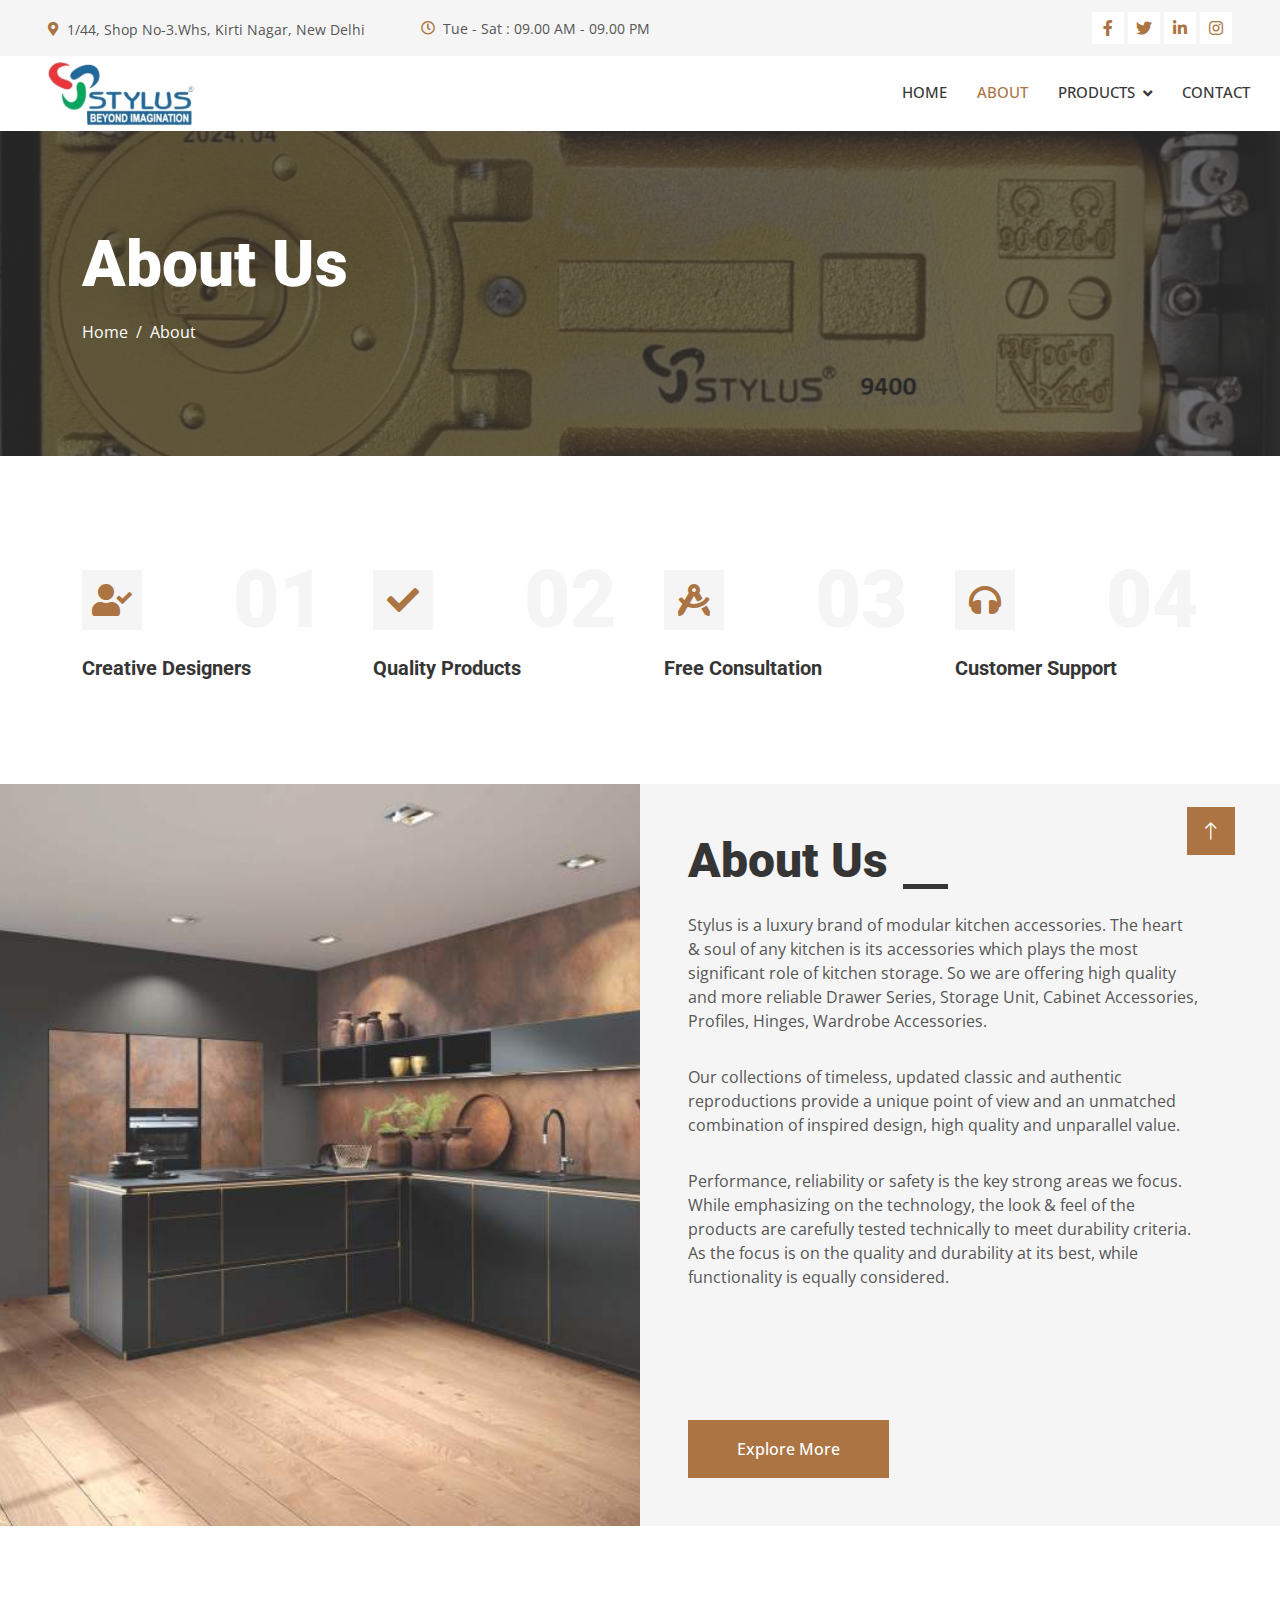
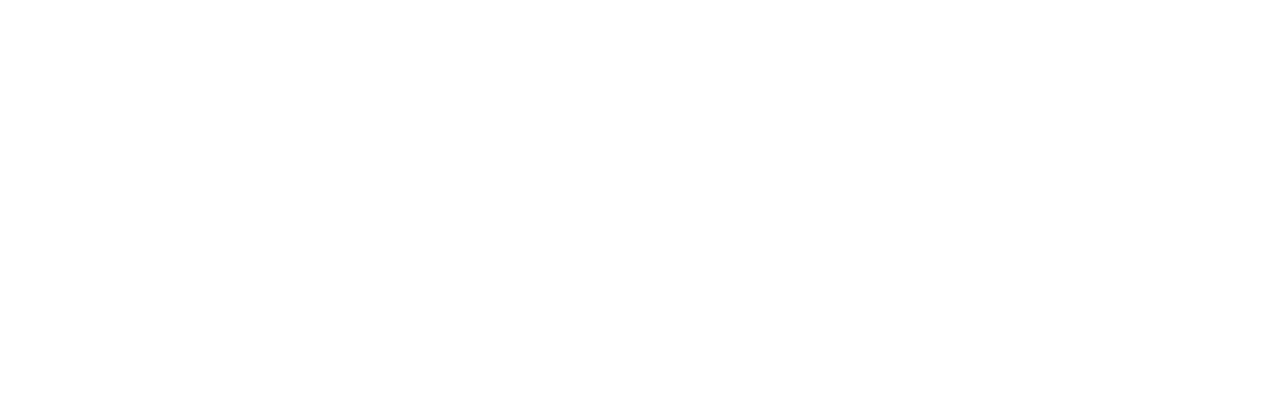
<file: about.html>
<!DOCTYPE html>
<html lang="en">

<head>
    <meta charset="utf-8">
    <title>Stylus Hardware</title>
    <meta content="width=device-width, initial-scale=1.0" name="viewport">
    <meta content="" name="keywords">
    <meta content="" name="description">

    <!-- Favicon -->
    <link href="img/favicon.ico" rel="icon">

    <!-- Google Web Fonts -->
    <link rel="preconnect" href="https://fonts.googleapis.com">
    <link rel="preconnect" href="https://fonts.gstatic.com" crossorigin>
    <link href="https://fonts.googleapis.com/css2?family=Open+Sans:wght@400;500&family=Roboto:wght@500;700;900&display=swap" rel="stylesheet"> 

    <!-- Icon Font Stylesheet -->
    <link href="https://cdnjs.cloudflare.com/ajax/libs/font-awesome/5.10.0/css/all.min.css" rel="stylesheet">
    <link href="https://cdn.jsdelivr.net/npm/bootstrap-icons@1.4.1/font/bootstrap-icons.css" rel="stylesheet">

    <!-- Libraries Stylesheet -->
    <link href="lib/animate/animate.min.css" rel="stylesheet">
    <link href="lib/owlcarousel/assets/owl.carousel.min.css" rel="stylesheet">
    <link href="lib/lightbox/css/lightbox.min.css" rel="stylesheet">

    <!-- Customized Bootstrap Stylesheet -->
    <link href="css/bootstrap.min.css" rel="stylesheet">

    <!-- Template Stylesheet -->
    <link href="css/style.css" rel="stylesheet">
</head>

<body>
    <!-- Spinner Start -->
    <div id="spinner" class="show bg-white position-fixed translate-middle w-100 vh-100 top-50 start-50 d-flex align-items-center justify-content-center">
        <div class="spinner-grow text-primary" style="width: 3rem; height: 3rem;" role="status">
            <span class="sr-only">Loading...</span>
        </div>
    </div>
    <!-- Spinner End -->


    <!-- Topbar Start -->
    <div id="topbar"></div>
    <script src="js/topBar.js"></script>
    <!-- Topbar End -->


   <!-- Navbar Start -->
   <div id="navbar"></div>
   <script src="js/navbar.js"></script>
   <script>setNavBar('nav_about')</script>    
   <!-- Navbar End -->


    <!-- Page Header Start -->
    <div class="container-fluid page-header py-5 mb-5">
        <div class="container py-5">
            <h1 class="display-3 text-white mb-3 animated slideInDown">About Us</h1>
            <nav aria-label="breadcrumb animated slideInDown">
                <ol class="breadcrumb">
                    <li class="breadcrumb-item"><a class="text-white" href="#">Home</a></li>
                    <li class="breadcrumb-item text-white active" aria-current="page">About</li>
                </ol>
            </nav>
        </div>
    </div>
    <!-- Page Header End -->


    <!-- Feature Start -->
    <div class="container-xxl py-5">
        <div class="container">
            <div class="row g-5">
                <div class="col-md-6 col-lg-3 wow fadeIn" data-wow-delay="0.1s">
                    <div class="d-flex align-items-center justify-content-between mb-2">
                        <div class="d-flex align-items-center justify-content-center bg-light" style="width: 60px; height: 60px;">
                            <i class="fa fa-user-check fa-2x text-primary"></i>
                        </div>
                        <h1 class="display-1 text-light mb-0">01</h1>
                    </div>
                    <h5>Creative Designers</h5>
                </div>
                <div class="col-md-6 col-lg-3 wow fadeIn" data-wow-delay="0.3s">
                    <div class="d-flex align-items-center justify-content-between mb-2">
                        <div class="d-flex align-items-center justify-content-center bg-light" style="width: 60px; height: 60px;">
                            <i class="fa fa-check fa-2x text-primary"></i>
                        </div>
                        <h1 class="display-1 text-light mb-0">02</h1>
                    </div>
                    <h5>Quality Products</h5>
                </div>
                <div class="col-md-6 col-lg-3 wow fadeIn" data-wow-delay="0.5s">
                    <div class="d-flex align-items-center justify-content-between mb-2">
                        <div class="d-flex align-items-center justify-content-center bg-light" style="width: 60px; height: 60px;">
                            <i class="fa fa-drafting-compass fa-2x text-primary"></i>
                        </div>
                        <h1 class="display-1 text-light mb-0">03</h1>
                    </div>
                    <h5>Free Consultation</h5>
                </div>
                <div class="col-md-6 col-lg-3 wow fadeIn" data-wow-delay="0.7s">
                    <div class="d-flex align-items-center justify-content-between mb-2">
                        <div class="d-flex align-items-center justify-content-center bg-light" style="width: 60px; height: 60px;">
                            <i class="fa fa-headphones fa-2x text-primary"></i>
                        </div>
                        <h1 class="display-1 text-light mb-0">04</h1>
                    </div>
                    <h5>Customer Support</h5>
                </div>
            </div>
        </div>
    </div>
    <!-- Feature Start -->



    <!-- About Start -->
    <div class="container-fluid bg-light overflow-hidden my-5 px-lg-0">
        <div class="container about px-lg-0">
            <div class="row g-0 mx-lg-0">
                <div class="col-lg-6 ps-lg-0" style="min-height: 400px;">
                    <div class="position-relative h-100">
                        <img class="position-absolute img-fluid w-100 h-100" src="img/AboutUS.jpg" style="object-fit: cover;" alt="">
                    </div>
                </div>
                <div class="col-lg-6 about-text py-0 wow fadeIn" data-wow-delay="0.5s">
                    <div class="p-lg-5 pe-lg-0">
                        <div class="section-title text-start">
                            <h1 class="display-5 mb-4">About Us</h1>
                        </div>
                        <p class="mb-4 pb-2">Stylus is a luxury brand of modular kitchen accessories. The heart & soul of any kitchen is its accessories which plays the most significant role of kitchen storage. So we are offering high quality and more reliable Drawer Series, Storage Unit, Cabinet Accessories, Profiles, Hinges, Wardrobe Accessories.</p>
                        <p class="mb-4 pb-2">Our collections of timeless, updated classic and authentic reproductions provide a unique point of view and an unmatched combination of inspired design, high quality and unparallel value.</p>
                        <p class="mb-4 pb-2">Performance, reliability or safety is the key strong areas we focus. While emphasizing on the technology, the look & feel of the products are carefully tested technically to meet durability criteria. As the focus is on the quality and durability at its best, while functionality is equally considered.</p>
                        <div class="row g-4 mb-4 pb-2">
                            <div class="col-sm-6 wow fadeIn" data-wow-delay="0.1s">
                                <div class="d-flex align-items-center">
                                    <div class="d-flex flex-shrink-0 align-items-center justify-content-center bg-white" style="width: 60px; height: 60px;">
                                        <i class="fa fa-users fa-2x text-primary"></i>
                                    </div>
                                    <div class="ms-3">
                                        <h2 class="text-primary mb-1" data-toggle="counter-up">1234</h2>
                                        <p class="fw-medium mb-0">Happy Clients</p>
                                    </div>
                                </div>
                            </div>
                            <div class="col-sm-6 wow fadeIn" data-wow-delay="0.3s">
                                <div class="d-flex align-items-center">
                                    <div class="d-flex flex-shrink-0 align-items-center justify-content-center bg-white" style="width: 60px; height: 60px;">
                                        <i class="fa fa-check fa-2x text-primary"></i>
                                    </div>
                                    <div class="ms-3">
                                        <h2 class="text-primary mb-1" data-toggle="counter-up">1234</h2>
                                        <p class="fw-medium mb-0">Projects Done</p>
                                    </div>
                                </div>
                            </div>
                        </div>
                        <a href="" class="btn btn-primary py-3 px-5">Explore More</a>
                    </div>
                </div>
            </div>
        </div>
    </div>
    <!-- About End -->


    <!-- Team Start -->
    <!--<div class="container-xxl py-5">
        <div class="container">
            <div class="section-title text-center">
                <h1 class="display-5 mb-5">Team Members</h1>
            </div>
            <div class="row g-4">
                <div class="col-lg-3 col-md-6 wow fadeInUp" data-wow-delay="0.1s">
                    <div class="team-item">
                        <div class="overflow-hidden position-relative">
                            <img class="img-fluid" src="img/team-1.jpg" alt="">
                            <div class="team-social">
                                <a class="btn btn-square" href=""><i class="fab fa-facebook-f"></i></a>
                                <a class="btn btn-square" href=""><i class="fab fa-twitter"></i></a>
                                <a class="btn btn-square" href=""><i class="fab fa-instagram"></i></a>
                            </div>
                        </div>
                        <div class="text-center border border-5 border-light border-top-0 p-4">
                            <h5 class="mb-0">Full Name</h5>
                            <small>Designation</small>
                        </div>
                    </div>
                </div>
                <div class="col-lg-3 col-md-6 wow fadeInUp" data-wow-delay="0.3s">
                    <div class="team-item">
                        <div class="overflow-hidden position-relative">
                            <img class="img-fluid" src="img/team-2.jpg" alt="">
                            <div class="team-social">
                                <a class="btn btn-square" href=""><i class="fab fa-facebook-f"></i></a>
                                <a class="btn btn-square" href=""><i class="fab fa-twitter"></i></a>
                                <a class="btn btn-square" href=""><i class="fab fa-instagram"></i></a>
                            </div>
                        </div>
                        <div class="text-center border border-5 border-light border-top-0 p-4">
                            <h5 class="mb-0">Full Name</h5>
                            <small>Designation</small>
                        </div>
                    </div>
                </div>
                <div class="col-lg-3 col-md-6 wow fadeInUp" data-wow-delay="0.5s">
                    <div class="team-item">
                        <div class="overflow-hidden position-relative">
                            <img class="img-fluid" src="img/team-3.jpg" alt="">
                            <div class="team-social">
                                <a class="btn btn-square" href=""><i class="fab fa-facebook-f"></i></a>
                                <a class="btn btn-square" href=""><i class="fab fa-twitter"></i></a>
                                <a class="btn btn-square" href=""><i class="fab fa-instagram"></i></a>
                            </div>
                        </div>
                        <div class="text-center border border-5 border-light border-top-0 p-4">
                            <h5 class="mb-0">Full Name</h5>
                            <small>Designation</small>
                        </div>
                    </div>
                </div>
                <div class="col-lg-3 col-md-6 wow fadeInUp" data-wow-delay="0.7s">
                    <div class="team-item">
                        <div class="overflow-hidden position-relative">
                            <img class="img-fluid" src="img/team-4.jpg" alt="">
                            <div class="team-social">
                                <a class="btn btn-square" href=""><i class="fab fa-facebook-f"></i></a>
                                <a class="btn btn-square" href=""><i class="fab fa-twitter"></i></a>
                                <a class="btn btn-square" href=""><i class="fab fa-instagram"></i></a>
                            </div>
                        </div>
                        <div class="text-center border border-5 border-light border-top-0 p-4">
                            <h5 class="mb-0">Full Name</h5>
                            <small>Designation</small>
                        </div>
                    </div>
                </div>
            </div>
        </div>
    </div>-->
    <!-- Team End -->
        

    <!-- Footer Start -->
    <div id="footer"></div>
    <script src="js/Footer.js"></script>  
    <!-- Footer End -->


    <!-- Back to Top -->
    <a href="#" class="btn btn-lg btn-primary btn-lg-square rounded-0 back-to-top"><i class="bi bi-arrow-up"></i></a>


    <!-- JavaScript Libraries -->
    <script src="https://code.jquery.com/jquery-3.4.1.min.js"></script>
    <script src="https://cdn.jsdelivr.net/npm/bootstrap@5.0.0/dist/js/bootstrap.bundle.min.js"></script>
    <script src="lib/wow/wow.min.js"></script>
    <script src="lib/easing/easing.min.js"></script>
    <script src="lib/waypoints/waypoints.min.js"></script>
    <script src="lib/counterup/counterup.min.js"></script>
    <script src="lib/owlcarousel/owl.carousel.min.js"></script>
    <script src="lib/isotope/isotope.pkgd.min.js"></script>
    <script src="lib/lightbox/js/lightbox.min.js"></script>

    <!-- Template Javascript -->
    <script src="js/main.js"></script>
</body>

</html>
</file>
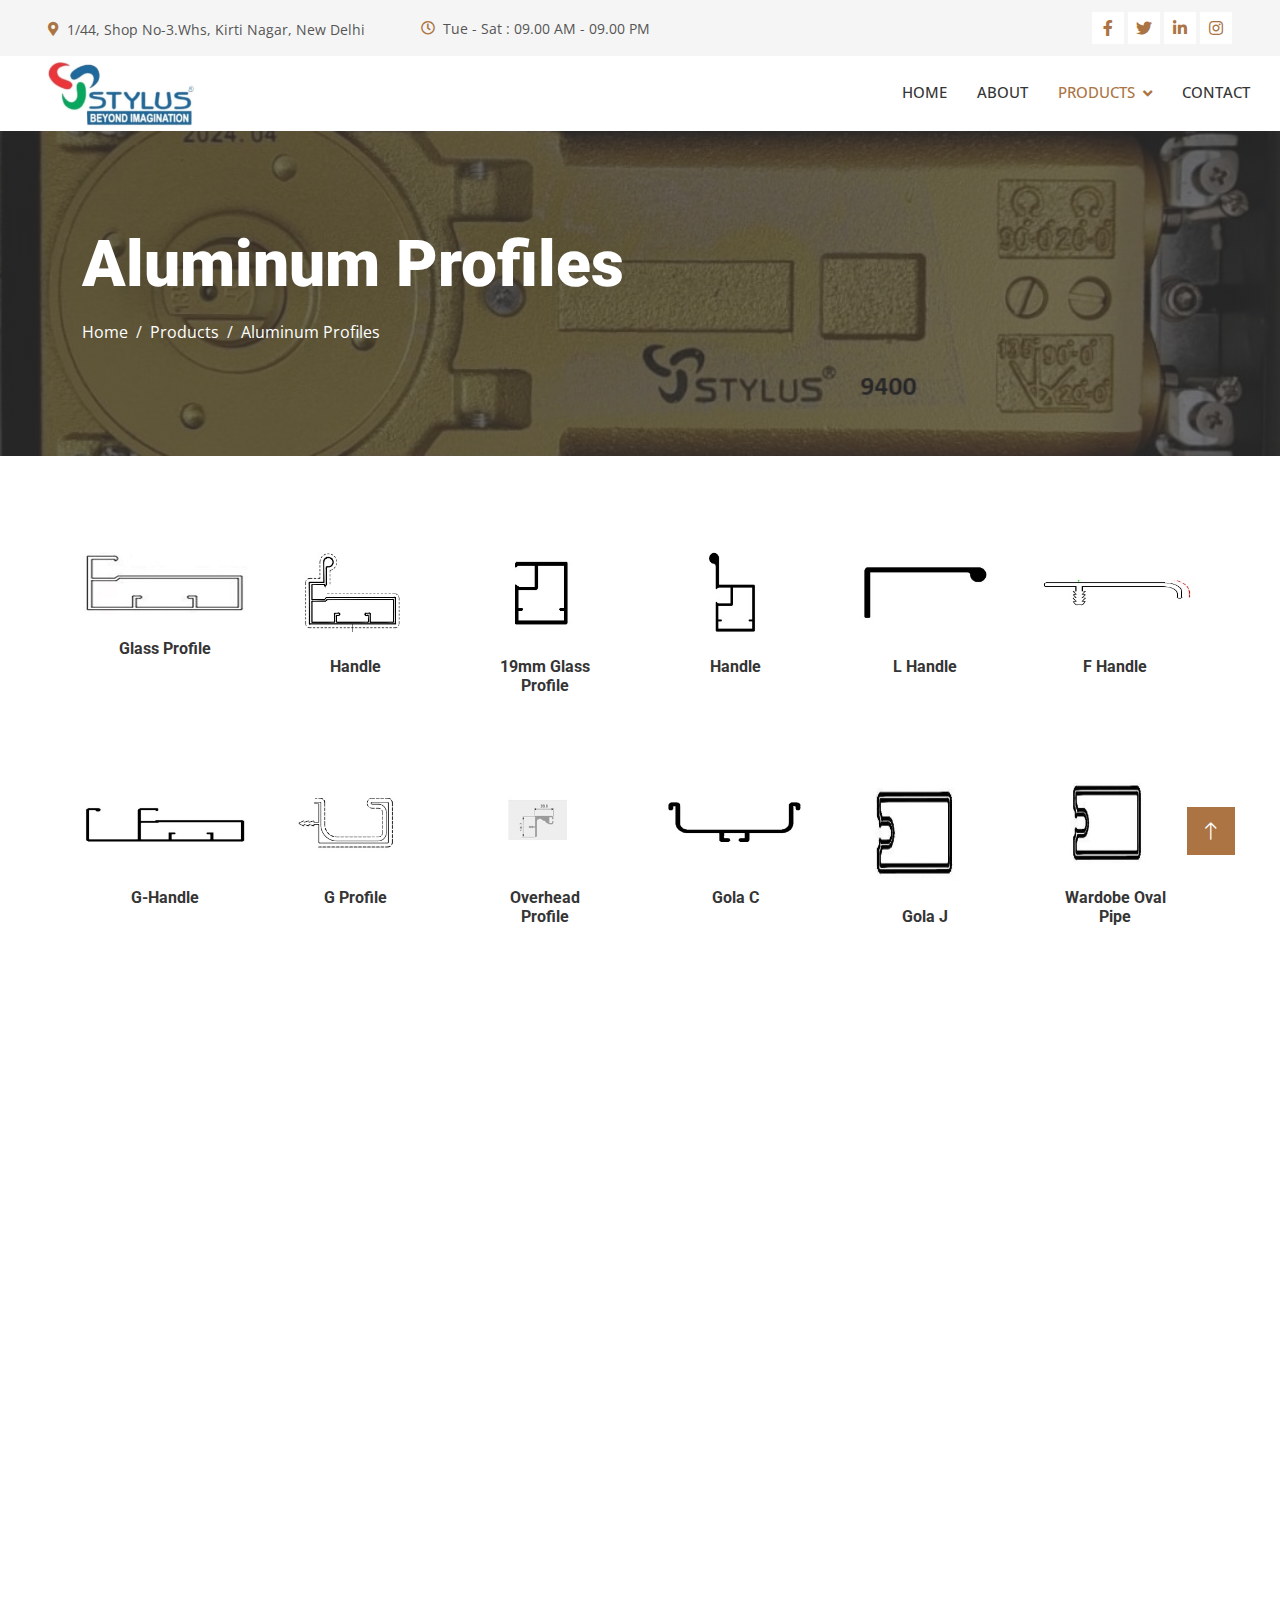
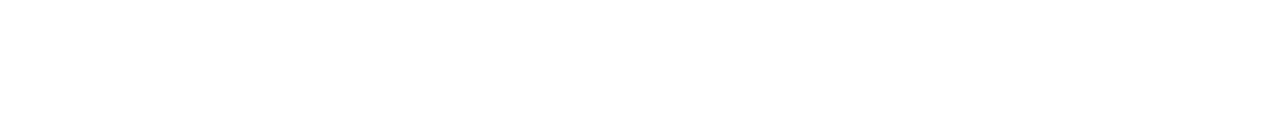
<file: AluminumProfiles.html>
<!DOCTYPE html>
<html lang="en">

<head>
    <meta charset="utf-8">
    <title>Stylus Hardware - Aluminum Profiles</title>
    <meta content="width=device-width, initial-scale=1.0" name="viewport">
    <meta content="" name="keywords">
    <meta content="" name="description">

    <!-- Favicon -->
    <link href="img/favicon.ico" rel="icon">

    <!-- Google Web Fonts -->
    <link rel="preconnect" href="https://fonts.googleapis.com">
    <link rel="preconnect" href="https://fonts.gstatic.com" crossorigin>
    <link href="https://fonts.googleapis.com/css2?family=Open+Sans:wght@400;500&family=Roboto:wght@500;700;900&display=swap" rel="stylesheet"> 

    <!-- Icon Font Stylesheet -->
    <link href="https://cdnjs.cloudflare.com/ajax/libs/font-awesome/5.10.0/css/all.min.css" rel="stylesheet">
    <link href="https://cdn.jsdelivr.net/npm/bootstrap-icons@1.4.1/font/bootstrap-icons.css" rel="stylesheet">

    <!-- Libraries Stylesheet -->
    <link href="lib/animate/animate.min.css" rel="stylesheet">
    <link href="lib/owlcarousel/assets/owl.carousel.min.css" rel="stylesheet">
    <link href="lib/lightbox/css/lightbox.min.css" rel="stylesheet">

    <!-- Customized Bootstrap Stylesheet -->
    <link href="css/bootstrap.min.css" rel="stylesheet">

    <!-- Template Stylesheet -->
    <link href="css/style.css" rel="stylesheet">
</head>

<body>
    <!-- Spinner Start -->
    <div id="spinner" class="show bg-white position-fixed translate-middle w-100 vh-100 top-50 start-50 d-flex align-items-center justify-content-center">
        <div class="spinner-grow text-primary" style="width: 3rem; height: 3rem;" role="status">
            <span class="sr-only">Loading...</span>
        </div>
    </div>
    <!-- Spinner End -->


    <!-- Topbar Start -->
    <div id="topbar"></div>
    <script src="js/topBar.js"></script>
    <!-- Topbar End -->


   <!-- Navbar Start -->
   <div id="navbar"></div>
   <script src="js/navbar.js"></script>
   <script>setNavBar('nav_products')</script>    
   <!-- Navbar End -->


    <!-- Page Header Start -->
    <div class="container-fluid page-header py-5 mb-5">
        <div class="container py-5">
            <h1 class="display-3 text-white mb-3 animated slideInDown">Aluminum Profiles</h1>
            <nav aria-label="breadcrumb animated slideInDown">
                <ol class="breadcrumb">
                    <li class="breadcrumb-item"><a class="text-white" href="#">Home</a></li>
                    <li class="breadcrumb-item"><a class="text-white" href="#">Products</a></li>
                    <li class="breadcrumb-item text-white active" aria-current="page">Aluminum Profiles</li>
                </ol>
            </nav>
        </div>
    </div>
    <!-- Page Header End -->


    <!-- Service Start -->
    <div class="container-xxl py-5">
        <div class="container">              
            <div class="row g-4">
                <div class="col-md-6 col-lg-2 wow fadeInUp" data-wow-delay="0.1s">
                    <div class="service-item">
                        <div class="overflow-hidden text-center ">
                            <img class="img-fluid" src="img/Aluminum/Glass Profile.jpg" alt="">
                        </div>
                        <div class="p-4 text-center">
                            <h6 class="mb-3">Glass Profile</h6><br/>
                        </div>
                    </div>
                </div>
                <div class="col-md-6 col-lg-2 wow fadeInUp" data-wow-delay="0.1s">
                    <div class="service-item">
                        <div class="overflow-hidden text-center ">
                            <img class="img-fluid" src="img/Aluminum/Handle.jpg" alt="">
                        </div>
                        <div class="p-4 text-center">
                            <h6 class="mb-3">Handle</h6><br/>
                        </div>
                    </div>
                </div>
                <div class="col-md-6 col-lg-2 wow fadeInUp" data-wow-delay="0.1s">
                    <div class="service-item">
                        <div class="overflow-hidden text-center ">
                            <img class="img-fluid" src="img/Aluminum/19mm glass.jpg" alt="">
                        </div>
                        <div class="p-4 text-center">
                            <h6 class="mb-3">19mm Glass Profile</h6><br/>
                        </div>
                    </div>
                </div>
                <div class="col-md-6 col-lg-2 wow fadeInUp" data-wow-delay="0.1s">
                    <div class="service-item">
                        <div class="overflow-hidden text-center ">
                            <img class="img-fluid" src="img/Aluminum/Handle_01.jpg" alt="">
                        </div>
                        <div class="p-4 text-center">
                            <h6 class="mb-3">Handle</h6><br/>
                        </div>
                    </div>
                </div>
                <div class="col-md-6 col-lg-2 wow fadeInUp" data-wow-delay="0.1s">
                    <div class="service-item">
                        <div class="overflow-hidden text-center ">
                            <img class="img-fluid" src="img/Aluminum/L Handle.jpg" alt="">
                        </div>
                        <div class="p-4 text-center">
                            <h6 class="mb-3">L Handle</h6><br/>
                        </div>
                    </div>
                </div>                
                <div class="col-md-6 col-lg-2 wow fadeInUp" data-wow-delay="0.1s">
                    <div class="service-item">
                        <div class="overflow-hidden text-center ">
                            <img class="img-fluid" src="img/Aluminum/F Handle.jpg" alt="">
                        </div>
                        <div class="p-4 text-center">
                            <h6 class="mb-3">F Handle</h6><br/>
                        </div>
                    </div>
                </div>
                <div class="col-md-6 col-lg-2 wow fadeInUp" data-wow-delay="0.1s">
                    <div class="service-item">
                        <div class="overflow-hidden text-center ">
                            <img class="img-fluid" src="img/Aluminum/G Handle.jpg" alt="">
                        </div>
                        <div class="p-4 text-center">
                            <h6 class="mb-3">G-Handle</h6><br/>
                        </div>
                    </div>
                </div>
                <div class="col-md-6 col-lg-2 wow fadeInUp" data-wow-delay="0.1s">
                    <div class="service-item">
                        <div class="overflow-hidden text-center ">
                            <img class="img-fluid" src="img/Aluminum/G Profile.jpg" alt="">
                        </div>
                        <div class="p-4 text-center">
                            <h6 class="mb-3">G Profile</h6><br/>
                        </div>
                    </div>
                </div>
                <div class="col-md-6 col-lg-2 wow fadeInUp" data-wow-delay="0.1s">
                    <div class="service-item">
                        <div class="overflow-hidden text-center ">
                            <img class="img-fluid" src="img/Aluminum/OverheadProfile.jpg" alt="">
                        </div>
                        <div class="p-4 text-center">
                            <h6 class="mb-3">Overhead Profile</h6><br/>
                        </div>
                    </div>
                </div>
                <div class="col-md-6 col-lg-2 wow fadeInUp" data-wow-delay="0.1s">
                    <div class="service-item">
                        <div class="overflow-hidden text-center ">
                            <img class="img-fluid" src="img/Aluminum/GolaC.jpg" alt="">
                        </div>
                        <div class="p-4 text-center">
                            <h6 class="mb-3">Gola C</h6><br/>
                        </div>
                    </div>
                </div>
                <div class="col-md-6 col-lg-2 wow fadeInUp" data-wow-delay="0.1s">
                    <div class="service-item">
                        <div class="overflow-hidden text-center ">
                            <img class="img-fluid" src="img/Aluminum/GolaJ.jpg" alt="">
                        </div>
                        <div class="p-4 text-center">
                            <h6 class="mb-3">Gola J</h6><br/>
                        </div>
                    </div>
                </div>
                <div class="col-md-6 col-lg-2 wow fadeInUp" data-wow-delay="0.1s">
                    <div class="service-item">
                        <div class="overflow-hidden text-center ">
                            <img class="img-fluid" src="img/Aluminum/Wardobe Oval Pipe.jpg" alt="">
                        </div>
                        <div class="p-4 text-center">
                            <h6 class="mb-3">Wardobe Oval Pipe</h6><br/>
                        </div>
                    </div>
                </div>
                <div class="col-md-6 col-lg-2 wow fadeInUp" data-wow-delay="0.1s">
                    <div class="service-item">
                        <div class="overflow-hidden text-center ">
                            <img class="img-fluid" src="img/Aluminum/Bela Profile.jpg" alt="">
                        </div>
                        <div class="p-4 text-center">
                            <h6 class="mb-3">Bela Profile</h6><br/>
                        </div>
                    </div>
                </div>
                
                <div class="col-md-6 col-lg-2 wow fadeInUp" data-wow-delay="0.1s">
                    <div class="service-item">
                        <div class="overflow-hidden text-center ">
                            <img class="img-fluid" src="img/Aluminum/Top_Bottom rail.jpg" alt="">
                        </div>
                        <div class="p-4 text-center">
                            <h6 class="mb-3">Top/Bottom rail</h6><br/>
                        </div>
                    </div>
                </div>
                
                <div class="col-md-6 col-lg-2 wow fadeInUp" data-wow-delay="0.1s">
                    <div class="service-item">
                        <div class="overflow-hidden text-center ">
                            <img class="img-fluid" src="img/Aluminum/Handle_02.jpg" alt="">
                        </div>
                        <div class="p-4 text-center">
                            <h6 class="mb-3">Handle</h6><br/>
                        </div>
                    </div>
                </div>                
                <div class="col-md-6 col-lg-2 wow fadeInUp" data-wow-delay="0.1s">
                    <div class="service-item">
                        <div class="overflow-hidden text-center ">
                            <img class="img-fluid" src="img/Aluminum/Bracket.jpg" alt="">
                        </div>
                        <div class="p-4 text-center">
                            <h6 class="mb-3">Bracket</h6><br/>
                        </div>
                    </div>
                </div>
                <div class="col-md-6 col-lg-2 wow fadeInUp" data-wow-delay="0.1s">
                    <div class="service-item">
                        <div class="overflow-hidden text-center ">
                            <img class="img-fluid" src="img/Aluminum/Connector.jpg" alt="">
                        </div>
                        <div class="p-4 text-center">
                            <h6 class="mb-3">Connector</h6><br/>
                        </div>
                    </div>
                </div>
            
                <div class="col-md-6 col-lg-2 wow fadeInUp" data-wow-delay="0.1s">
                    <div class="service-item">
                        <div class="overflow-hidden text-center ">
                            <img class="img-fluid" src="img/Aluminum/Hinge.jpg" alt="">
                        </div>
                        <div class="p-4 text-center">
                            <h6 class="mb-3">Hinge</h6><br/>
                        </div>
                    </div>
                </div>
            </div>
        </div>
    </div>
    <!-- Service End -->


    <!-- Quote Start -->
    <!--<div class="container-fluid bg-light overflow-hidden my-5 px-lg-0">
        <div class="container quote px-lg-0">
            <div class="row g-0 mx-lg-0">
                <div class="col-lg-6 ps-lg-0" style="min-height: 400px;">
                    <div class="position-relative h-100">
                        <img class="position-absolute img-fluid w-100 h-100" src="img/quote.jpg" style="object-fit: cover;" alt="">
                    </div>
                </div>
                <div class="col-lg-6 quote-text py-5 wow fadeIn" data-wow-delay="0.5s">
                    <div class="p-lg-5 pe-lg-0">
                        <div class="section-title text-start">
                            <h1 class="display-5 mb-4">Free Quote</h1>
                        </div>
                        <p class="mb-4 pb-2">Tempor erat elitr rebum at clita. Diam dolor diam ipsum sit. Aliqu diam amet diam et eos. Clita erat ipsum et lorem et sit, sed stet lorem sit clita duo justo erat amet</p>
                        <form>
                            <div class="row g-3">
                                <div class="col-12 col-sm-6">
                                    <input type="text" class="form-control border-0" placeholder="Your Name" style="height: 55px;">
                                </div>
                                <div class="col-12 col-sm-6">
                                    <input type="email" class="form-control border-0" placeholder="Your Email" style="height: 55px;">
                                </div>
                                <div class="col-12 col-sm-6">
                                    <input type="text" class="form-control border-0" placeholder="Your Mobile" style="height: 55px;">
                                </div>
                                <div class="col-12 col-sm-6">
                                    <select class="form-select border-0" style="height: 55px;">
                                        <option selected>Select A Service</option>
                                        <option value="1">Service 1</option>
                                        <option value="2">Service 2</option>
                                        <option value="3">Service 3</option>
                                    </select>
                                </div>
                                <div class="col-12">
                                    <textarea class="form-control border-0" placeholder="Special Note"></textarea>
                                </div>
                                <div class="col-12">
                                    <button class="btn btn-primary w-100 py-3" type="submit">Submit</button>
                                </div>
                            </div>
                        </form>
                    </div>
                </div>
            </div>
        </div>
    </div>-->
    <!-- Quote End -->


    <!-- Testimonial Start -->
     <!--
    <div class="container-xxl py-5 wow fadeInUp" data-wow-delay="0.1s">
        <div class="container">
            <div class="section-title text-center">
                <h1 class="display-5 mb-5">Testimonial</h1>
            </div>
            <div class="owl-carousel testimonial-carousel">
                <div class="testimonial-item text-center">
                    <img class="img-fluid bg-light p-2 mx-auto mb-3" src="img/testimonial-1.jpg" style="width: 90px; height: 90px;">
                    <div class="testimonial-text text-center p-4">
                        <p>Clita clita tempor justo dolor ipsum amet kasd amet duo justo duo duo labore sed sed. Magna ut diam sit et amet stet eos sed clita erat magna elitr erat sit sit erat at rebum justo sea clita.</p>
                        <h5 class="mb-1">Client Name</h5>
                        <span class="fst-italic">Profession</span>
                    </div>
                </div>
                <div class="testimonial-item text-center">
                    <img class="img-fluid bg-light p-2 mx-auto mb-3" src="img/testimonial-2.jpg" style="width: 90px; height: 90px;">
                    <div class="testimonial-text text-center p-4">
                        <p>Clita clita tempor justo dolor ipsum amet kasd amet duo justo duo duo labore sed sed. Magna ut diam sit et amet stet eos sed clita erat magna elitr erat sit sit erat at rebum justo sea clita.</p>
                        <h5 class="mb-1">Client Name</h5>
                        <span class="fst-italic">Profession</span>
                    </div>
                </div>
                <div class="testimonial-item text-center">
                    <img class="img-fluid bg-light p-2 mx-auto mb-3" src="img/testimonial-3.jpg" style="width: 90px; height: 90px;">
                    <div class="testimonial-text text-center p-4">
                        <p>Clita clita tempor justo dolor ipsum amet kasd amet duo justo duo duo labore sed sed. Magna ut diam sit et amet stet eos sed clita erat magna elitr erat sit sit erat at rebum justo sea clita.</p>
                        <h5 class="mb-1">Client Name</h5>
                        <span class="fst-italic">Profession</span>
                    </div>
                </div>
            </div>
        </div>
    </div>-->
    <!-- Testimonial End -->
        

    <!-- Footer Start -->
    <div id="footer"></div>
    <script src="js/Footer.js"></script>  
    <!-- Footer End -->


    <!-- Back to Top -->
    <a href="#" class="btn btn-lg btn-primary btn-lg-square rounded-0 back-to-top"><i class="bi bi-arrow-up"></i></a>


    <!-- JavaScript Libraries -->
    <script src="https://code.jquery.com/jquery-3.4.1.min.js"></script>
    <script src="https://cdn.jsdelivr.net/npm/bootstrap@5.0.0/dist/js/bootstrap.bundle.min.js"></script>
    <script src="lib/wow/wow.min.js"></script>
    <script src="lib/easing/easing.min.js"></script>
    <script src="lib/waypoints/waypoints.min.js"></script>
    <script src="lib/counterup/counterup.min.js"></script>
    <script src="lib/owlcarousel/owl.carousel.min.js"></script>
    <script src="lib/isotope/isotope.pkgd.min.js"></script>
    <script src="lib/lightbox/js/lightbox.min.js"></script>

    <!-- Template Javascript -->
    <script src="js/main.js"></script>
</body>

</html>
</file>
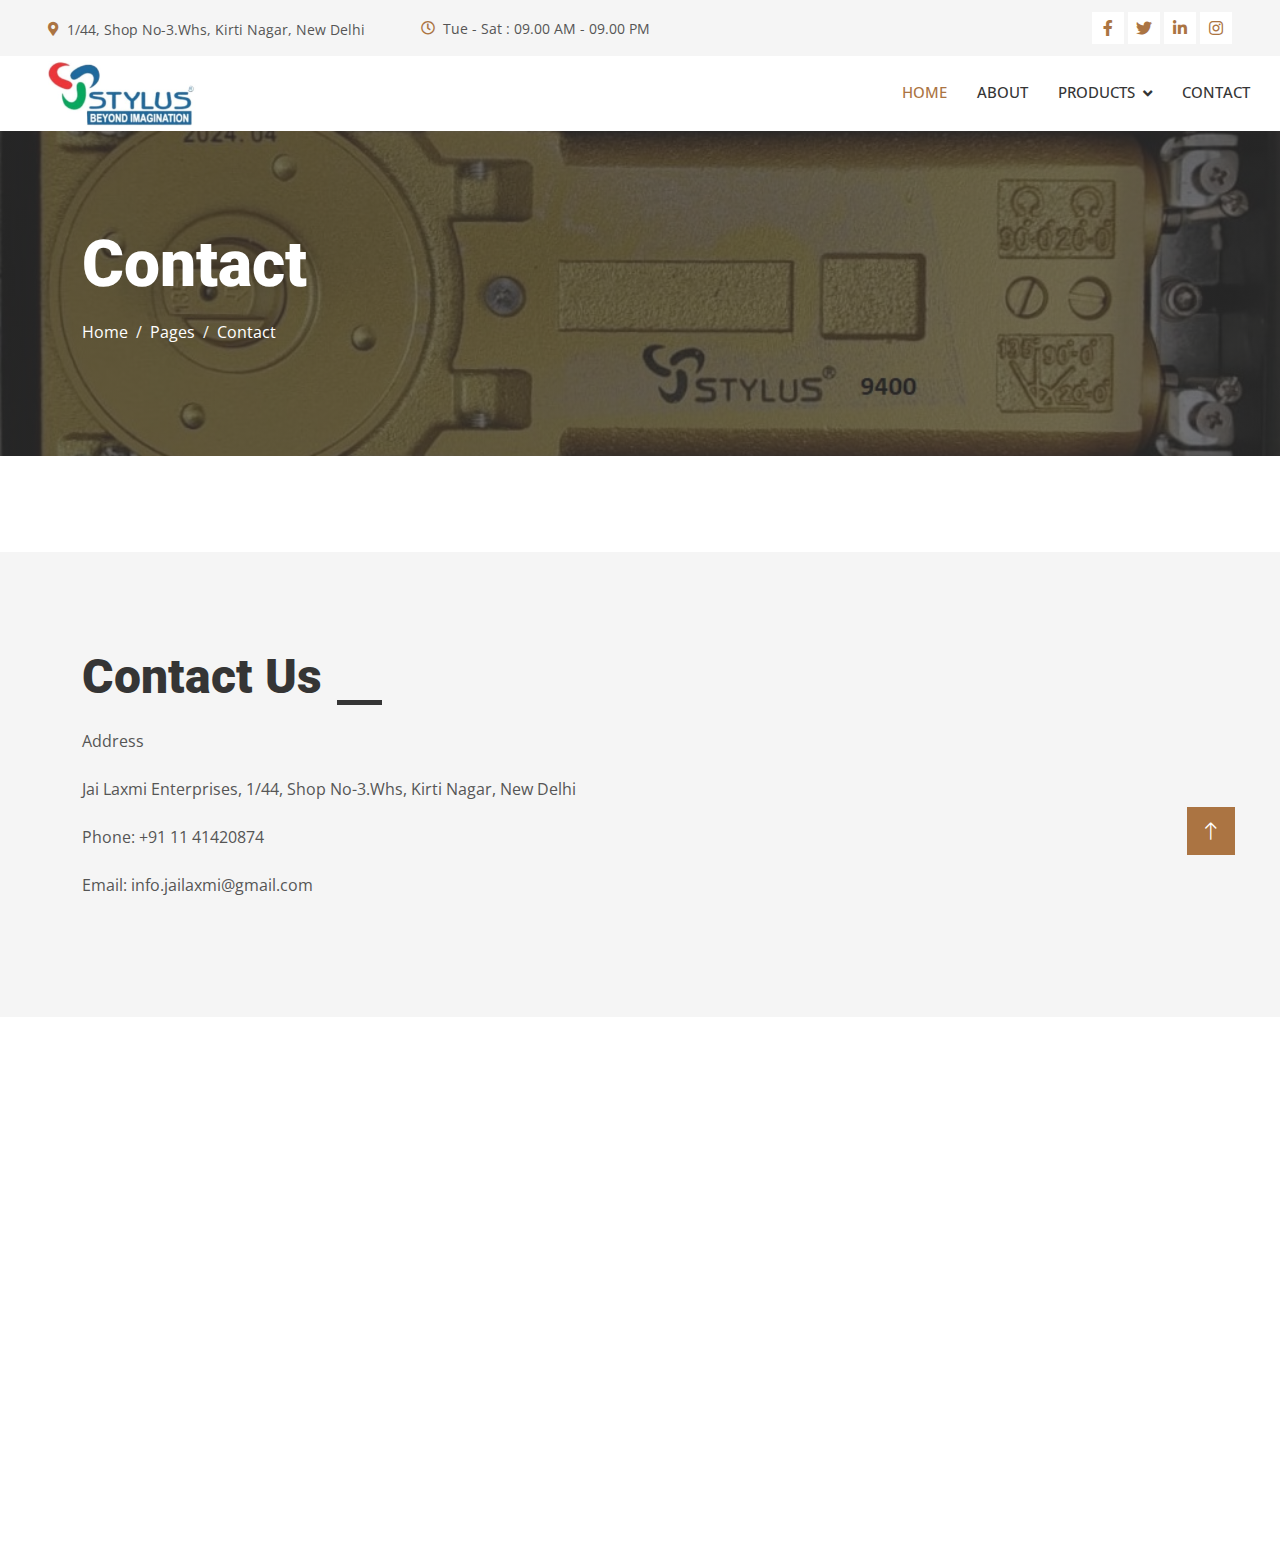
<file: contact.html>
<!DOCTYPE html>
<html lang="en">

<head>
    <meta charset="utf-8">
    <title>Stylus Hardware</title>
    <meta content="width=device-width, initial-scale=1.0" name="viewport">
    <meta content="" name="keywords">
    <meta content="" name="description">

    <!-- Favicon -->
    <link href="img/favicon.ico" rel="icon">

    <!-- Google Web Fonts -->
    <link rel="preconnect" href="https://fonts.googleapis.com">
    <link rel="preconnect" href="https://fonts.gstatic.com" crossorigin>
    <link href="https://fonts.googleapis.com/css2?family=Open+Sans:wght@400;500&family=Roboto:wght@500;700;900&display=swap" rel="stylesheet"> 

    <!-- Icon Font Stylesheet -->
    <link href="https://cdnjs.cloudflare.com/ajax/libs/font-awesome/5.10.0/css/all.min.css" rel="stylesheet">
    <link href="https://cdn.jsdelivr.net/npm/bootstrap-icons@1.4.1/font/bootstrap-icons.css" rel="stylesheet">

    <!-- Libraries Stylesheet -->
    <link href="lib/animate/animate.min.css" rel="stylesheet">
    <link href="lib/owlcarousel/assets/owl.carousel.min.css" rel="stylesheet">
    <link href="lib/lightbox/css/lightbox.min.css" rel="stylesheet">

    <!-- Customized Bootstrap Stylesheet -->
    <link href="css/bootstrap.min.css" rel="stylesheet">

    <!-- Template Stylesheet -->
    <link href="css/style.css" rel="stylesheet">
</head>

<body>
    <!-- Spinner Start -->
    <div id="spinner" class="show bg-white position-fixed translate-middle w-100 vh-100 top-50 start-50 d-flex align-items-center justify-content-center">
        <div class="spinner-grow text-primary" style="width: 3rem; height: 3rem;" role="status">
            <span class="sr-only">Loading...</span>
        </div>
    </div>
    <!-- Spinner End -->


    <!-- Topbar Start -->
    <div id="topbar"></div>
    <script src="js/topBar.js"></script>
    <!-- Topbar End -->


    <!-- Navbar Start -->
    <div id="navbar"></div>
    <script src="js/navbar.js"></script>
    <script>setNavBar('nav_home')</script>    
    <!-- Navbar End -->


    <!-- Page Header Start -->
    <div class="container-fluid page-header py-5 mb-5">
        <div class="container py-5">
            <h1 class="display-3 text-white mb-3 animated slideInDown">Contact</h1>
            <nav aria-label="breadcrumb animated slideInDown">
                <ol class="breadcrumb">
                    <li class="breadcrumb-item"><a class="text-white" href="#">Home</a></li>
                    <li class="breadcrumb-item"><a class="text-white" href="#">Pages</a></li>
                    <li class="breadcrumb-item text-white active" aria-current="page">Contact</li>
                </ol>
            </nav>
        </div>
    </div>
    <!-- Page Header End -->


    <!-- Contact Start -->
    <div class="container-fluid bg-light overflow-hidden px-lg-0" style="margin: 6rem 0;">
        <div class="container contact px-lg-0">
            <div class="row g-0 mx-lg-0">
                <div class="col-lg-6 contact-text py-5 wow fadeIn" data-wow-delay="0.5s">
                    <div class="p-lg-5 ps-lg-0">
                        <div class="section-title text-start">
                            <h1 class="display-5 mb-4">Contact Us</h1>
                        </div>
                        <p class="mb-4">Address</p>
                        <p class="mb-4">Jai Laxmi Enterprises, 1/44, Shop No-3.Whs, Kirti Nagar, New Delhi</p>
                        <p class="mb-4">Phone: +91 11 41420874</p>
                        <p class="mb-4">Email: info.jailaxmi@gmail.com</p>
                    </div>
                </div>
                <div class="col-lg-6 pe-lg-0" style="min-height: 400px;">
                    <div class="position-relative h-100">
                        <iframe src="https://www.google.com/maps/embed?pb=!1m18!1m12!1m3!1d1750.8578770979236!2d77.12974856793019!3d28.638280045584796!2m3!1f0!2f0!3f0!3m2!1i1024!2i768!4f13.1!3m3!1m2!1s0x390d033df99adf6b%3A0xb45aefeb35159ab9!2sJai%20Laxmi%20Enterprises%2FHafele%20dealer%2FHettich%20dealer%20%7C%20Ozone%20Hardware%20Dealer!5e0!3m2!1sen!2sin!4v1726457153528!5m2!1sen!2sin" width="600" height="450" style="border:0;" allowfullscreen="" loading="lazy" referrerpolicy="no-referrer-when-downgrade"></iframe>
                    </div>
                </div>
            </div>
        </div>
    </div>
    <!-- Contact End -->


    <!-- Footer Start -->
    <div id="footer"></div>
    <script src="js/Footer.js"></script>  
    <!-- Footer End -->


    <!-- Back to Top -->
    <a href="#" class="btn btn-lg btn-primary btn-lg-square rounded-0 back-to-top"><i class="bi bi-arrow-up"></i></a>


    <!-- JavaScript Libraries -->
    <script src="https://code.jquery.com/jquery-3.4.1.min.js"></script>
    <script src="https://cdn.jsdelivr.net/npm/bootstrap@5.0.0/dist/js/bootstrap.bundle.min.js"></script>
    <script src="lib/wow/wow.min.js"></script>
    <script src="lib/easing/easing.min.js"></script>
    <script src="lib/waypoints/waypoints.min.js"></script>
    <script src="lib/counterup/counterup.min.js"></script>
    <script src="lib/owlcarousel/owl.carousel.min.js"></script>

    <!-- Template Javascript -->
    <script src="js/main.js"></script>
</body>

</html>
</file>
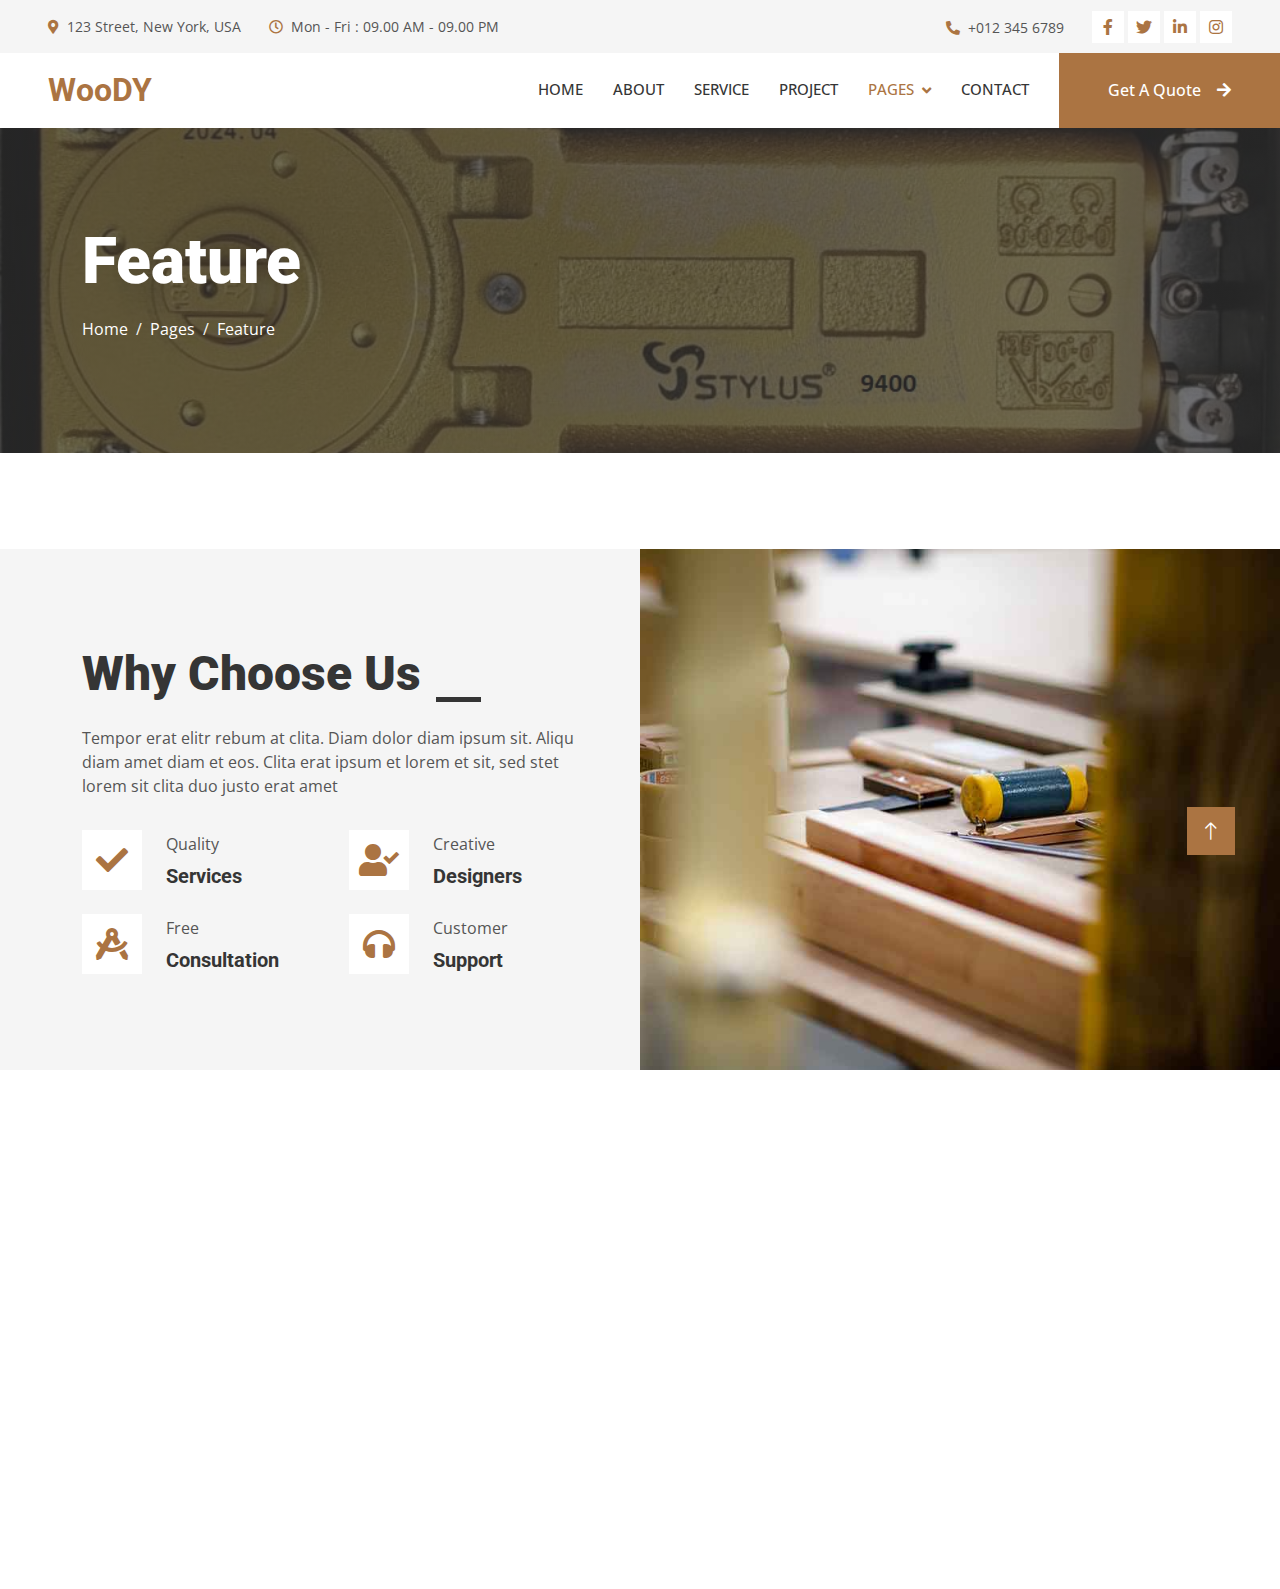
<file: feature.html>
<!DOCTYPE html>
<html lang="en">

<head>
    <meta charset="utf-8">
    <title>Woody - Carpenter Website Template</title>
    <meta content="width=device-width, initial-scale=1.0" name="viewport">
    <meta content="" name="keywords">
    <meta content="" name="description">

    <!-- Favicon -->
    <link href="img/favicon.ico" rel="icon">

    <!-- Google Web Fonts -->
    <link rel="preconnect" href="https://fonts.googleapis.com">
    <link rel="preconnect" href="https://fonts.gstatic.com" crossorigin>
    <link href="https://fonts.googleapis.com/css2?family=Open+Sans:wght@400;500&family=Roboto:wght@500;700;900&display=swap" rel="stylesheet"> 

    <!-- Icon Font Stylesheet -->
    <link href="https://cdnjs.cloudflare.com/ajax/libs/font-awesome/5.10.0/css/all.min.css" rel="stylesheet">
    <link href="https://cdn.jsdelivr.net/npm/bootstrap-icons@1.4.1/font/bootstrap-icons.css" rel="stylesheet">

    <!-- Libraries Stylesheet -->
    <link href="lib/animate/animate.min.css" rel="stylesheet">
    <link href="lib/owlcarousel/assets/owl.carousel.min.css" rel="stylesheet">
    <link href="lib/lightbox/css/lightbox.min.css" rel="stylesheet">

    <!-- Customized Bootstrap Stylesheet -->
    <link href="css/bootstrap.min.css" rel="stylesheet">

    <!-- Template Stylesheet -->
    <link href="css/style.css" rel="stylesheet">
</head>

<body>
    <!-- Spinner Start -->
    <div id="spinner" class="show bg-white position-fixed translate-middle w-100 vh-100 top-50 start-50 d-flex align-items-center justify-content-center">
        <div class="spinner-grow text-primary" style="width: 3rem; height: 3rem;" role="status">
            <span class="sr-only">Loading...</span>
        </div>
    </div>
    <!-- Spinner End -->


    <!-- Topbar Start -->
    <div class="container-fluid bg-light p-0">
        <div class="row gx-0 d-none d-lg-flex">
            <div class="col-lg-7 px-5 text-start">
                <div class="h-100 d-inline-flex align-items-center py-3 me-4">
                    <small class="fa fa-map-marker-alt text-primary me-2"></small>
                    <small>123 Street, New York, USA</small>
                </div>
                <div class="h-100 d-inline-flex align-items-center py-3">
                    <small class="far fa-clock text-primary me-2"></small>
                    <small>Mon - Fri : 09.00 AM - 09.00 PM</small>
                </div>
            </div>
            <div class="col-lg-5 px-5 text-end">
                <div class="h-100 d-inline-flex align-items-center py-3 me-4">
                    <small class="fa fa-phone-alt text-primary me-2"></small>
                    <small>+012 345 6789</small>
                </div>
                <div class="h-100 d-inline-flex align-items-center">
                    <a class="btn btn-sm-square bg-white text-primary me-1" href=""><i class="fab fa-facebook-f"></i></a>
                    <a class="btn btn-sm-square bg-white text-primary me-1" href=""><i class="fab fa-twitter"></i></a>
                    <a class="btn btn-sm-square bg-white text-primary me-1" href=""><i class="fab fa-linkedin-in"></i></a>
                    <a class="btn btn-sm-square bg-white text-primary me-0" href=""><i class="fab fa-instagram"></i></a>
                </div>
            </div>
        </div>
    </div>
    <!-- Topbar End -->


    <!-- Navbar Start -->
    <nav class="navbar navbar-expand-lg bg-white navbar-light sticky-top p-0">
        <a href="index.html" class="navbar-brand d-flex align-items-center px-4 px-lg-5">
            <h2 class="m-0 text-primary">WooDY</h2>
        </a>
        <button type="button" class="navbar-toggler me-4" data-bs-toggle="collapse" data-bs-target="#navbarCollapse">
            <span class="navbar-toggler-icon"></span>
        </button>
        <div class="collapse navbar-collapse" id="navbarCollapse">
            <div class="navbar-nav ms-auto p-4 p-lg-0">
                <a href="index.html" class="nav-item nav-link">Home</a>
                <a href="about.html" class="nav-item nav-link">About</a>
                <a href="service.html" class="nav-item nav-link">Service</a>
                <a href="project.html" class="nav-item nav-link">Project</a>
                <div class="nav-item dropdown">
                    <a href="#" class="nav-link dropdown-toggle active" data-bs-toggle="dropdown">Pages</a>
                    <div class="dropdown-menu fade-up m-0">
                        <a href="feature.html" class="dropdown-item active">Feature</a>
                        <a href="quote.html" class="dropdown-item">Free Quote</a>
                        <a href="team.html" class="dropdown-item">Our Team</a>
                        <a href="testimonial.html" class="dropdown-item">Testimonial</a>
                        <a href="404.html" class="dropdown-item">404 Page</a>
                    </div>
                </div>
                <a href="contact.html" class="nav-item nav-link">Contact</a>
            </div>
            <a href="" class="btn btn-primary py-4 px-lg-5 d-none d-lg-block">Get A Quote<i class="fa fa-arrow-right ms-3"></i></a>
        </div>
    </nav>
    <!-- Navbar End -->


    <!-- Page Header Start -->
    <div class="container-fluid page-header py-5 mb-5">
        <div class="container py-5">
            <h1 class="display-3 text-white mb-3 animated slideInDown">Feature</h1>
            <nav aria-label="breadcrumb animated slideInDown">
                <ol class="breadcrumb">
                    <li class="breadcrumb-item"><a class="text-white" href="#">Home</a></li>
                    <li class="breadcrumb-item"><a class="text-white" href="#">Pages</a></li>
                    <li class="breadcrumb-item text-white active" aria-current="page">Feature</li>
                </ol>
            </nav>
        </div>
    </div>
    <!-- Page Header End -->


    <!-- Feature Start -->
    <div class="container-fluid bg-light overflow-hidden px-lg-0" style="margin: 6rem 0;">
        <div class="container feature px-lg-0">
            <div class="row g-0 mx-lg-0">
                <div class="col-lg-6 feature-text py-5 wow fadeIn" data-wow-delay="0.5s">
                    <div class="p-lg-5 ps-lg-0">
                        <div class="section-title text-start">
                            <h1 class="display-5 mb-4">Why Choose Us</h1>
                        </div>
                        <p class="mb-4 pb-2">Tempor erat elitr rebum at clita. Diam dolor diam ipsum sit. Aliqu diam amet diam et eos. Clita erat ipsum et lorem et sit, sed stet lorem sit clita duo justo erat amet</p>
                        <div class="row g-4">
                            <div class="col-6">
                                <div class="d-flex align-items-center">
                                    <div class="d-flex flex-shrink-0 align-items-center justify-content-center bg-white" style="width: 60px; height: 60px;">
                                        <i class="fa fa-check fa-2x text-primary"></i>
                                    </div>
                                    <div class="ms-4">
                                        <p class="mb-2">Quality</p>
                                        <h5 class="mb-0">Services</h5>
                                    </div>
                                </div>
                            </div>
                            <div class="col-6">
                                <div class="d-flex align-items-center">
                                    <div class="d-flex flex-shrink-0 align-items-center justify-content-center bg-white" style="width: 60px; height: 60px;">
                                        <i class="fa fa-user-check fa-2x text-primary"></i>
                                    </div>
                                    <div class="ms-4">
                                        <p class="mb-2">Creative</p>
                                        <h5 class="mb-0">Designers</h5>
                                    </div>
                                </div>
                            </div>
                            <div class="col-6">
                                <div class="d-flex align-items-center">
                                    <div class="d-flex flex-shrink-0 align-items-center justify-content-center bg-white" style="width: 60px; height: 60px;">
                                        <i class="fa fa-drafting-compass fa-2x text-primary"></i>
                                    </div>
                                    <div class="ms-4">
                                        <p class="mb-2">Free</p>
                                        <h5 class="mb-0">Consultation</h5>
                                    </div>
                                </div>
                            </div>
                            <div class="col-6">
                                <div class="d-flex align-items-center">
                                    <div class="d-flex flex-shrink-0 align-items-center justify-content-center bg-white" style="width: 60px; height: 60px;">
                                        <i class="fa fa-headphones fa-2x text-primary"></i>
                                    </div>
                                    <div class="ms-4">
                                        <p class="mb-2">Customer</p>
                                        <h5 class="mb-0">Support</h5>
                                    </div>
                                </div>
                            </div>
                        </div>
                    </div>
                </div>
                <div class="col-lg-6 pe-lg-0" style="min-height: 400px;">
                    <div class="position-relative h-100">
                        <img class="position-absolute img-fluid w-100 h-100" src="img/feature.jpg" style="object-fit: cover;" alt="">
                    </div>
                </div>
            </div>
        </div>
    </div>
    <!-- Feature End -->
        

    <!-- Footer Start -->
    <div class="container-fluid bg-dark text-light footer mt-5 pt-5 wow fadeIn" data-wow-delay="0.1s">
        <div class="container py-5">
            <div class="row g-5">
                <div class="col-lg-3 col-md-6">
                    <h4 class="text-light mb-4">Address</h4>
                    <p class="mb-2"><i class="fa fa-map-marker-alt me-3"></i>123 Street, New York, USA</p>
                    <p class="mb-2"><i class="fa fa-phone-alt me-3"></i>+012 345 67890</p>
                    <p class="mb-2"><i class="fa fa-envelope me-3"></i>info@example.com</p>
                    <div class="d-flex pt-2">
                        <a class="btn btn-outline-light btn-social" href=""><i class="fab fa-twitter"></i></a>
                        <a class="btn btn-outline-light btn-social" href=""><i class="fab fa-facebook-f"></i></a>
                        <a class="btn btn-outline-light btn-social" href=""><i class="fab fa-youtube"></i></a>
                        <a class="btn btn-outline-light btn-social" href=""><i class="fab fa-linkedin-in"></i></a>
                    </div>
                </div>
                <div class="col-lg-3 col-md-6">
                    <h4 class="text-light mb-4">Services</h4>
                    <a class="btn btn-link" href="">General Carpentry</a>
                    <a class="btn btn-link" href="">Furniture Remodeling</a>
                    <a class="btn btn-link" href="">Wooden Floor</a>
                    <a class="btn btn-link" href="">Wooden Furniture</a>
                    <a class="btn btn-link" href="">Custom Carpentry</a>
                </div>
                <div class="col-lg-3 col-md-6">
                    <h4 class="text-light mb-4">Quick Links</h4>
                    <a class="btn btn-link" href="">About Us</a>
                    <a class="btn btn-link" href="">Contact Us</a>
                    <a class="btn btn-link" href="">Our Services</a>
                    <a class="btn btn-link" href="">Terms & Condition</a>
                    <a class="btn btn-link" href="">Support</a>
                </div>
                <div class="col-lg-3 col-md-6">
                    <h4 class="text-light mb-4">Newsletter</h4>
                    <p>Dolor amet sit justo amet elitr clita ipsum elitr est.</p>
                    <div class="position-relative mx-auto" style="max-width: 400px;">
                        <input class="form-control border-0 w-100 py-3 ps-4 pe-5" type="text" placeholder="Your email">
                        <button type="button" class="btn btn-primary py-2 position-absolute top-0 end-0 mt-2 me-2">SignUp</button>
                    </div>
                </div>
            </div>
        </div>
        <div class="container">
            <div class="copyright">
                <div class="row">
                    <div class="col-md-6 text-center text-md-start mb-3 mb-md-0">
                        &copy; <a class="border-bottom" href="#">Your Site Name</a>, All Right Reserved.
                    </div>
                    <div class="col-md-6 text-center text-md-end">
                        <!--/*** This template is free as long as you keep the footer author’s credit link/attribution link/backlink. If you'd like to use the template without the footer author’s credit link/attribution link/backlink, you can purchase the Credit Removal License from "https://htmlcodex.com/credit-removal". Thank you for your support. ***/-->
                        Designed By <a class="border-bottom" href="https://htmlcodex.com">HTML Codex</a>
                    </div>
                </div>
            </div>
        </div>
    </div>
    <!-- Footer End -->


    <!-- Back to Top -->
    <a href="#" class="btn btn-lg btn-primary btn-lg-square rounded-0 back-to-top"><i class="bi bi-arrow-up"></i></a>


    <!-- JavaScript Libraries -->
    <script src="https://code.jquery.com/jquery-3.4.1.min.js"></script>
    <script src="https://cdn.jsdelivr.net/npm/bootstrap@5.0.0/dist/js/bootstrap.bundle.min.js"></script>
    <script src="lib/wow/wow.min.js"></script>
    <script src="lib/easing/easing.min.js"></script>
    <script src="lib/waypoints/waypoints.min.js"></script>
    <script src="lib/counterup/counterup.min.js"></script>
    <script src="lib/owlcarousel/owl.carousel.min.js"></script>
    <script src="lib/isotope/isotope.pkgd.min.js"></script>
    <script src="lib/lightbox/js/lightbox.min.js"></script>

    <!-- Template Javascript -->
    <script src="js/main.js"></script>
</body>

</html>
</file>
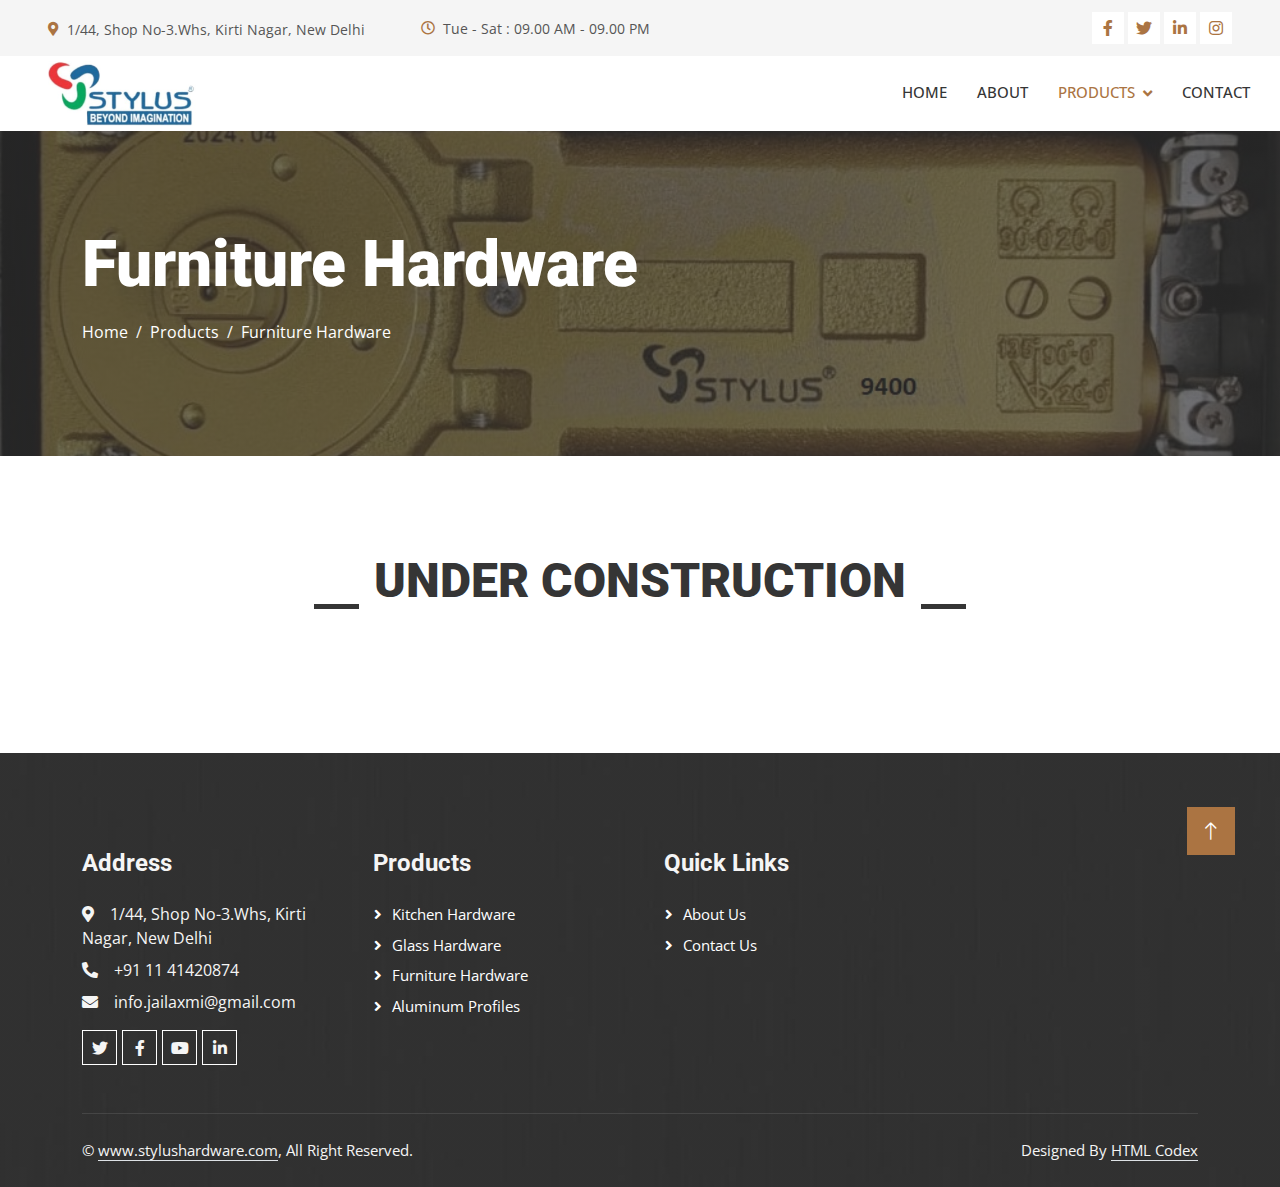
<file: furniture.html>
<!DOCTYPE html>
<html lang="en">

<head>
    <meta charset="utf-8">
    <title>Stylus Hardware - Furniture Hardware</title>
    <meta content="width=device-width, initial-scale=1.0" name="viewport">
    <meta content="" name="keywords">
    <meta content="" name="description">

    <!-- Favicon -->
    <link href="img/favicon.ico" rel="icon">

    <!-- Google Web Fonts -->
    <link rel="preconnect" href="https://fonts.googleapis.com">
    <link rel="preconnect" href="https://fonts.gstatic.com" crossorigin>
    <link href="https://fonts.googleapis.com/css2?family=Open+Sans:wght@400;500&family=Roboto:wght@500;700;900&display=swap" rel="stylesheet"> 

    <!-- Icon Font Stylesheet -->
    <link href="https://cdnjs.cloudflare.com/ajax/libs/font-awesome/5.10.0/css/all.min.css" rel="stylesheet">
    <link href="https://cdn.jsdelivr.net/npm/bootstrap-icons@1.4.1/font/bootstrap-icons.css" rel="stylesheet">

    <!-- Libraries Stylesheet -->
    <link href="lib/animate/animate.min.css" rel="stylesheet">
    <link href="lib/owlcarousel/assets/owl.carousel.min.css" rel="stylesheet">
    <link href="lib/lightbox/css/lightbox.min.css" rel="stylesheet">

    <!-- Customized Bootstrap Stylesheet -->
    <link href="css/bootstrap.min.css" rel="stylesheet">

    <!-- Template Stylesheet -->
    <link href="css/style.css" rel="stylesheet">
</head>

<body>
    <!-- Spinner Start -->
    <div id="spinner" class="show bg-white position-fixed translate-middle w-100 vh-100 top-50 start-50 d-flex align-items-center justify-content-center">
        <div class="spinner-grow text-primary" style="width: 3rem; height: 3rem;" role="status">
            <span class="sr-only">Loading...</span>
        </div>
    </div>
    <!-- Spinner End -->


    <!-- Topbar Start -->
    <div id="topbar"></div>
    <script src="js/topBar.js"></script>
    <!-- Topbar End -->


   <!-- Navbar Start -->
   <div id="navbar"></div>
   <script src="js/navbar.js"></script>
   <script>setNavBar('nav_products')</script>    
   <!-- Navbar End -->


    <!-- Page Header Start -->
    <div class="container-fluid page-header py-5 mb-5">
        <div class="container py-5">
            <h1 class="display-3 text-white mb-3 animated slideInDown">Furniture Hardware</h1>
            <nav aria-label="breadcrumb animated slideInDown">
                <ol class="breadcrumb">
                    <li class="breadcrumb-item"><a class="text-white" href="#">Home</a></li>
                    <li class="breadcrumb-item"><a class="text-white" href="#">Products</a></li>
                    <li class="breadcrumb-item text-white active" aria-current="page">Furniture Hardware</li>
                </ol>
            </nav>
        </div>
    </div>
    <!-- Page Header End -->


    <!-- Service Start -->
    <div class="container-xxl py-5">
        <div class="container">
            <div class="section-title text-center">
                <h1 class="display-5 mb-5">UNDER CONSTRUCTION</h1>
            </div>             
            
            </div>
        </div>
    </div>
    <!-- Service End -->


    <!-- Quote Start -->
    <!--<div class="container-fluid bg-light overflow-hidden my-5 px-lg-0">
        <div class="container quote px-lg-0">
            <div class="row g-0 mx-lg-0">
                <div class="col-lg-6 ps-lg-0" style="min-height: 400px;">
                    <div class="position-relative h-100">
                        <img class="position-absolute img-fluid w-100 h-100" src="img/quote.jpg" style="object-fit: cover;" alt="">
                    </div>
                </div>
                <div class="col-lg-6 quote-text py-5 wow fadeIn" data-wow-delay="0.5s">
                    <div class="p-lg-5 pe-lg-0">
                        <div class="section-title text-start">
                            <h1 class="display-5 mb-4">Free Quote</h1>
                        </div>
                        <p class="mb-4 pb-2">Tempor erat elitr rebum at clita. Diam dolor diam ipsum sit. Aliqu diam amet diam et eos. Clita erat ipsum et lorem et sit, sed stet lorem sit clita duo justo erat amet</p>
                        <form>
                            <div class="row g-3">
                                <div class="col-12 col-sm-6">
                                    <input type="text" class="form-control border-0" placeholder="Your Name" style="height: 55px;">
                                </div>
                                <div class="col-12 col-sm-6">
                                    <input type="email" class="form-control border-0" placeholder="Your Email" style="height: 55px;">
                                </div>
                                <div class="col-12 col-sm-6">
                                    <input type="text" class="form-control border-0" placeholder="Your Mobile" style="height: 55px;">
                                </div>
                                <div class="col-12 col-sm-6">
                                    <select class="form-select border-0" style="height: 55px;">
                                        <option selected>Select A Service</option>
                                        <option value="1">Service 1</option>
                                        <option value="2">Service 2</option>
                                        <option value="3">Service 3</option>
                                    </select>
                                </div>
                                <div class="col-12">
                                    <textarea class="form-control border-0" placeholder="Special Note"></textarea>
                                </div>
                                <div class="col-12">
                                    <button class="btn btn-primary w-100 py-3" type="submit">Submit</button>
                                </div>
                            </div>
                        </form>
                    </div>
                </div>
            </div>
        </div>
    </div>-->
    <!-- Quote End -->


    <!-- Testimonial Start -->
     <!--
    <div class="container-xxl py-5 wow fadeInUp" data-wow-delay="0.1s">
        <div class="container">
            <div class="section-title text-center">
                <h1 class="display-5 mb-5">Testimonial</h1>
            </div>
            <div class="owl-carousel testimonial-carousel">
                <div class="testimonial-item text-center">
                    <img class="img-fluid bg-light p-2 mx-auto mb-3" src="img/testimonial-1.jpg" style="width: 90px; height: 90px;">
                    <div class="testimonial-text text-center p-4">
                        <p>Clita clita tempor justo dolor ipsum amet kasd amet duo justo duo duo labore sed sed. Magna ut diam sit et amet stet eos sed clita erat magna elitr erat sit sit erat at rebum justo sea clita.</p>
                        <h5 class="mb-1">Client Name</h5>
                        <span class="fst-italic">Profession</span>
                    </div>
                </div>
                <div class="testimonial-item text-center">
                    <img class="img-fluid bg-light p-2 mx-auto mb-3" src="img/testimonial-2.jpg" style="width: 90px; height: 90px;">
                    <div class="testimonial-text text-center p-4">
                        <p>Clita clita tempor justo dolor ipsum amet kasd amet duo justo duo duo labore sed sed. Magna ut diam sit et amet stet eos sed clita erat magna elitr erat sit sit erat at rebum justo sea clita.</p>
                        <h5 class="mb-1">Client Name</h5>
                        <span class="fst-italic">Profession</span>
                    </div>
                </div>
                <div class="testimonial-item text-center">
                    <img class="img-fluid bg-light p-2 mx-auto mb-3" src="img/testimonial-3.jpg" style="width: 90px; height: 90px;">
                    <div class="testimonial-text text-center p-4">
                        <p>Clita clita tempor justo dolor ipsum amet kasd amet duo justo duo duo labore sed sed. Magna ut diam sit et amet stet eos sed clita erat magna elitr erat sit sit erat at rebum justo sea clita.</p>
                        <h5 class="mb-1">Client Name</h5>
                        <span class="fst-italic">Profession</span>
                    </div>
                </div>
            </div>
        </div>
    </div>-->
    <!-- Testimonial End -->
        

    <!-- Footer Start -->
    <div id="footer"></div>
    <script src="js/Footer.js"></script>  
    <!-- Footer End -->


    <!-- Back to Top -->
    <a href="#" class="btn btn-lg btn-primary btn-lg-square rounded-0 back-to-top"><i class="bi bi-arrow-up"></i></a>


    <!-- JavaScript Libraries -->
    <script src="https://code.jquery.com/jquery-3.4.1.min.js"></script>
    <script src="https://cdn.jsdelivr.net/npm/bootstrap@5.0.0/dist/js/bootstrap.bundle.min.js"></script>
    <script src="lib/wow/wow.min.js"></script>
    <script src="lib/easing/easing.min.js"></script>
    <script src="lib/waypoints/waypoints.min.js"></script>
    <script src="lib/counterup/counterup.min.js"></script>
    <script src="lib/owlcarousel/owl.carousel.min.js"></script>
    <script src="lib/isotope/isotope.pkgd.min.js"></script>
    <script src="lib/lightbox/js/lightbox.min.js"></script>

    <!-- Template Javascript -->
    <script src="js/main.js"></script>
</body>

</html>
</file>
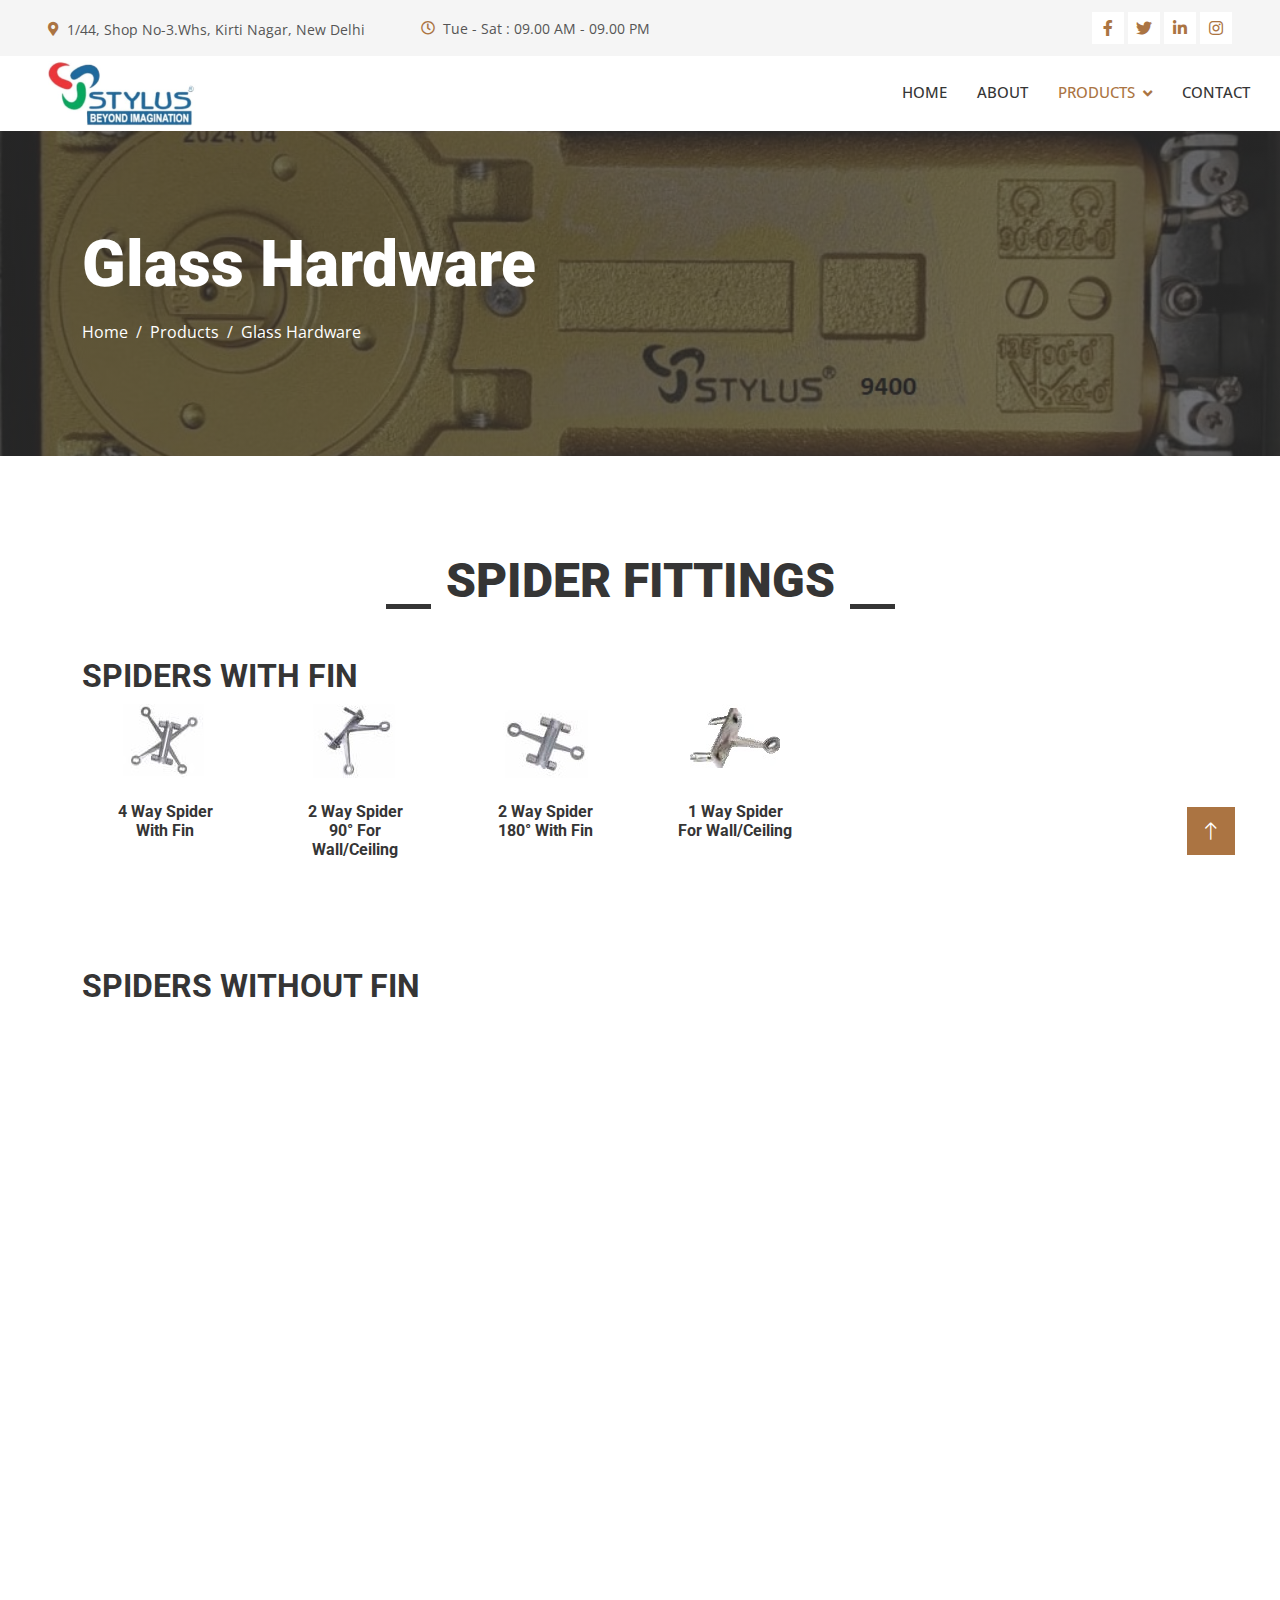
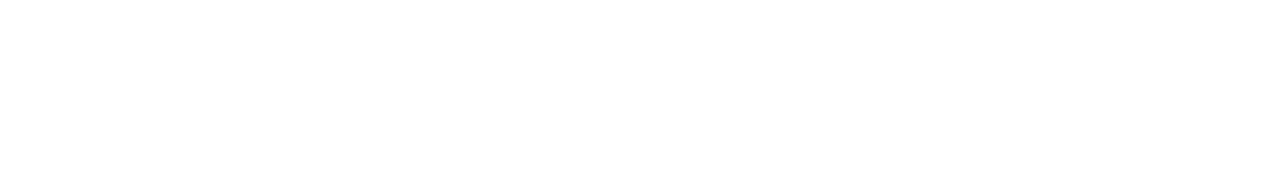
<file: glass.html>
<!DOCTYPE html>
<html lang="en">

<head>
    <meta charset="utf-8">
    <title>Stylus Hardware - Glass Hardware</title>
    <meta content="width=device-width, initial-scale=1.0" name="viewport">
    <meta content="" name="keywords">
    <meta content="" name="description">

    <!-- Favicon -->
    <link href="img/favicon.ico" rel="icon">

    <!-- Google Web Fonts -->
    <link rel="preconnect" href="https://fonts.googleapis.com">
    <link rel="preconnect" href="https://fonts.gstatic.com" crossorigin>
    <link href="https://fonts.googleapis.com/css2?family=Open+Sans:wght@400;500&family=Roboto:wght@500;700;900&display=swap" rel="stylesheet"> 

    <!-- Icon Font Stylesheet -->
    <link href="https://cdnjs.cloudflare.com/ajax/libs/font-awesome/5.10.0/css/all.min.css" rel="stylesheet">
    <link href="https://cdn.jsdelivr.net/npm/bootstrap-icons@1.4.1/font/bootstrap-icons.css" rel="stylesheet">

    <!-- Libraries Stylesheet -->
    <link href="lib/animate/animate.min.css" rel="stylesheet">
    <link href="lib/owlcarousel/assets/owl.carousel.min.css" rel="stylesheet">
    <link href="lib/lightbox/css/lightbox.min.css" rel="stylesheet">

    <!-- Customized Bootstrap Stylesheet -->
    <link href="css/bootstrap.min.css" rel="stylesheet">

    <!-- Template Stylesheet -->
    <link href="css/style.css" rel="stylesheet">
</head>

<body>
    <!-- Spinner Start -->
    <div id="spinner" class="show bg-white position-fixed translate-middle w-100 vh-100 top-50 start-50 d-flex align-items-center justify-content-center">
        <div class="spinner-grow text-primary" style="width: 3rem; height: 3rem;" role="status">
            <span class="sr-only">Loading...</span>
        </div>
    </div>
    <!-- Spinner End -->


    <!-- Topbar Start -->
    <div id="topbar"></div>
    <script src="js/topBar.js"></script>
    <!-- Topbar End -->


   <!-- Navbar Start -->
   <div id="navbar"></div>
   <script src="js/navbar.js"></script>
   <script>setNavBar('nav_products')</script>    
   <!-- Navbar End -->


    <!-- Page Header Start -->
    <div class="container-fluid page-header py-5 mb-5">
        <div class="container py-5">
            <h1 class="display-3 text-white mb-3 animated slideInDown">Glass Hardware</h1>
            <nav aria-label="breadcrumb animated slideInDown">
                <ol class="breadcrumb">
                    <li class="breadcrumb-item"><a class="text-white" href="#">Home</a></li>
                    <li class="breadcrumb-item"><a class="text-white" href="#">Products</a></li>
                    <li class="breadcrumb-item text-white active" aria-current="page">Glass Hardware</li>
                </ol>
            </nav>
        </div>
    </div>
    <!-- Page Header End -->


    <!-- Service Start -->
    <div class="container-xxl py-5">
        <div class="container">
            <div class="section-title text-center">
                <h1 class="display-5 mb-5">SPIDER FITTINGS</h1>
            </div>             
            <h2 class="display-8 mb-8">SPIDERS WITH FIN</h2>       
            <div class="row g-4">
                <div class="col-md-6 col-lg-2 wow fadeInUp" data-wow-delay="0.1s">
                    <div class="service-item">
                        <div class="overflow-hidden text-center ">
                            <img class="img-fluid" src="img/Glass/4 Way Spider With Fin.jpg" alt="">
                        </div>
                        <div class="p-4 text-center">
                            <h6 class="mb-3">4 Way Spider With Fin</h6><br/>
                        </div>
                    </div>
                </div>
                <div class="col-md-6 col-lg-2 wow fadeInUp" data-wow-delay="0.3s">
                    <div class="service-item">
                        <div class="overflow-hidden text-center ">
                            <img class="img-fluid" src="img/Glass/2 Way Spider  For Wall_Ceiling.jpg" alt="">
                        </div>
                        <div class="p-4 text-center">
                            <h6 class="mb-3">2 Way Spider 90° For Wall/Ceiling</h6>
                        </div>
                    </div>
                </div>
                <div class="col-md-6 col-lg-2 wow fadeInUp" data-wow-delay="0.5s">
                    <div class="service-item">
                        <div class="overflow-hidden text-center ">
                            <img class="img-fluid" src="img/Glass/2 Way Spider 180 With Fin.jpg" alt="">
                        </div>
                        <div class="p-4 text-center ">
                            <h6 class="mb-3">2 Way Spider 180° With Fin</h6><br/>
                        </div>
                    </div>
                </div>
                <div class="col-md-6 col-lg-2 wow fadeInUp" data-wow-delay="0.1s">
                    <div class="service-item">
                        <div class="overflow-hidden text-center ">
                            <img class="img-fluid" src="img/Glass/1 Way Spider For Wall_Ceiling.jpg" alt="">
                        </div>
                        <div class="p-4 text-center ">
                            <h6 class="mb-3">1 Way Spider For Wall/Ceiling</h6>
                        </div>
                    </div>
                </div>  


                <h2 class="display-8 mb-8"><br/>SPIDERS WITHOUT FIN</h2> 
                <div class="col-md-6 col-lg-2 wow fadeInUp" data-wow-delay="0.1s">
                    <div class="service-item">
                        <div class="overflow-hidden text-center ">
                            <img class="img-fluid" src="img/Glass/1 Way Spider For Wall_Ceiling.jpg" alt="">
                        </div>
                        <div class="p-4 text-center">
                            <h6 class="mb-3">1 Way Spider Without Fin</h6>
                        </div>
                    </div>
                </div>                
                <div class="col-md-6 col-lg-2 wow fadeInUp" data-wow-delay="0.1s">
                    <div class="service-item">
                        <div class="overflow-hidden text-center ">
                            <img class="img-fluid" src="img/Glass/2 Way Spider Without Fin.jpg" alt="">
                        </div>
                        <div class="p-4 text-center ">
                            <h6 class="mb-3">2 Way Spider Without Fin</h6><br/>
                        </div>
                    </div>
                </div>
                <div class="col-md-6 col-lg-2 wow fadeInUp" data-wow-delay="0.1s">
                    <div class="service-item">
                        <div class="overflow-hidden text-center ">
                            <img class="img-fluid" src="img/Glass/2 Way Spider Without Fin_1.jpg" alt="">
                        </div>
                        <div class="p-4 text-center ">
                            <h6 class="mb-3">2 Way Spider Without Fin</h6>
                        </div>
                    </div>
                </div>
                <div class="col-md-6 col-lg-2 wow fadeInUp" data-wow-delay="0.1s">
                    <div class="service-item">
                        <div class="overflow-hidden text-center ">
                            <img class="img-fluid" src="img/Glass/3 Way Spider Without Fin.jpg" alt="">
                        </div>
                        <div class="p-4 text-center">
                            <h6 class="mb-3">3 Way Spider Without Fin</h6>
                        </div>
                    </div>
                </div>
                <div class="col-md-6 col-lg-2 wow fadeInUp" data-wow-delay="0.1s">
                    <div class="service-item">
                        <div class="overflow-hidden text-center ">
                            <img class="img-fluid" src="img/Glass/4 Way Spider Without Fin.jpg" alt="">
                        </div>
                        <div class="p-4 text-center">
                            <h6 class="mb-3">4 Way Spider Without Fin</h6>
                        </div>
                    </div>
                </div>

                
            </div>
        </div>
    </div>
    <!-- Service End -->


    <!-- Quote Start -->
    <!--<div class="container-fluid bg-light overflow-hidden my-5 px-lg-0">
        <div class="container quote px-lg-0">
            <div class="row g-0 mx-lg-0">
                <div class="col-lg-6 ps-lg-0" style="min-height: 400px;">
                    <div class="position-relative h-100">
                        <img class="position-absolute img-fluid w-100 h-100" src="img/quote.jpg" style="object-fit: cover;" alt="">
                    </div>
                </div>
                <div class="col-lg-6 quote-text py-5 wow fadeIn" data-wow-delay="0.5s">
                    <div class="p-lg-5 pe-lg-0">
                        <div class="section-title text-start">
                            <h1 class="display-5 mb-4">Free Quote</h1>
                        </div>
                        <p class="mb-4 pb-2">Tempor erat elitr rebum at clita. Diam dolor diam ipsum sit. Aliqu diam amet diam et eos. Clita erat ipsum et lorem et sit, sed stet lorem sit clita duo justo erat amet</p>
                        <form>
                            <div class="row g-3">
                                <div class="col-12 col-sm-6">
                                    <input type="text" class="form-control border-0" placeholder="Your Name" style="height: 55px;">
                                </div>
                                <div class="col-12 col-sm-6">
                                    <input type="email" class="form-control border-0" placeholder="Your Email" style="height: 55px;">
                                </div>
                                <div class="col-12 col-sm-6">
                                    <input type="text" class="form-control border-0" placeholder="Your Mobile" style="height: 55px;">
                                </div>
                                <div class="col-12 col-sm-6">
                                    <select class="form-select border-0" style="height: 55px;">
                                        <option selected>Select A Service</option>
                                        <option value="1">Service 1</option>
                                        <option value="2">Service 2</option>
                                        <option value="3">Service 3</option>
                                    </select>
                                </div>
                                <div class="col-12">
                                    <textarea class="form-control border-0" placeholder="Special Note"></textarea>
                                </div>
                                <div class="col-12">
                                    <button class="btn btn-primary w-100 py-3" type="submit">Submit</button>
                                </div>
                            </div>
                        </form>
                    </div>
                </div>
            </div>
        </div>
    </div>-->
    <!-- Quote End -->


    <!-- Testimonial Start -->
     <!--
    <div class="container-xxl py-5 wow fadeInUp" data-wow-delay="0.1s">
        <div class="container">
            <div class="section-title text-center">
                <h1 class="display-5 mb-5">Testimonial</h1>
            </div>
            <div class="owl-carousel testimonial-carousel">
                <div class="testimonial-item text-center">
                    <img class="img-fluid bg-light p-2 mx-auto mb-3" src="img/testimonial-1.jpg" style="width: 90px; height: 90px;">
                    <div class="testimonial-text text-center p-4">
                        <p>Clita clita tempor justo dolor ipsum amet kasd amet duo justo duo duo labore sed sed. Magna ut diam sit et amet stet eos sed clita erat magna elitr erat sit sit erat at rebum justo sea clita.</p>
                        <h5 class="mb-1">Client Name</h5>
                        <span class="fst-italic">Profession</span>
                    </div>
                </div>
                <div class="testimonial-item text-center">
                    <img class="img-fluid bg-light p-2 mx-auto mb-3" src="img/testimonial-2.jpg" style="width: 90px; height: 90px;">
                    <div class="testimonial-text text-center p-4">
                        <p>Clita clita tempor justo dolor ipsum amet kasd amet duo justo duo duo labore sed sed. Magna ut diam sit et amet stet eos sed clita erat magna elitr erat sit sit erat at rebum justo sea clita.</p>
                        <h5 class="mb-1">Client Name</h5>
                        <span class="fst-italic">Profession</span>
                    </div>
                </div>
                <div class="testimonial-item text-center">
                    <img class="img-fluid bg-light p-2 mx-auto mb-3" src="img/testimonial-3.jpg" style="width: 90px; height: 90px;">
                    <div class="testimonial-text text-center p-4">
                        <p>Clita clita tempor justo dolor ipsum amet kasd amet duo justo duo duo labore sed sed. Magna ut diam sit et amet stet eos sed clita erat magna elitr erat sit sit erat at rebum justo sea clita.</p>
                        <h5 class="mb-1">Client Name</h5>
                        <span class="fst-italic">Profession</span>
                    </div>
                </div>
            </div>
        </div>
    </div>-->
    <!-- Testimonial End -->
        

    <!-- Footer Start -->
    <div id="footer"></div>
    <script src="js/Footer.js"></script>  
    <!-- Footer End -->


    <!-- Back to Top -->
    <a href="#" class="btn btn-lg btn-primary btn-lg-square rounded-0 back-to-top"><i class="bi bi-arrow-up"></i></a>


    <!-- JavaScript Libraries -->
    <script src="https://code.jquery.com/jquery-3.4.1.min.js"></script>
    <script src="https://cdn.jsdelivr.net/npm/bootstrap@5.0.0/dist/js/bootstrap.bundle.min.js"></script>
    <script src="lib/wow/wow.min.js"></script>
    <script src="lib/easing/easing.min.js"></script>
    <script src="lib/waypoints/waypoints.min.js"></script>
    <script src="lib/counterup/counterup.min.js"></script>
    <script src="lib/owlcarousel/owl.carousel.min.js"></script>
    <script src="lib/isotope/isotope.pkgd.min.js"></script>
    <script src="lib/lightbox/js/lightbox.min.js"></script>

    <!-- Template Javascript -->
    <script src="js/main.js"></script>
</body>

</html>
</file>
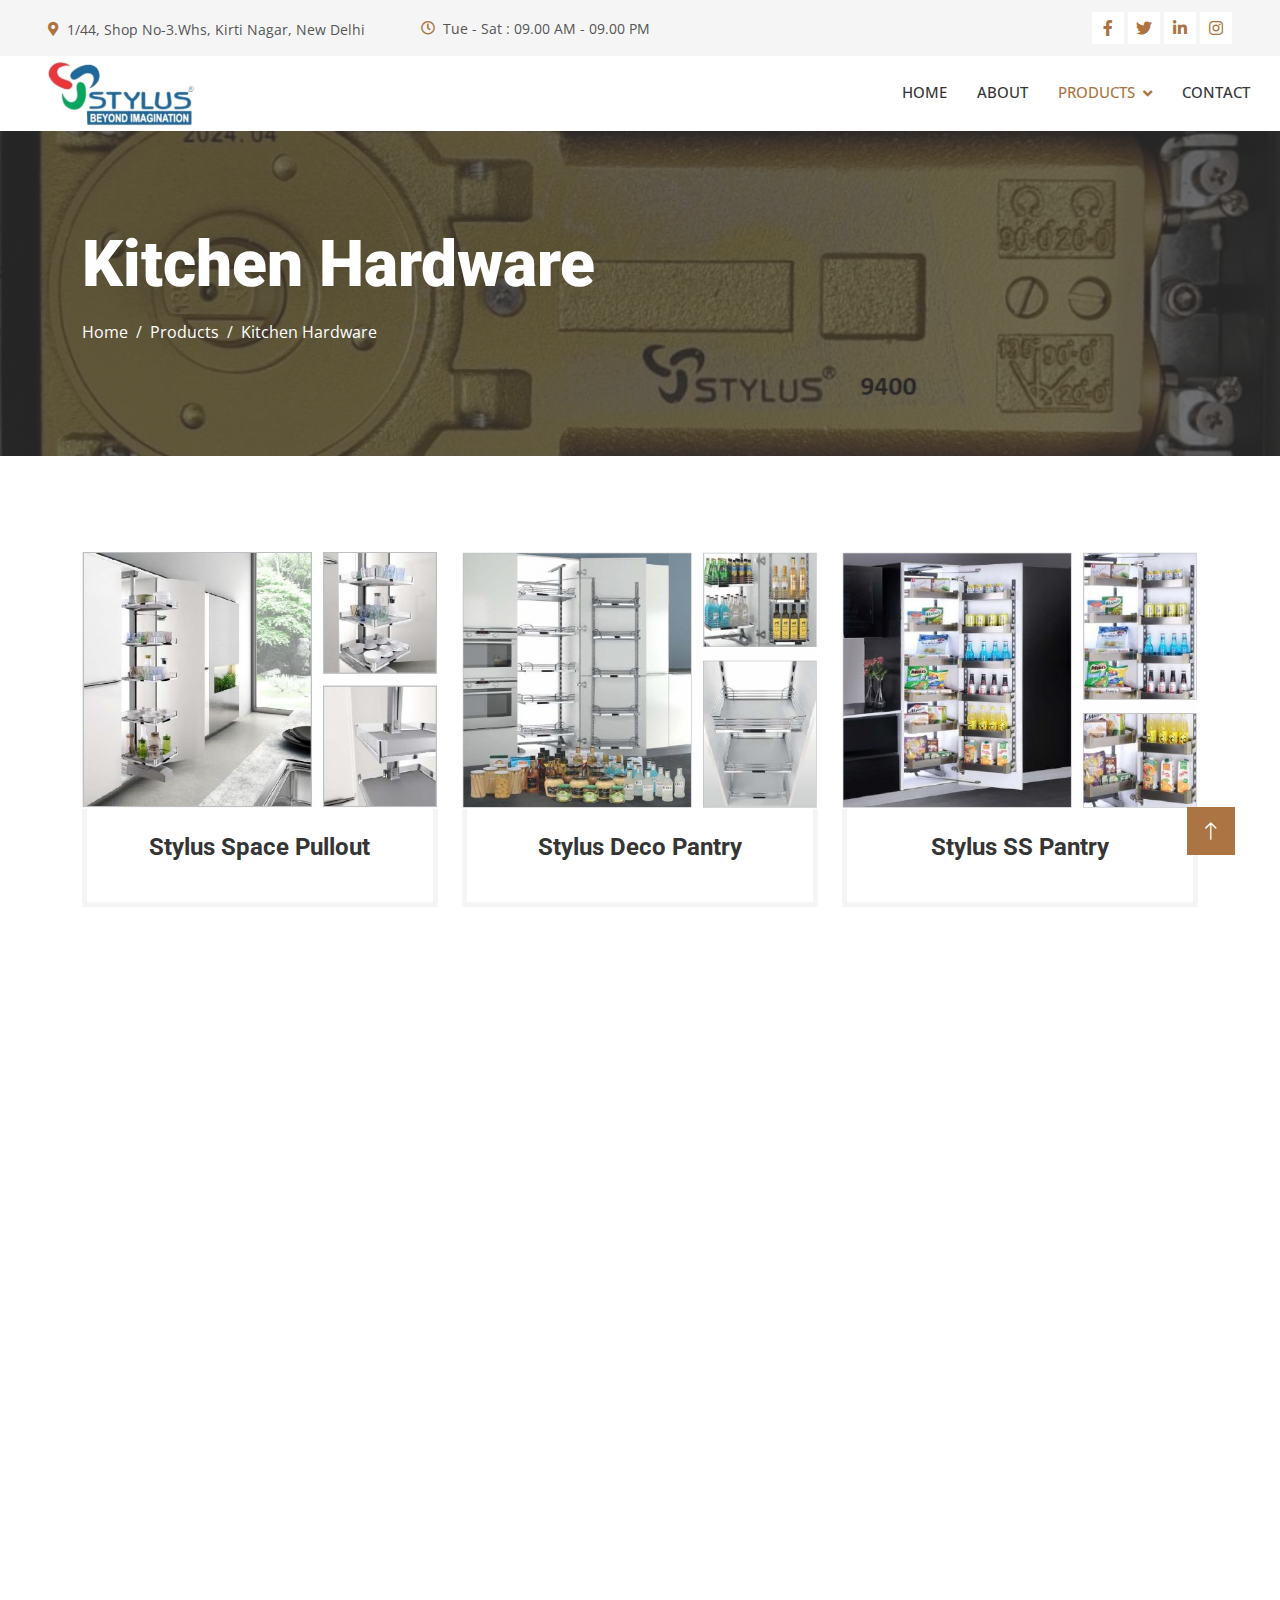
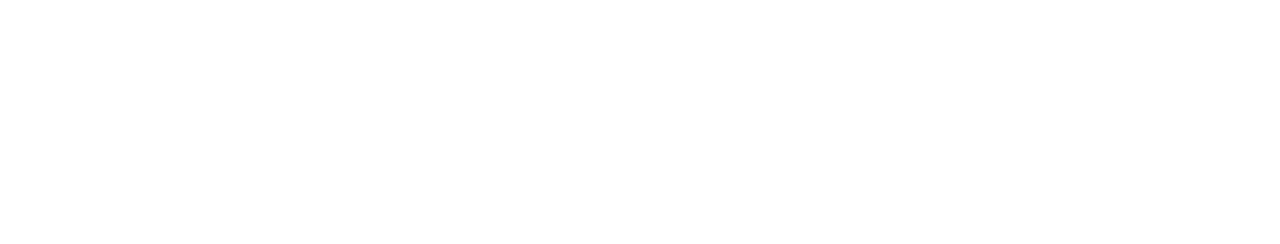
<file: kitchen.html>
<!DOCTYPE html>
<html lang="en">

<head>
    <meta charset="utf-8">
    <title>Stylus Hardware - Kitchen Hardware</title>
    <meta content="width=device-width, initial-scale=1.0" name="viewport">
    <meta content="" name="keywords">
    <meta content="" name="description">

    <!-- Favicon -->
    <link href="img/favicon.ico" rel="icon">

    <!-- Google Web Fonts -->
    <link rel="preconnect" href="https://fonts.googleapis.com">
    <link rel="preconnect" href="https://fonts.gstatic.com" crossorigin>
    <link href="https://fonts.googleapis.com/css2?family=Open+Sans:wght@400;500&family=Roboto:wght@500;700;900&display=swap" rel="stylesheet"> 

    <!-- Icon Font Stylesheet -->
    <link href="https://cdnjs.cloudflare.com/ajax/libs/font-awesome/5.10.0/css/all.min.css" rel="stylesheet">
    <link href="https://cdn.jsdelivr.net/npm/bootstrap-icons@1.4.1/font/bootstrap-icons.css" rel="stylesheet">

    <!-- Libraries Stylesheet -->
    <link href="lib/animate/animate.min.css" rel="stylesheet">
    <link href="lib/owlcarousel/assets/owl.carousel.min.css" rel="stylesheet">
    <link href="lib/lightbox/css/lightbox.min.css" rel="stylesheet">

    <!-- Customized Bootstrap Stylesheet -->
    <link href="css/bootstrap.min.css" rel="stylesheet">

    <!-- Template Stylesheet -->
    <link href="css/style.css" rel="stylesheet">
</head>

<body>
    <!-- Spinner Start -->
    <div id="spinner" class="show bg-white position-fixed translate-middle w-100 vh-100 top-50 start-50 d-flex align-items-center justify-content-center">
        <div class="spinner-grow text-primary" style="width: 3rem; height: 3rem;" role="status">
            <span class="sr-only">Loading...</span>
        </div>
    </div>
    <!-- Spinner End -->


    <!-- Topbar Start -->
    <div id="topbar"></div>
    <script src="js/topBar.js"></script>
    <!-- Topbar End -->


   <!-- Navbar Start -->
   <div id="navbar"></div>
   <script src="js/navbar.js"></script>
   <script>setNavBar('nav_products')</script>    
   <!-- Navbar End -->


    <!-- Page Header Start -->
    <div class="container-fluid page-header py-5 mb-5">
        <div class="container py-5">
            <h1 class="display-3 text-white mb-3 animated slideInDown">Kitchen Hardware</h1>
            <nav aria-label="breadcrumb animated slideInDown">
                <ol class="breadcrumb">
                    <li class="breadcrumb-item"><a class="text-white" href="#">Home</a></li>
                    <li class="breadcrumb-item"><a class="text-white" href="#">Products</a></li>
                    <li class="breadcrumb-item text-white active" aria-current="page">Kitchen Hardware</li>
                </ol>
            </nav>
        </div>
    </div>
    <!-- Page Header End -->


    <!-- Service Start -->
    <div class="container-xxl py-5">
        <div class="container">           
            <div class="row g-4">
                <div class="col-md-6 col-lg-4 wow fadeInUp" data-wow-delay="0.1s">
                    <div class="service-item">
                        <div class="overflow-hidden">
                            <img class="img-fluid" src="img/Kitchen/StylusSpacePullout.jpg" alt="">
                        </div>
                        <div class="p-4 text-center border border-5 border-light border-top-0">
                            <h4 class="mb-3">Stylus Space Pullout</h4>
                        </div>
                    </div>
                </div>
                <div class="col-md-6 col-lg-4 wow fadeInUp" data-wow-delay="0.3s">
                    <div class="service-item">
                        <div class="overflow-hidden">
                            <img class="img-fluid" src="img/Kitchen/STYLUS_DECO_PANTRY.jpg" alt="">
                        </div>
                        <div class="p-4 text-center border border-5 border-light border-top-0">
                            <h4 class="mb-3">Stylus Deco Pantry</h4>
                        </div>
                    </div>
                </div>
                <div class="col-md-6 col-lg-4 wow fadeInUp" data-wow-delay="0.5s">
                    <div class="service-item">
                        <div class="overflow-hidden">
                            <img class="img-fluid" src="img/Kitchen/STYLUS_SS_PANTRY.jpg" alt="">
                        </div>
                        <div class="p-4 text-center border border-5 border-light border-top-0">
                            <h4 class="mb-3">Stylus SS Pantry</h4>
                        </div>
                    </div>
                </div>
                <div class="col-md-6 col-lg-4 wow fadeInUp" data-wow-delay="0.1s">
                    <div class="service-item">
                        <div class="overflow-hidden">
                            <img class="img-fluid" src="img/Kitchen/STYLUS GLASS PANTRY PURPLE CRYSTAL.jpg" alt="">
                        </div>
                        <div class="p-4 text-center border border-5 border-light border-top-0">
                            <h4 class="mb-3">Stylus Glass Pantry (Purple Crystal)</h4>
                        </div>
                    </div>
                </div>
                <div class="col-md-6 col-lg-4 wow fadeInUp" data-wow-delay="0.3s">
                    <div class="service-item">
                        <div class="overflow-hidden">
                            <img class="img-fluid" src="img/Kitchen/STYLUS GLASS PANTRY CHROME.jpg" alt="">
                        </div>
                        <div class="p-4 text-center border border-5 border-light border-top-0">
                            <h4 class="mb-3">Stylus Glass Pantry Chrome</h4>
                        </div>
                    </div>
                </div>
                <div class="col-md-6 col-lg-4 wow fadeInUp" data-wow-delay="0.5s">
                    <div class="service-item">
                        <div class="overflow-hidden">
                            <img class="img-fluid" src="img/Kitchen/STYLUS GLASS PANTRY CHROME_1.jpg" alt="">
                        </div>
                        <div class="p-4 text-center border border-5 border-light border-top-0">
                            <h4 class="mb-3">Stylus Glass Pantry Chrome</h4>
                        </div>
                    </div>
                </div>
            </div>
        </div>
    </div>
    <!-- Service End -->


    <!-- Quote Start -->
    <!--<div class="container-fluid bg-light overflow-hidden my-5 px-lg-0">
        <div class="container quote px-lg-0">
            <div class="row g-0 mx-lg-0">
                <div class="col-lg-6 ps-lg-0" style="min-height: 400px;">
                    <div class="position-relative h-100">
                        <img class="position-absolute img-fluid w-100 h-100" src="img/quote.jpg" style="object-fit: cover;" alt="">
                    </div>
                </div>
                <div class="col-lg-6 quote-text py-5 wow fadeIn" data-wow-delay="0.5s">
                    <div class="p-lg-5 pe-lg-0">
                        <div class="section-title text-start">
                            <h1 class="display-5 mb-4">Free Quote</h1>
                        </div>
                        <p class="mb-4 pb-2">Tempor erat elitr rebum at clita. Diam dolor diam ipsum sit. Aliqu diam amet diam et eos. Clita erat ipsum et lorem et sit, sed stet lorem sit clita duo justo erat amet</p>
                        <form>
                            <div class="row g-3">
                                <div class="col-12 col-sm-6">
                                    <input type="text" class="form-control border-0" placeholder="Your Name" style="height: 55px;">
                                </div>
                                <div class="col-12 col-sm-6">
                                    <input type="email" class="form-control border-0" placeholder="Your Email" style="height: 55px;">
                                </div>
                                <div class="col-12 col-sm-6">
                                    <input type="text" class="form-control border-0" placeholder="Your Mobile" style="height: 55px;">
                                </div>
                                <div class="col-12 col-sm-6">
                                    <select class="form-select border-0" style="height: 55px;">
                                        <option selected>Select A Service</option>
                                        <option value="1">Service 1</option>
                                        <option value="2">Service 2</option>
                                        <option value="3">Service 3</option>
                                    </select>
                                </div>
                                <div class="col-12">
                                    <textarea class="form-control border-0" placeholder="Special Note"></textarea>
                                </div>
                                <div class="col-12">
                                    <button class="btn btn-primary w-100 py-3" type="submit">Submit</button>
                                </div>
                            </div>
                        </form>
                    </div>
                </div>
            </div>
        </div>
    </div>-->
    <!-- Quote End -->


    <!-- Testimonial Start -->
     <!--
    <div class="container-xxl py-5 wow fadeInUp" data-wow-delay="0.1s">
        <div class="container">
            <div class="section-title text-center">
                <h1 class="display-5 mb-5">Testimonial</h1>
            </div>
            <div class="owl-carousel testimonial-carousel">
                <div class="testimonial-item text-center">
                    <img class="img-fluid bg-light p-2 mx-auto mb-3" src="img/testimonial-1.jpg" style="width: 90px; height: 90px;">
                    <div class="testimonial-text text-center p-4">
                        <p>Clita clita tempor justo dolor ipsum amet kasd amet duo justo duo duo labore sed sed. Magna ut diam sit et amet stet eos sed clita erat magna elitr erat sit sit erat at rebum justo sea clita.</p>
                        <h5 class="mb-1">Client Name</h5>
                        <span class="fst-italic">Profession</span>
                    </div>
                </div>
                <div class="testimonial-item text-center">
                    <img class="img-fluid bg-light p-2 mx-auto mb-3" src="img/testimonial-2.jpg" style="width: 90px; height: 90px;">
                    <div class="testimonial-text text-center p-4">
                        <p>Clita clita tempor justo dolor ipsum amet kasd amet duo justo duo duo labore sed sed. Magna ut diam sit et amet stet eos sed clita erat magna elitr erat sit sit erat at rebum justo sea clita.</p>
                        <h5 class="mb-1">Client Name</h5>
                        <span class="fst-italic">Profession</span>
                    </div>
                </div>
                <div class="testimonial-item text-center">
                    <img class="img-fluid bg-light p-2 mx-auto mb-3" src="img/testimonial-3.jpg" style="width: 90px; height: 90px;">
                    <div class="testimonial-text text-center p-4">
                        <p>Clita clita tempor justo dolor ipsum amet kasd amet duo justo duo duo labore sed sed. Magna ut diam sit et amet stet eos sed clita erat magna elitr erat sit sit erat at rebum justo sea clita.</p>
                        <h5 class="mb-1">Client Name</h5>
                        <span class="fst-italic">Profession</span>
                    </div>
                </div>
            </div>
        </div>
    </div>-->
    <!-- Testimonial End -->
        

    <!-- Footer Start -->
    <div id="footer"></div>
    <script src="js/Footer.js"></script>  
    <!-- Footer End -->


    <!-- Back to Top -->
    <a href="#" class="btn btn-lg btn-primary btn-lg-square rounded-0 back-to-top"><i class="bi bi-arrow-up"></i></a>


    <!-- JavaScript Libraries -->
    <script src="https://code.jquery.com/jquery-3.4.1.min.js"></script>
    <script src="https://cdn.jsdelivr.net/npm/bootstrap@5.0.0/dist/js/bootstrap.bundle.min.js"></script>
    <script src="lib/wow/wow.min.js"></script>
    <script src="lib/easing/easing.min.js"></script>
    <script src="lib/waypoints/waypoints.min.js"></script>
    <script src="lib/counterup/counterup.min.js"></script>
    <script src="lib/owlcarousel/owl.carousel.min.js"></script>
    <script src="lib/isotope/isotope.pkgd.min.js"></script>
    <script src="lib/lightbox/js/lightbox.min.js"></script>

    <!-- Template Javascript -->
    <script src="js/main.js"></script>
</body>

</html>
</file>
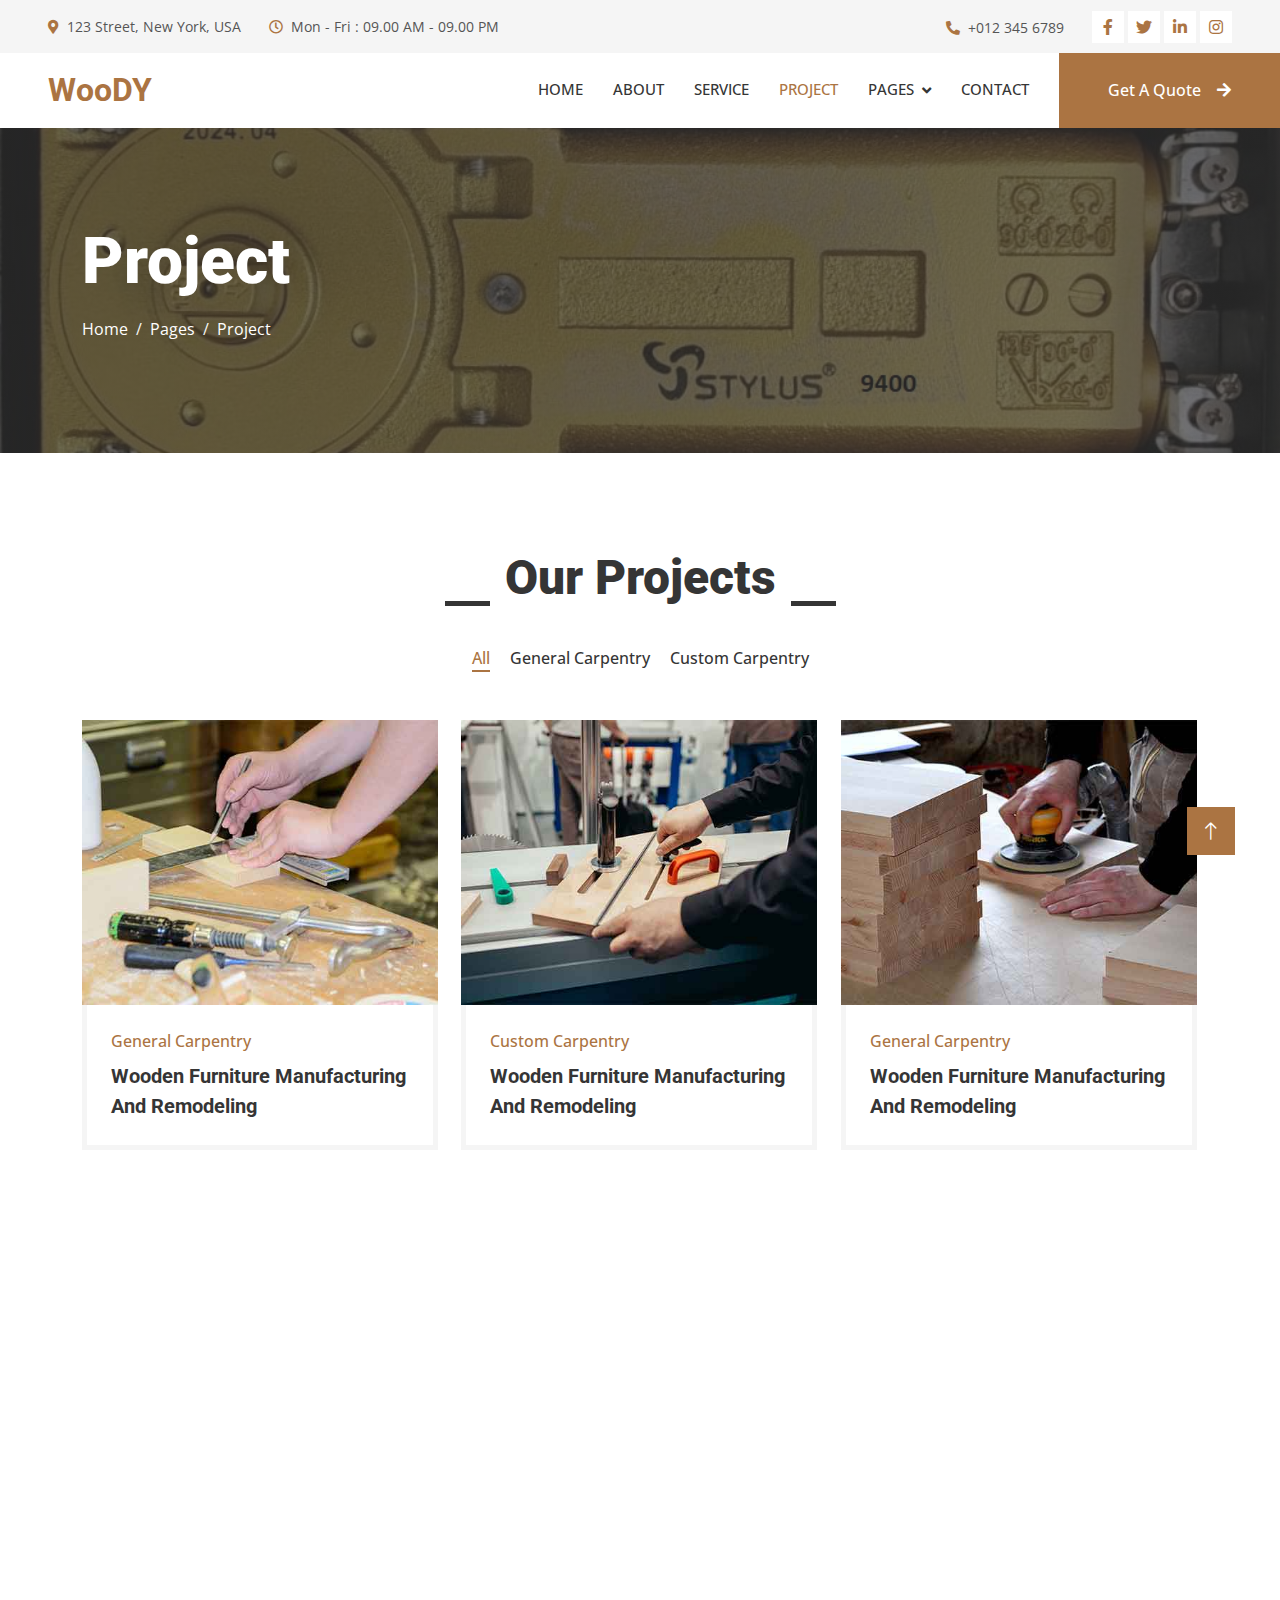
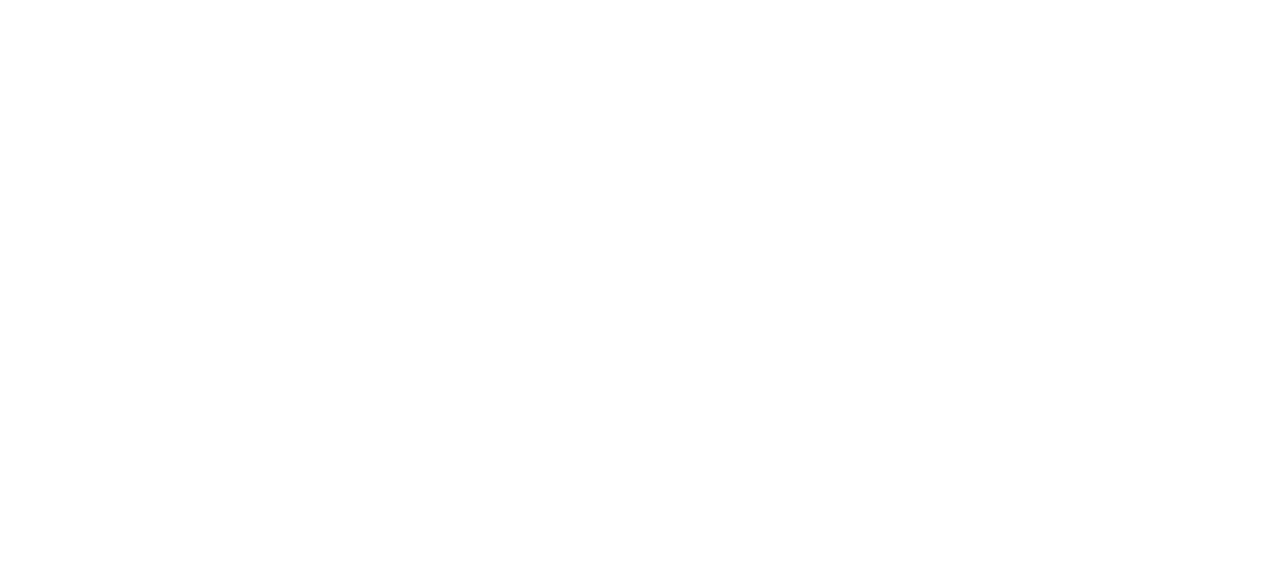
<file: project.html>
<!DOCTYPE html>
<html lang="en">

<head>
    <meta charset="utf-8">
    <title>Woody - Carpenter Website Template</title>
    <meta content="width=device-width, initial-scale=1.0" name="viewport">
    <meta content="" name="keywords">
    <meta content="" name="description">

    <!-- Favicon -->
    <link href="img/favicon.ico" rel="icon">

    <!-- Google Web Fonts -->
    <link rel="preconnect" href="https://fonts.googleapis.com">
    <link rel="preconnect" href="https://fonts.gstatic.com" crossorigin>
    <link href="https://fonts.googleapis.com/css2?family=Open+Sans:wght@400;500&family=Roboto:wght@500;700;900&display=swap" rel="stylesheet"> 

    <!-- Icon Font Stylesheet -->
    <link href="https://cdnjs.cloudflare.com/ajax/libs/font-awesome/5.10.0/css/all.min.css" rel="stylesheet">
    <link href="https://cdn.jsdelivr.net/npm/bootstrap-icons@1.4.1/font/bootstrap-icons.css" rel="stylesheet">

    <!-- Libraries Stylesheet -->
    <link href="lib/animate/animate.min.css" rel="stylesheet">
    <link href="lib/owlcarousel/assets/owl.carousel.min.css" rel="stylesheet">
    <link href="lib/lightbox/css/lightbox.min.css" rel="stylesheet">

    <!-- Customized Bootstrap Stylesheet -->
    <link href="css/bootstrap.min.css" rel="stylesheet">

    <!-- Template Stylesheet -->
    <link href="css/style.css" rel="stylesheet">
</head>

<body>
    <!-- Spinner Start -->
    <div id="spinner" class="show bg-white position-fixed translate-middle w-100 vh-100 top-50 start-50 d-flex align-items-center justify-content-center">
        <div class="spinner-grow text-primary" style="width: 3rem; height: 3rem;" role="status">
            <span class="sr-only">Loading...</span>
        </div>
    </div>
    <!-- Spinner End -->


    <!-- Topbar Start -->
    <div class="container-fluid bg-light p-0">
        <div class="row gx-0 d-none d-lg-flex">
            <div class="col-lg-7 px-5 text-start">
                <div class="h-100 d-inline-flex align-items-center py-3 me-4">
                    <small class="fa fa-map-marker-alt text-primary me-2"></small>
                    <small>123 Street, New York, USA</small>
                </div>
                <div class="h-100 d-inline-flex align-items-center py-3">
                    <small class="far fa-clock text-primary me-2"></small>
                    <small>Mon - Fri : 09.00 AM - 09.00 PM</small>
                </div>
            </div>
            <div class="col-lg-5 px-5 text-end">
                <div class="h-100 d-inline-flex align-items-center py-3 me-4">
                    <small class="fa fa-phone-alt text-primary me-2"></small>
                    <small>+012 345 6789</small>
                </div>
                <div class="h-100 d-inline-flex align-items-center">
                    <a class="btn btn-sm-square bg-white text-primary me-1" href=""><i class="fab fa-facebook-f"></i></a>
                    <a class="btn btn-sm-square bg-white text-primary me-1" href=""><i class="fab fa-twitter"></i></a>
                    <a class="btn btn-sm-square bg-white text-primary me-1" href=""><i class="fab fa-linkedin-in"></i></a>
                    <a class="btn btn-sm-square bg-white text-primary me-0" href=""><i class="fab fa-instagram"></i></a>
                </div>
            </div>
        </div>
    </div>
    <!-- Topbar End -->


    <!-- Navbar Start -->
    <nav class="navbar navbar-expand-lg bg-white navbar-light sticky-top p-0">
        <a href="index.html" class="navbar-brand d-flex align-items-center px-4 px-lg-5">
            <h2 class="m-0 text-primary">WooDY</h2>
        </a>
        <button type="button" class="navbar-toggler me-4" data-bs-toggle="collapse" data-bs-target="#navbarCollapse">
            <span class="navbar-toggler-icon"></span>
        </button>
        <div class="collapse navbar-collapse" id="navbarCollapse">
            <div class="navbar-nav ms-auto p-4 p-lg-0">
                <a href="index.html" class="nav-item nav-link">Home</a>
                <a href="about.html" class="nav-item nav-link">About</a>
                <a href="service.html" class="nav-item nav-link">Service</a>
                <a href="project.html" class="nav-item nav-link active">Project</a>
                <div class="nav-item dropdown">
                    <a href="#" class="nav-link dropdown-toggle" data-bs-toggle="dropdown">Pages</a>
                    <div class="dropdown-menu fade-up m-0">
                        <a href="feature.html" class="dropdown-item">Feature</a>
                        <a href="quote.html" class="dropdown-item">Free Quote</a>
                        <a href="team.html" class="dropdown-item">Our Team</a>
                        <a href="testimonial.html" class="dropdown-item">Testimonial</a>
                        <a href="404.html" class="dropdown-item">404 Page</a>
                    </div>
                </div>
                <a href="contact.html" class="nav-item nav-link">Contact</a>
            </div>
            <a href="" class="btn btn-primary py-4 px-lg-5 d-none d-lg-block">Get A Quote<i class="fa fa-arrow-right ms-3"></i></a>
        </div>
    </nav>
    <!-- Navbar End -->


    <!-- Page Header Start -->
    <div class="container-fluid page-header py-5 mb-5">
        <div class="container py-5">
            <h1 class="display-3 text-white mb-3 animated slideInDown">Project</h1>
            <nav aria-label="breadcrumb animated slideInDown">
                <ol class="breadcrumb">
                    <li class="breadcrumb-item"><a class="text-white" href="#">Home</a></li>
                    <li class="breadcrumb-item"><a class="text-white" href="#">Pages</a></li>
                    <li class="breadcrumb-item text-white active" aria-current="page">Project</li>
                </ol>
            </nav>
        </div>
    </div>
    <!-- Page Header End -->


    <!-- Projects Start -->
    <div class="container-xxl py-5">
        <div class="container">
            <div class="section-title text-center">
                <h1 class="display-5 mb-5">Our Projects</h1>
            </div>
            <div class="row mt-n2 wow fadeInUp" data-wow-delay="0.3s">
                <div class="col-12 text-center">
                    <ul class="list-inline mb-5" id="portfolio-flters">
                        <li class="mx-2 active" data-filter="*">All</li>
                        <li class="mx-2" data-filter=".first">General Carpentry</li>
                        <li class="mx-2" data-filter=".second">Custom Carpentry</li>
                    </ul>
                </div>
            </div>
            <div class="row g-4 portfolio-container">
                <div class="col-lg-4 col-md-6 portfolio-item first wow fadeInUp" data-wow-delay="0.1s">
                    <div class="rounded overflow-hidden">
                        <div class="position-relative overflow-hidden">
                            <img class="img-fluid w-100" src="img/portfolio-1.jpg" alt="">
                            <div class="portfolio-overlay">
                                <a class="btn btn-square btn-outline-light mx-1" href="img/portfolio-1.jpg" data-lightbox="portfolio"><i class="fa fa-eye"></i></a>
                                <a class="btn btn-square btn-outline-light mx-1" href=""><i class="fa fa-link"></i></a>
                            </div>
                        </div>
                        <div class="border border-5 border-light border-top-0 p-4">
                            <p class="text-primary fw-medium mb-2">General Carpentry</p>
                            <h5 class="lh-base mb-0">Wooden Furniture Manufacturing And Remodeling</a>
                        </div>
                    </div>
                </div>
                <div class="col-lg-4 col-md-6 portfolio-item second wow fadeInUp" data-wow-delay="0.3s">
                    <div class="rounded overflow-hidden">
                        <div class="position-relative overflow-hidden">
                            <img class="img-fluid w-100" src="img/portfolio-2.jpg" alt="">
                            <div class="portfolio-overlay">
                                <a class="btn btn-square btn-outline-light mx-1" href="img/portfolio-2.jpg" data-lightbox="portfolio"><i class="fa fa-eye"></i></a>
                                <a class="btn btn-square btn-outline-light mx-1" href=""><i class="fa fa-link"></i></a>
                            </div>
                        </div>
                        <div class="border border-5 border-light border-top-0 p-4">
                            <p class="text-primary fw-medium mb-2">Custom Carpentry</p>
                            <h5 class="lh-base mb-0">Wooden Furniture Manufacturing And Remodeling</a>
                        </div>
                    </div>
                </div>
                <div class="col-lg-4 col-md-6 portfolio-item first wow fadeInUp" data-wow-delay="0.5s">
                    <div class="rounded overflow-hidden">
                        <div class="position-relative overflow-hidden">
                            <img class="img-fluid w-100" src="img/portfolio-3.jpg" alt="">
                            <div class="portfolio-overlay">
                                <a class="btn btn-square btn-outline-light mx-1" href="img/portfolio-3.jpg" data-lightbox="portfolio"><i class="fa fa-eye"></i></a>
                                <a class="btn btn-square btn-outline-light mx-1" href=""><i class="fa fa-link"></i></a>
                            </div>
                        </div>
                        <div class="border border-5 border-light border-top-0 p-4">
                            <p class="text-primary fw-medium mb-2">General Carpentry</p>
                            <h5 class="lh-base mb-0">Wooden Furniture Manufacturing And Remodeling</a>
                        </div>
                    </div>
                </div>
                <div class="col-lg-4 col-md-6 portfolio-item second wow fadeInUp" data-wow-delay="0.1s">
                    <div class="rounded overflow-hidden">
                        <div class="position-relative overflow-hidden">
                            <img class="img-fluid w-100" src="img/portfolio-4.jpg" alt="">
                            <div class="portfolio-overlay">
                                <a class="btn btn-square btn-outline-light mx-1" href="img/portfolio-4.jpg" data-lightbox="portfolio"><i class="fa fa-eye"></i></a>
                                <a class="btn btn-square btn-outline-light mx-1" href=""><i class="fa fa-link"></i></a>
                            </div>
                        </div>
                        <div class="border border-5 border-light border-top-0 p-4">
                            <p class="text-primary fw-medium mb-2">Custom Carpentry</p>
                            <h5 class="lh-base mb-0">Wooden Furniture Manufacturing And Remodeling</a>
                        </div>
                    </div>
                </div>
                <div class="col-lg-4 col-md-6 portfolio-item first wow fadeInUp" data-wow-delay="0.3s">
                    <div class="rounded overflow-hidden">
                        <div class="position-relative overflow-hidden">
                            <img class="img-fluid w-100" src="img/portfolio-5.jpg" alt="">
                            <div class="portfolio-overlay">
                                <a class="btn btn-square btn-outline-light mx-1" href="img/portfolio-5.jpg" data-lightbox="portfolio"><i class="fa fa-eye"></i></a>
                                <a class="btn btn-square btn-outline-light mx-1" href=""><i class="fa fa-link"></i></a>
                            </div>
                        </div>
                        <div class="border border-5 border-light border-top-0 p-4">
                            <p class="text-primary fw-medium mb-2">General Carpentry</p>
                            <h5 class="lh-base mb-0">Wooden Furniture Manufacturing And Remodeling</a>
                        </div>
                    </div>
                </div>
                <div class="col-lg-4 col-md-6 portfolio-item second wow fadeInUp" data-wow-delay="0.5s">
                    <div class="rounded overflow-hidden">
                        <div class="position-relative overflow-hidden">
                            <img class="img-fluid w-100" src="img/portfolio-6.jpg" alt="">
                            <div class="portfolio-overlay">
                                <a class="btn btn-square btn-outline-light mx-1" href="img/portfolio-6.jpg" data-lightbox="portfolio"><i class="fa fa-eye"></i></a>
                                <a class="btn btn-square btn-outline-light mx-1" href=""><i class="fa fa-link"></i></a>
                            </div>
                        </div>
                        <div class="border border-5 border-light border-top-0 p-4">
                            <p class="text-primary fw-medium mb-2">Custom Carpentry</p>
                            <h5 class="lh-base mb-0">Wooden Furniture Manufacturing And Remodeling</a>
                        </div>
                    </div>
                </div>
            </div>
        </div>
    </div>
    <!-- Projects End -->
        

    <!-- Footer Start -->
    <div class="container-fluid bg-dark text-light footer mt-5 pt-5 wow fadeIn" data-wow-delay="0.1s">
        <div class="container py-5">
            <div class="row g-5">
                <div class="col-lg-3 col-md-6">
                    <h4 class="text-light mb-4">Address</h4>
                    <p class="mb-2"><i class="fa fa-map-marker-alt me-3"></i>123 Street, New York, USA</p>
                    <p class="mb-2"><i class="fa fa-phone-alt me-3"></i>+012 345 67890</p>
                    <p class="mb-2"><i class="fa fa-envelope me-3"></i>info@example.com</p>
                    <div class="d-flex pt-2">
                        <a class="btn btn-outline-light btn-social" href=""><i class="fab fa-twitter"></i></a>
                        <a class="btn btn-outline-light btn-social" href=""><i class="fab fa-facebook-f"></i></a>
                        <a class="btn btn-outline-light btn-social" href=""><i class="fab fa-youtube"></i></a>
                        <a class="btn btn-outline-light btn-social" href=""><i class="fab fa-linkedin-in"></i></a>
                    </div>
                </div>
                <div class="col-lg-3 col-md-6">
                    <h4 class="text-light mb-4">Services</h4>
                    <a class="btn btn-link" href="">General Carpentry</a>
                    <a class="btn btn-link" href="">Furniture Remodeling</a>
                    <a class="btn btn-link" href="">Wooden Floor</a>
                    <a class="btn btn-link" href="">Wooden Furniture</a>
                    <a class="btn btn-link" href="">Custom Carpentry</a>
                </div>
                <div class="col-lg-3 col-md-6">
                    <h4 class="text-light mb-4">Quick Links</h4>
                    <a class="btn btn-link" href="">About Us</a>
                    <a class="btn btn-link" href="">Contact Us</a>
                    <a class="btn btn-link" href="">Our Services</a>
                    <a class="btn btn-link" href="">Terms & Condition</a>
                    <a class="btn btn-link" href="">Support</a>
                </div>
                <div class="col-lg-3 col-md-6">
                    <h4 class="text-light mb-4">Newsletter</h4>
                    <p>Dolor amet sit justo amet elitr clita ipsum elitr est.</p>
                    <div class="position-relative mx-auto" style="max-width: 400px;">
                        <input class="form-control border-0 w-100 py-3 ps-4 pe-5" type="text" placeholder="Your email">
                        <button type="button" class="btn btn-primary py-2 position-absolute top-0 end-0 mt-2 me-2">SignUp</button>
                    </div>
                </div>
            </div>
        </div>
        <div class="container">
            <div class="copyright">
                <div class="row">
                    <div class="col-md-6 text-center text-md-start mb-3 mb-md-0">
                        &copy; <a class="border-bottom" href="#">Your Site Name</a>, All Right Reserved.
                    </div>
                    <div class="col-md-6 text-center text-md-end">
                        <!--/*** This template is free as long as you keep the footer author’s credit link/attribution link/backlink. If you'd like to use the template without the footer author’s credit link/attribution link/backlink, you can purchase the Credit Removal License from "https://htmlcodex.com/credit-removal". Thank you for your support. ***/-->
                        Designed By <a class="border-bottom" href="https://htmlcodex.com">HTML Codex</a>
                    </div>
                </div>
            </div>
        </div>
    </div>
    <!-- Footer End -->


    <!-- Back to Top -->
    <a href="#" class="btn btn-lg btn-primary btn-lg-square rounded-0 back-to-top"><i class="bi bi-arrow-up"></i></a>


    <!-- JavaScript Libraries -->
    <script src="https://code.jquery.com/jquery-3.4.1.min.js"></script>
    <script src="https://cdn.jsdelivr.net/npm/bootstrap@5.0.0/dist/js/bootstrap.bundle.min.js"></script>
    <script src="lib/wow/wow.min.js"></script>
    <script src="lib/easing/easing.min.js"></script>
    <script src="lib/waypoints/waypoints.min.js"></script>
    <script src="lib/counterup/counterup.min.js"></script>
    <script src="lib/owlcarousel/owl.carousel.min.js"></script>
    <script src="lib/isotope/isotope.pkgd.min.js"></script>
    <script src="lib/lightbox/js/lightbox.min.js"></script>

    <!-- Template Javascript -->
    <script src="js/main.js"></script>
</body>

</html>
</file>
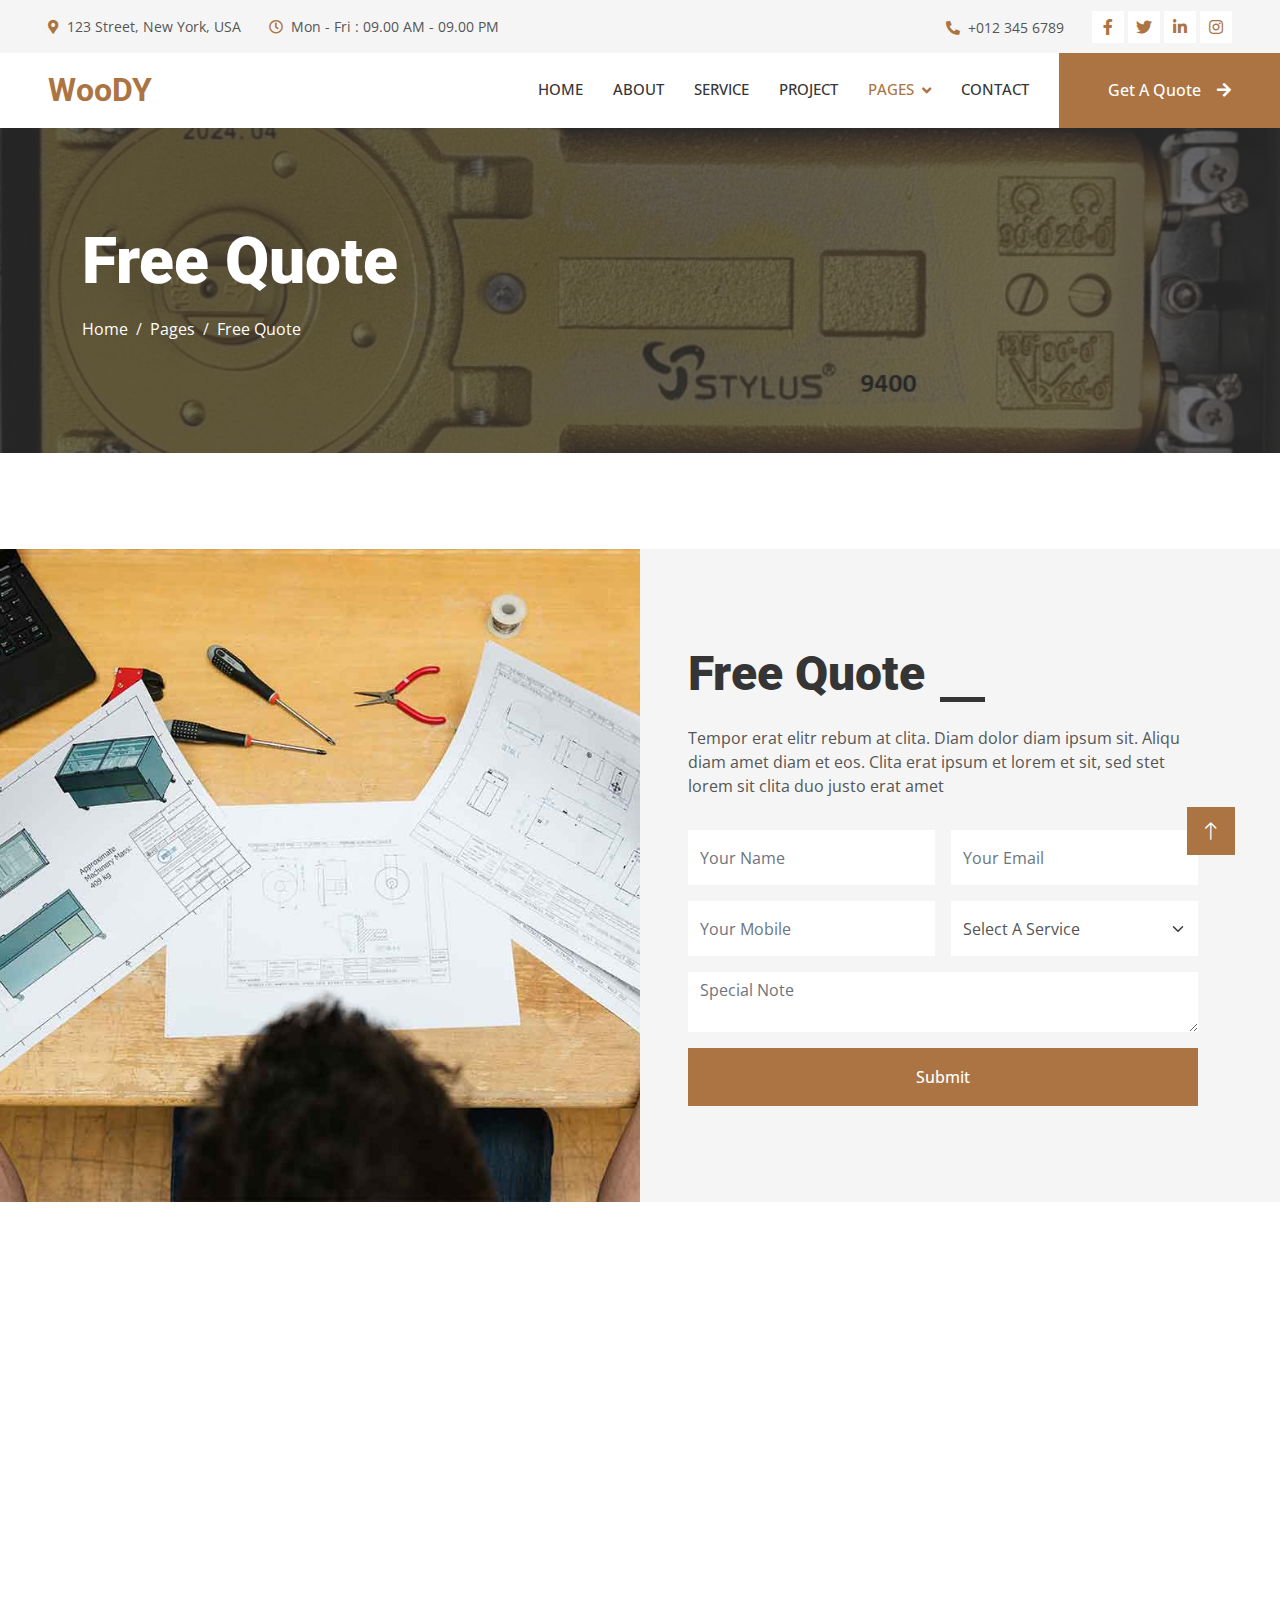
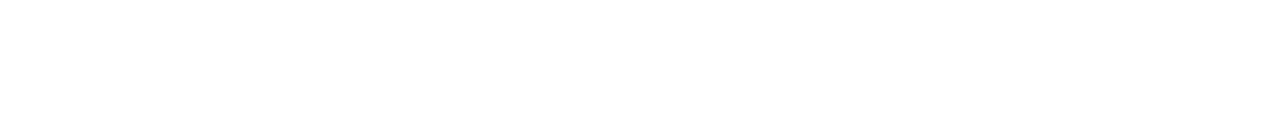
<file: quote.html>
<!DOCTYPE html>
<html lang="en">

<head>
    <meta charset="utf-8">
    <title>Woody - Carpenter Website Template</title>
    <meta content="width=device-width, initial-scale=1.0" name="viewport">
    <meta content="" name="keywords">
    <meta content="" name="description">

    <!-- Favicon -->
    <link href="img/favicon.ico" rel="icon">

    <!-- Google Web Fonts -->
    <link rel="preconnect" href="https://fonts.googleapis.com">
    <link rel="preconnect" href="https://fonts.gstatic.com" crossorigin>
    <link href="https://fonts.googleapis.com/css2?family=Open+Sans:wght@400;500&family=Roboto:wght@500;700;900&display=swap" rel="stylesheet"> 

    <!-- Icon Font Stylesheet -->
    <link href="https://cdnjs.cloudflare.com/ajax/libs/font-awesome/5.10.0/css/all.min.css" rel="stylesheet">
    <link href="https://cdn.jsdelivr.net/npm/bootstrap-icons@1.4.1/font/bootstrap-icons.css" rel="stylesheet">

    <!-- Libraries Stylesheet -->
    <link href="lib/animate/animate.min.css" rel="stylesheet">
    <link href="lib/owlcarousel/assets/owl.carousel.min.css" rel="stylesheet">
    <link href="lib/lightbox/css/lightbox.min.css" rel="stylesheet">

    <!-- Customized Bootstrap Stylesheet -->
    <link href="css/bootstrap.min.css" rel="stylesheet">

    <!-- Template Stylesheet -->
    <link href="css/style.css" rel="stylesheet">
</head>

<body>
    <!-- Spinner Start -->
    <div id="spinner" class="show bg-white position-fixed translate-middle w-100 vh-100 top-50 start-50 d-flex align-items-center justify-content-center">
        <div class="spinner-grow text-primary" style="width: 3rem; height: 3rem;" role="status">
            <span class="sr-only">Loading...</span>
        </div>
    </div>
    <!-- Spinner End -->


    <!-- Topbar Start -->
    <div class="container-fluid bg-light p-0">
        <div class="row gx-0 d-none d-lg-flex">
            <div class="col-lg-7 px-5 text-start">
                <div class="h-100 d-inline-flex align-items-center py-3 me-4">
                    <small class="fa fa-map-marker-alt text-primary me-2"></small>
                    <small>123 Street, New York, USA</small>
                </div>
                <div class="h-100 d-inline-flex align-items-center py-3">
                    <small class="far fa-clock text-primary me-2"></small>
                    <small>Mon - Fri : 09.00 AM - 09.00 PM</small>
                </div>
            </div>
            <div class="col-lg-5 px-5 text-end">
                <div class="h-100 d-inline-flex align-items-center py-3 me-4">
                    <small class="fa fa-phone-alt text-primary me-2"></small>
                    <small>+012 345 6789</small>
                </div>
                <div class="h-100 d-inline-flex align-items-center">
                    <a class="btn btn-sm-square bg-white text-primary me-1" href=""><i class="fab fa-facebook-f"></i></a>
                    <a class="btn btn-sm-square bg-white text-primary me-1" href=""><i class="fab fa-twitter"></i></a>
                    <a class="btn btn-sm-square bg-white text-primary me-1" href=""><i class="fab fa-linkedin-in"></i></a>
                    <a class="btn btn-sm-square bg-white text-primary me-0" href=""><i class="fab fa-instagram"></i></a>
                </div>
            </div>
        </div>
    </div>
    <!-- Topbar End -->


    <!-- Navbar Start -->
    <nav class="navbar navbar-expand-lg bg-white navbar-light sticky-top p-0">
        <a href="index.html" class="navbar-brand d-flex align-items-center px-4 px-lg-5">
            <h2 class="m-0 text-primary">WooDY</h2>
        </a>
        <button type="button" class="navbar-toggler me-4" data-bs-toggle="collapse" data-bs-target="#navbarCollapse">
            <span class="navbar-toggler-icon"></span>
        </button>
        <div class="collapse navbar-collapse" id="navbarCollapse">
            <div class="navbar-nav ms-auto p-4 p-lg-0">
                <a href="index.html" class="nav-item nav-link">Home</a>
                <a href="about.html" class="nav-item nav-link">About</a>
                <a href="service.html" class="nav-item nav-link">Service</a>
                <a href="project.html" class="nav-item nav-link">Project</a>
                <div class="nav-item dropdown">
                    <a href="#" class="nav-link dropdown-toggle active" data-bs-toggle="dropdown">Pages</a>
                    <div class="dropdown-menu fade-up m-0">
                        <a href="feature.html" class="dropdown-item">Feature</a>
                        <a href="quote.html" class="dropdown-item active">Free Quote</a>
                        <a href="team.html" class="dropdown-item">Our Team</a>
                        <a href="testimonial.html" class="dropdown-item">Testimonial</a>
                        <a href="404.html" class="dropdown-item">404 Page</a>
                    </div>
                </div>
                <a href="contact.html" class="nav-item nav-link">Contact</a>
            </div>
            <a href="" class="btn btn-primary py-4 px-lg-5 d-none d-lg-block">Get A Quote<i class="fa fa-arrow-right ms-3"></i></a>
        </div>
    </nav>
    <!-- Navbar End -->


    <!-- Page Header Start -->
    <div class="container-fluid page-header py-5 mb-5">
        <div class="container py-5">
            <h1 class="display-3 text-white mb-3 animated slideInDown">Free Quote</h1>
            <nav aria-label="breadcrumb animated slideInDown">
                <ol class="breadcrumb">
                    <li class="breadcrumb-item"><a class="text-white" href="#">Home</a></li>
                    <li class="breadcrumb-item"><a class="text-white" href="#">Pages</a></li>
                    <li class="breadcrumb-item text-white active" aria-current="page">Free Quote</li>
                </ol>
            </nav>
        </div>
    </div>
    <!-- Page Header End -->


    <!-- Quote Start -->
    <div class="container-fluid bg-light overflow-hidden px-lg-0" style="margin: 6rem 0;">
        <div class="container quote px-lg-0">
            <div class="row g-0 mx-lg-0">
                <div class="col-lg-6 ps-lg-0" style="min-height: 400px;">
                    <div class="position-relative h-100">
                        <img class="position-absolute img-fluid w-100 h-100" src="img/quote.jpg" style="object-fit: cover;" alt="">
                    </div>
                </div>
                <div class="col-lg-6 quote-text py-5 wow fadeIn" data-wow-delay="0.5s">
                    <div class="p-lg-5 pe-lg-0">
                        <div class="section-title text-start">
                            <h1 class="display-5 mb-4">Free Quote</h1>
                        </div>
                        <p class="mb-4 pb-2">Tempor erat elitr rebum at clita. Diam dolor diam ipsum sit. Aliqu diam amet diam et eos. Clita erat ipsum et lorem et sit, sed stet lorem sit clita duo justo erat amet</p>
                        <form>
                            <div class="row g-3">
                                <div class="col-12 col-sm-6">
                                    <input type="text" class="form-control border-0" placeholder="Your Name" style="height: 55px;">
                                </div>
                                <div class="col-12 col-sm-6">
                                    <input type="email" class="form-control border-0" placeholder="Your Email" style="height: 55px;">
                                </div>
                                <div class="col-12 col-sm-6">
                                    <input type="text" class="form-control border-0" placeholder="Your Mobile" style="height: 55px;">
                                </div>
                                <div class="col-12 col-sm-6">
                                    <select class="form-select border-0" style="height: 55px;">
                                        <option selected>Select A Service</option>
                                        <option value="1">Service 1</option>
                                        <option value="2">Service 2</option>
                                        <option value="3">Service 3</option>
                                    </select>
                                </div>
                                <div class="col-12">
                                    <textarea class="form-control border-0" placeholder="Special Note"></textarea>
                                </div>
                                <div class="col-12">
                                    <button class="btn btn-primary w-100 py-3" type="submit">Submit</button>
                                </div>
                            </div>
                        </form>
                    </div>
                </div>
            </div>
        </div>
    </div>
    <!-- Quote End -->
        

    <!-- Footer Start -->
    <div class="container-fluid bg-dark text-light footer mt-5 pt-5 wow fadeIn" data-wow-delay="0.1s">
        <div class="container py-5">
            <div class="row g-5">
                <div class="col-lg-3 col-md-6">
                    <h4 class="text-light mb-4">Address</h4>
                    <p class="mb-2"><i class="fa fa-map-marker-alt me-3"></i>123 Street, New York, USA</p>
                    <p class="mb-2"><i class="fa fa-phone-alt me-3"></i>+012 345 67890</p>
                    <p class="mb-2"><i class="fa fa-envelope me-3"></i>info@example.com</p>
                    <div class="d-flex pt-2">
                        <a class="btn btn-outline-light btn-social" href=""><i class="fab fa-twitter"></i></a>
                        <a class="btn btn-outline-light btn-social" href=""><i class="fab fa-facebook-f"></i></a>
                        <a class="btn btn-outline-light btn-social" href=""><i class="fab fa-youtube"></i></a>
                        <a class="btn btn-outline-light btn-social" href=""><i class="fab fa-linkedin-in"></i></a>
                    </div>
                </div>
                <div class="col-lg-3 col-md-6">
                    <h4 class="text-light mb-4">Services</h4>
                    <a class="btn btn-link" href="">General Carpentry</a>
                    <a class="btn btn-link" href="">Furniture Remodeling</a>
                    <a class="btn btn-link" href="">Wooden Floor</a>
                    <a class="btn btn-link" href="">Wooden Furniture</a>
                    <a class="btn btn-link" href="">Custom Carpentry</a>
                </div>
                <div class="col-lg-3 col-md-6">
                    <h4 class="text-light mb-4">Quick Links</h4>
                    <a class="btn btn-link" href="">About Us</a>
                    <a class="btn btn-link" href="">Contact Us</a>
                    <a class="btn btn-link" href="">Our Services</a>
                    <a class="btn btn-link" href="">Terms & Condition</a>
                    <a class="btn btn-link" href="">Support</a>
                </div>
                <div class="col-lg-3 col-md-6">
                    <h4 class="text-light mb-4">Newsletter</h4>
                    <p>Dolor amet sit justo amet elitr clita ipsum elitr est.</p>
                    <div class="position-relative mx-auto" style="max-width: 400px;">
                        <input class="form-control border-0 w-100 py-3 ps-4 pe-5" type="text" placeholder="Your email">
                        <button type="button" class="btn btn-primary py-2 position-absolute top-0 end-0 mt-2 me-2">SignUp</button>
                    </div>
                </div>
            </div>
        </div>
        <div class="container">
            <div class="copyright">
                <div class="row">
                    <div class="col-md-6 text-center text-md-start mb-3 mb-md-0">
                        &copy; <a class="border-bottom" href="#">Your Site Name</a>, All Right Reserved.
                    </div>
                    <div class="col-md-6 text-center text-md-end">
                        <!--/*** This template is free as long as you keep the footer author’s credit link/attribution link/backlink. If you'd like to use the template without the footer author’s credit link/attribution link/backlink, you can purchase the Credit Removal License from "https://htmlcodex.com/credit-removal". Thank you for your support. ***/-->
                        Designed By <a class="border-bottom" href="https://htmlcodex.com">HTML Codex</a>
                    </div>
                </div>
            </div>
        </div>
    </div>
    <!-- Footer End -->


    <!-- Back to Top -->
    <a href="#" class="btn btn-lg btn-primary btn-lg-square rounded-0 back-to-top"><i class="bi bi-arrow-up"></i></a>


    <!-- JavaScript Libraries -->
    <script src="https://code.jquery.com/jquery-3.4.1.min.js"></script>
    <script src="https://cdn.jsdelivr.net/npm/bootstrap@5.0.0/dist/js/bootstrap.bundle.min.js"></script>
    <script src="lib/wow/wow.min.js"></script>
    <script src="lib/easing/easing.min.js"></script>
    <script src="lib/waypoints/waypoints.min.js"></script>
    <script src="lib/counterup/counterup.min.js"></script>
    <script src="lib/owlcarousel/owl.carousel.min.js"></script>
    <script src="lib/isotope/isotope.pkgd.min.js"></script>
    <script src="lib/lightbox/js/lightbox.min.js"></script>

    <!-- Template Javascript -->
    <script src="js/main.js"></script>
</body>

</html>
</file>
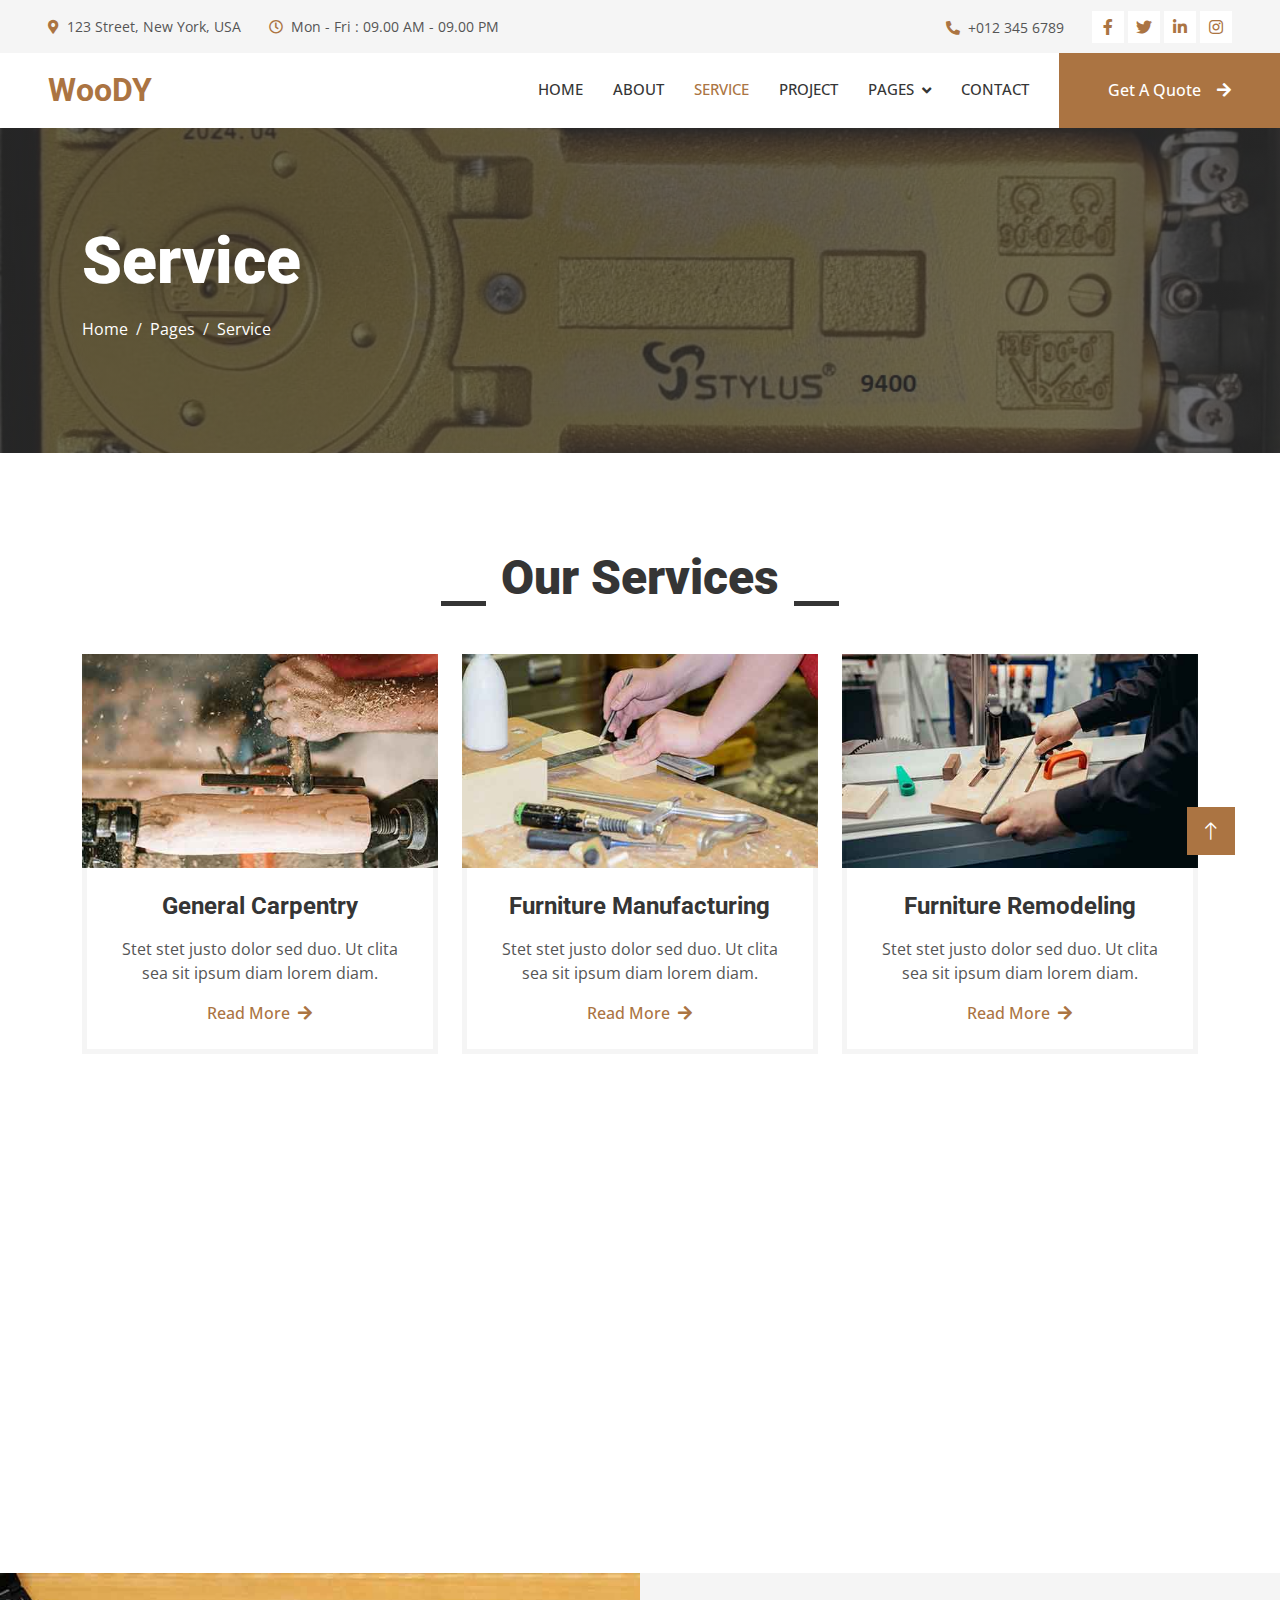
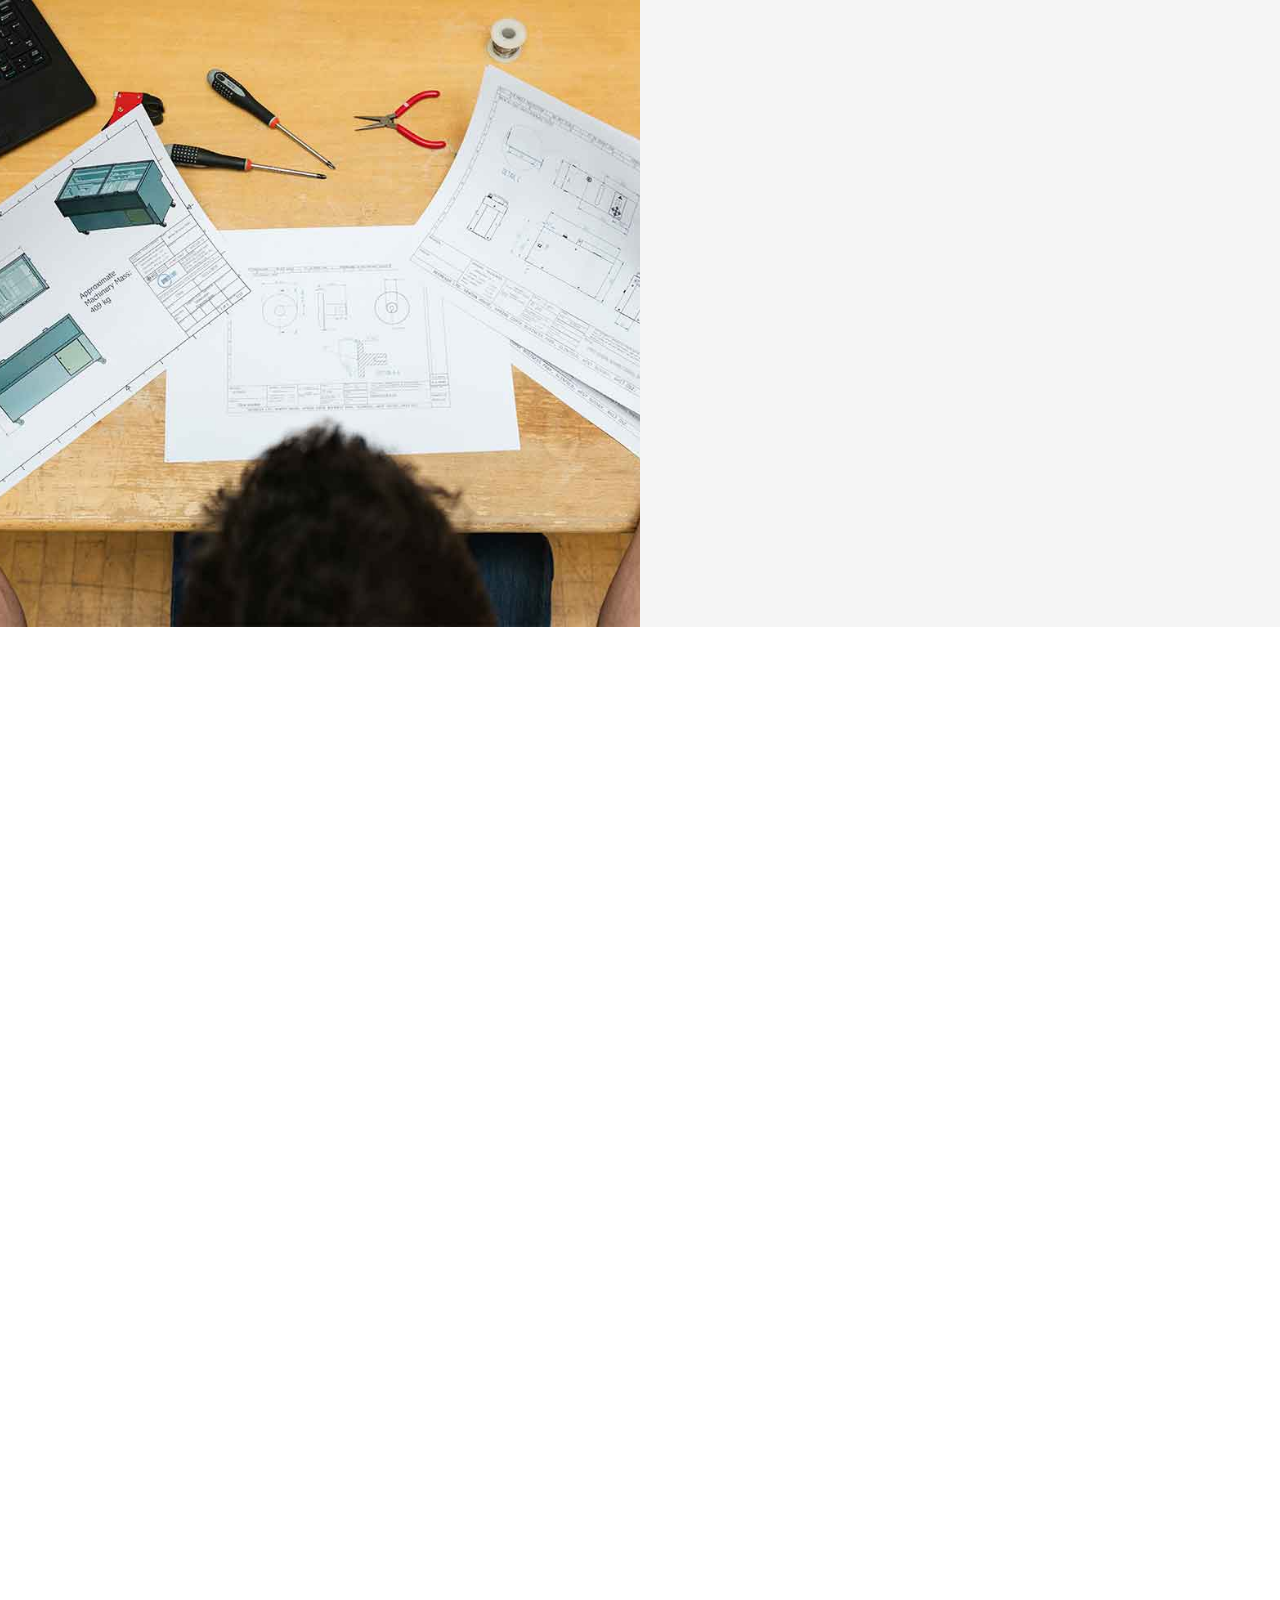
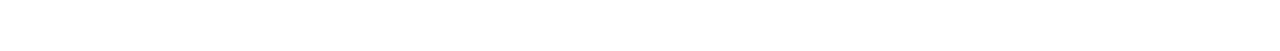
<file: service.html>
<!DOCTYPE html>
<html lang="en">

<head>
    <meta charset="utf-8">
    <title>Woody - Carpenter Website Template</title>
    <meta content="width=device-width, initial-scale=1.0" name="viewport">
    <meta content="" name="keywords">
    <meta content="" name="description">

    <!-- Favicon -->
    <link href="img/favicon.ico" rel="icon">

    <!-- Google Web Fonts -->
    <link rel="preconnect" href="https://fonts.googleapis.com">
    <link rel="preconnect" href="https://fonts.gstatic.com" crossorigin>
    <link href="https://fonts.googleapis.com/css2?family=Open+Sans:wght@400;500&family=Roboto:wght@500;700;900&display=swap" rel="stylesheet"> 

    <!-- Icon Font Stylesheet -->
    <link href="https://cdnjs.cloudflare.com/ajax/libs/font-awesome/5.10.0/css/all.min.css" rel="stylesheet">
    <link href="https://cdn.jsdelivr.net/npm/bootstrap-icons@1.4.1/font/bootstrap-icons.css" rel="stylesheet">

    <!-- Libraries Stylesheet -->
    <link href="lib/animate/animate.min.css" rel="stylesheet">
    <link href="lib/owlcarousel/assets/owl.carousel.min.css" rel="stylesheet">
    <link href="lib/lightbox/css/lightbox.min.css" rel="stylesheet">

    <!-- Customized Bootstrap Stylesheet -->
    <link href="css/bootstrap.min.css" rel="stylesheet">

    <!-- Template Stylesheet -->
    <link href="css/style.css" rel="stylesheet">
</head>

<body>
    <!-- Spinner Start -->
    <div id="spinner" class="show bg-white position-fixed translate-middle w-100 vh-100 top-50 start-50 d-flex align-items-center justify-content-center">
        <div class="spinner-grow text-primary" style="width: 3rem; height: 3rem;" role="status">
            <span class="sr-only">Loading...</span>
        </div>
    </div>
    <!-- Spinner End -->


    <!-- Topbar Start -->
    <div class="container-fluid bg-light p-0">
        <div class="row gx-0 d-none d-lg-flex">
            <div class="col-lg-7 px-5 text-start">
                <div class="h-100 d-inline-flex align-items-center py-3 me-4">
                    <small class="fa fa-map-marker-alt text-primary me-2"></small>
                    <small>123 Street, New York, USA</small>
                </div>
                <div class="h-100 d-inline-flex align-items-center py-3">
                    <small class="far fa-clock text-primary me-2"></small>
                    <small>Mon - Fri : 09.00 AM - 09.00 PM</small>
                </div>
            </div>
            <div class="col-lg-5 px-5 text-end">
                <div class="h-100 d-inline-flex align-items-center py-3 me-4">
                    <small class="fa fa-phone-alt text-primary me-2"></small>
                    <small>+012 345 6789</small>
                </div>
                <div class="h-100 d-inline-flex align-items-center">
                    <a class="btn btn-sm-square bg-white text-primary me-1" href=""><i class="fab fa-facebook-f"></i></a>
                    <a class="btn btn-sm-square bg-white text-primary me-1" href=""><i class="fab fa-twitter"></i></a>
                    <a class="btn btn-sm-square bg-white text-primary me-1" href=""><i class="fab fa-linkedin-in"></i></a>
                    <a class="btn btn-sm-square bg-white text-primary me-0" href=""><i class="fab fa-instagram"></i></a>
                </div>
            </div>
        </div>
    </div>
    <!-- Topbar End -->


    <!-- Navbar Start -->
    <nav class="navbar navbar-expand-lg bg-white navbar-light sticky-top p-0">
        <a href="index.html" class="navbar-brand d-flex align-items-center px-4 px-lg-5">
            <h2 class="m-0 text-primary">WooDY</h2>
        </a>
        <button type="button" class="navbar-toggler me-4" data-bs-toggle="collapse" data-bs-target="#navbarCollapse">
            <span class="navbar-toggler-icon"></span>
        </button>
        <div class="collapse navbar-collapse" id="navbarCollapse">
            <div class="navbar-nav ms-auto p-4 p-lg-0">
                <a href="index.html" class="nav-item nav-link">Home</a>
                <a href="about.html" class="nav-item nav-link">About</a>
                <a href="service.html" class="nav-item nav-link active">Service</a>
                <a href="project.html" class="nav-item nav-link">Project</a>
                <div class="nav-item dropdown">
                    <a href="#" class="nav-link dropdown-toggle" data-bs-toggle="dropdown">Pages</a>
                    <div class="dropdown-menu fade-up m-0">
                        <a href="feature.html" class="dropdown-item">Feature</a>
                        <a href="quote.html" class="dropdown-item">Free Quote</a>
                        <a href="team.html" class="dropdown-item">Our Team</a>
                        <a href="testimonial.html" class="dropdown-item">Testimonial</a>
                        <a href="404.html" class="dropdown-item">404 Page</a>
                    </div>
                </div>
                <a href="contact.html" class="nav-item nav-link">Contact</a>
            </div>
            <a href="" class="btn btn-primary py-4 px-lg-5 d-none d-lg-block">Get A Quote<i class="fa fa-arrow-right ms-3"></i></a>
        </div>
    </nav>
    <!-- Navbar End -->


    <!-- Page Header Start -->
    <div class="container-fluid page-header py-5 mb-5">
        <div class="container py-5">
            <h1 class="display-3 text-white mb-3 animated slideInDown">Service</h1>
            <nav aria-label="breadcrumb animated slideInDown">
                <ol class="breadcrumb">
                    <li class="breadcrumb-item"><a class="text-white" href="#">Home</a></li>
                    <li class="breadcrumb-item"><a class="text-white" href="#">Pages</a></li>
                    <li class="breadcrumb-item text-white active" aria-current="page">Service</li>
                </ol>
            </nav>
        </div>
    </div>
    <!-- Page Header End -->


    <!-- Service Start -->
    <div class="container-xxl py-5">
        <div class="container">
            <div class="section-title text-center">
                <h1 class="display-5 mb-5">Our Services</h1>
            </div>
            <div class="row g-4">
                <div class="col-md-6 col-lg-4 wow fadeInUp" data-wow-delay="0.1s">
                    <div class="service-item">
                        <div class="overflow-hidden">
                            <img class="img-fluid" src="img/service-1.jpg" alt="">
                        </div>
                        <div class="p-4 text-center border border-5 border-light border-top-0">
                            <h4 class="mb-3">General Carpentry</h4>
                            <p>Stet stet justo dolor sed duo. Ut clita sea sit ipsum diam lorem diam.</p>
                            <a class="fw-medium" href="">Read More<i class="fa fa-arrow-right ms-2"></i></a>
                        </div>
                    </div>
                </div>
                <div class="col-md-6 col-lg-4 wow fadeInUp" data-wow-delay="0.3s">
                    <div class="service-item">
                        <div class="overflow-hidden">
                            <img class="img-fluid" src="img/service-2.jpg" alt="">
                        </div>
                        <div class="p-4 text-center border border-5 border-light border-top-0">
                            <h4 class="mb-3">Furniture Manufacturing</h4>
                            <p>Stet stet justo dolor sed duo. Ut clita sea sit ipsum diam lorem diam.</p>
                            <a class="fw-medium" href="">Read More<i class="fa fa-arrow-right ms-2"></i></a>
                        </div>
                    </div>
                </div>
                <div class="col-md-6 col-lg-4 wow fadeInUp" data-wow-delay="0.5s">
                    <div class="service-item">
                        <div class="overflow-hidden">
                            <img class="img-fluid" src="img/service-3.jpg" alt="">
                        </div>
                        <div class="p-4 text-center border border-5 border-light border-top-0">
                            <h4 class="mb-3">Furniture Remodeling</h4>
                            <p>Stet stet justo dolor sed duo. Ut clita sea sit ipsum diam lorem diam.</p>
                            <a class="fw-medium" href="">Read More<i class="fa fa-arrow-right ms-2"></i></a>
                        </div>
                    </div>
                </div>
                <div class="col-md-6 col-lg-4 wow fadeInUp" data-wow-delay="0.1s">
                    <div class="service-item">
                        <div class="overflow-hidden">
                            <img class="img-fluid" src="img/service-4.jpg" alt="">
                        </div>
                        <div class="p-4 text-center border border-5 border-light border-top-0">
                            <h4 class="mb-3">Wooden Floor</h4>
                            <p>Stet stet justo dolor sed duo. Ut clita sea sit ipsum diam lorem diam.</p>
                            <a class="fw-medium" href="">Read More<i class="fa fa-arrow-right ms-2"></i></a>
                        </div>
                    </div>
                </div>
                <div class="col-md-6 col-lg-4 wow fadeInUp" data-wow-delay="0.3s">
                    <div class="service-item">
                        <div class="overflow-hidden">
                            <img class="img-fluid" src="img/service-5.jpg" alt="">
                        </div>
                        <div class="p-4 text-center border border-5 border-light border-top-0">
                            <h4 class="mb-3">Wooden Furniture</h4>
                            <p>Stet stet justo dolor sed duo. Ut clita sea sit ipsum diam lorem diam.</p>
                            <a class="fw-medium" href="">Read More<i class="fa fa-arrow-right ms-2"></i></a>
                        </div>
                    </div>
                </div>
                <div class="col-md-6 col-lg-4 wow fadeInUp" data-wow-delay="0.5s">
                    <div class="service-item">
                        <div class="overflow-hidden">
                            <img class="img-fluid" src="img/service-6.jpg" alt="">
                        </div>
                        <div class="p-4 text-center border border-5 border-light border-top-0">
                            <h4 class="mb-3">Custom Work</h4>
                            <p>Stet stet justo dolor sed duo. Ut clita sea sit ipsum diam lorem diam.</p>
                            <a class="fw-medium" href="">Read More<i class="fa fa-arrow-right ms-2"></i></a>
                        </div>
                    </div>
                </div>
            </div>
        </div>
    </div>
    <!-- Service End -->


    <!-- Quote Start -->
    <div class="container-fluid bg-light overflow-hidden my-5 px-lg-0">
        <div class="container quote px-lg-0">
            <div class="row g-0 mx-lg-0">
                <div class="col-lg-6 ps-lg-0" style="min-height: 400px;">
                    <div class="position-relative h-100">
                        <img class="position-absolute img-fluid w-100 h-100" src="img/quote.jpg" style="object-fit: cover;" alt="">
                    </div>
                </div>
                <div class="col-lg-6 quote-text py-5 wow fadeIn" data-wow-delay="0.5s">
                    <div class="p-lg-5 pe-lg-0">
                        <div class="section-title text-start">
                            <h1 class="display-5 mb-4">Free Quote</h1>
                        </div>
                        <p class="mb-4 pb-2">Tempor erat elitr rebum at clita. Diam dolor diam ipsum sit. Aliqu diam amet diam et eos. Clita erat ipsum et lorem et sit, sed stet lorem sit clita duo justo erat amet</p>
                        <form>
                            <div class="row g-3">
                                <div class="col-12 col-sm-6">
                                    <input type="text" class="form-control border-0" placeholder="Your Name" style="height: 55px;">
                                </div>
                                <div class="col-12 col-sm-6">
                                    <input type="email" class="form-control border-0" placeholder="Your Email" style="height: 55px;">
                                </div>
                                <div class="col-12 col-sm-6">
                                    <input type="text" class="form-control border-0" placeholder="Your Mobile" style="height: 55px;">
                                </div>
                                <div class="col-12 col-sm-6">
                                    <select class="form-select border-0" style="height: 55px;">
                                        <option selected>Select A Service</option>
                                        <option value="1">Service 1</option>
                                        <option value="2">Service 2</option>
                                        <option value="3">Service 3</option>
                                    </select>
                                </div>
                                <div class="col-12">
                                    <textarea class="form-control border-0" placeholder="Special Note"></textarea>
                                </div>
                                <div class="col-12">
                                    <button class="btn btn-primary w-100 py-3" type="submit">Submit</button>
                                </div>
                            </div>
                        </form>
                    </div>
                </div>
            </div>
        </div>
    </div>
    <!-- Quote End -->


    <!-- Testimonial Start -->
    <div class="container-xxl py-5 wow fadeInUp" data-wow-delay="0.1s">
        <div class="container">
            <div class="section-title text-center">
                <h1 class="display-5 mb-5">Testimonial</h1>
            </div>
            <div class="owl-carousel testimonial-carousel">
                <div class="testimonial-item text-center">
                    <img class="img-fluid bg-light p-2 mx-auto mb-3" src="img/testimonial-1.jpg" style="width: 90px; height: 90px;">
                    <div class="testimonial-text text-center p-4">
                        <p>Clita clita tempor justo dolor ipsum amet kasd amet duo justo duo duo labore sed sed. Magna ut diam sit et amet stet eos sed clita erat magna elitr erat sit sit erat at rebum justo sea clita.</p>
                        <h5 class="mb-1">Client Name</h5>
                        <span class="fst-italic">Profession</span>
                    </div>
                </div>
                <div class="testimonial-item text-center">
                    <img class="img-fluid bg-light p-2 mx-auto mb-3" src="img/testimonial-2.jpg" style="width: 90px; height: 90px;">
                    <div class="testimonial-text text-center p-4">
                        <p>Clita clita tempor justo dolor ipsum amet kasd amet duo justo duo duo labore sed sed. Magna ut diam sit et amet stet eos sed clita erat magna elitr erat sit sit erat at rebum justo sea clita.</p>
                        <h5 class="mb-1">Client Name</h5>
                        <span class="fst-italic">Profession</span>
                    </div>
                </div>
                <div class="testimonial-item text-center">
                    <img class="img-fluid bg-light p-2 mx-auto mb-3" src="img/testimonial-3.jpg" style="width: 90px; height: 90px;">
                    <div class="testimonial-text text-center p-4">
                        <p>Clita clita tempor justo dolor ipsum amet kasd amet duo justo duo duo labore sed sed. Magna ut diam sit et amet stet eos sed clita erat magna elitr erat sit sit erat at rebum justo sea clita.</p>
                        <h5 class="mb-1">Client Name</h5>
                        <span class="fst-italic">Profession</span>
                    </div>
                </div>
            </div>
        </div>
    </div>
    <!-- Testimonial End -->
        

    <!-- Footer Start -->
    <div class="container-fluid bg-dark text-light footer mt-5 pt-5 wow fadeIn" data-wow-delay="0.1s">
        <div class="container py-5">
            <div class="row g-5">
                <div class="col-lg-3 col-md-6">
                    <h4 class="text-light mb-4">Address</h4>
                    <p class="mb-2"><i class="fa fa-map-marker-alt me-3"></i>123 Street, New York, USA</p>
                    <p class="mb-2"><i class="fa fa-phone-alt me-3"></i>+012 345 67890</p>
                    <p class="mb-2"><i class="fa fa-envelope me-3"></i>info@example.com</p>
                    <div class="d-flex pt-2">
                        <a class="btn btn-outline-light btn-social" href=""><i class="fab fa-twitter"></i></a>
                        <a class="btn btn-outline-light btn-social" href=""><i class="fab fa-facebook-f"></i></a>
                        <a class="btn btn-outline-light btn-social" href=""><i class="fab fa-youtube"></i></a>
                        <a class="btn btn-outline-light btn-social" href=""><i class="fab fa-linkedin-in"></i></a>
                    </div>
                </div>
                <div class="col-lg-3 col-md-6">
                    <h4 class="text-light mb-4">Services</h4>
                    <a class="btn btn-link" href="">General Carpentry</a>
                    <a class="btn btn-link" href="">Furniture Remodeling</a>
                    <a class="btn btn-link" href="">Wooden Floor</a>
                    <a class="btn btn-link" href="">Wooden Furniture</a>
                    <a class="btn btn-link" href="">Custom Carpentry</a>
                </div>
                <div class="col-lg-3 col-md-6">
                    <h4 class="text-light mb-4">Quick Links</h4>
                    <a class="btn btn-link" href="">About Us</a>
                    <a class="btn btn-link" href="">Contact Us</a>
                    <a class="btn btn-link" href="">Our Services</a>
                    <a class="btn btn-link" href="">Terms & Condition</a>
                    <a class="btn btn-link" href="">Support</a>
                </div>
                <div class="col-lg-3 col-md-6">
                    <h4 class="text-light mb-4">Newsletter</h4>
                    <p>Dolor amet sit justo amet elitr clita ipsum elitr est.</p>
                    <div class="position-relative mx-auto" style="max-width: 400px;">
                        <input class="form-control border-0 w-100 py-3 ps-4 pe-5" type="text" placeholder="Your email">
                        <button type="button" class="btn btn-primary py-2 position-absolute top-0 end-0 mt-2 me-2">SignUp</button>
                    </div>
                </div>
            </div>
        </div>
        <div class="container">
            <div class="copyright">
                <div class="row">
                    <div class="col-md-6 text-center text-md-start mb-3 mb-md-0">
                        &copy; <a class="border-bottom" href="#">Your Site Name</a>, All Right Reserved.
                    </div>
                    <div class="col-md-6 text-center text-md-end">
                        <!--/*** This template is free as long as you keep the footer author’s credit link/attribution link/backlink. If you'd like to use the template without the footer author’s credit link/attribution link/backlink, you can purchase the Credit Removal License from "https://htmlcodex.com/credit-removal". Thank you for your support. ***/-->
                        Designed By <a class="border-bottom" href="https://htmlcodex.com">HTML Codex</a>
                    </div>
                </div>
            </div>
        </div>
    </div>
    <!-- Footer End -->


    <!-- Back to Top -->
    <a href="#" class="btn btn-lg btn-primary btn-lg-square rounded-0 back-to-top"><i class="bi bi-arrow-up"></i></a>


    <!-- JavaScript Libraries -->
    <script src="https://code.jquery.com/jquery-3.4.1.min.js"></script>
    <script src="https://cdn.jsdelivr.net/npm/bootstrap@5.0.0/dist/js/bootstrap.bundle.min.js"></script>
    <script src="lib/wow/wow.min.js"></script>
    <script src="lib/easing/easing.min.js"></script>
    <script src="lib/waypoints/waypoints.min.js"></script>
    <script src="lib/counterup/counterup.min.js"></script>
    <script src="lib/owlcarousel/owl.carousel.min.js"></script>
    <script src="lib/isotope/isotope.pkgd.min.js"></script>
    <script src="lib/lightbox/js/lightbox.min.js"></script>

    <!-- Template Javascript -->
    <script src="js/main.js"></script>
</body>

</html>
</file>
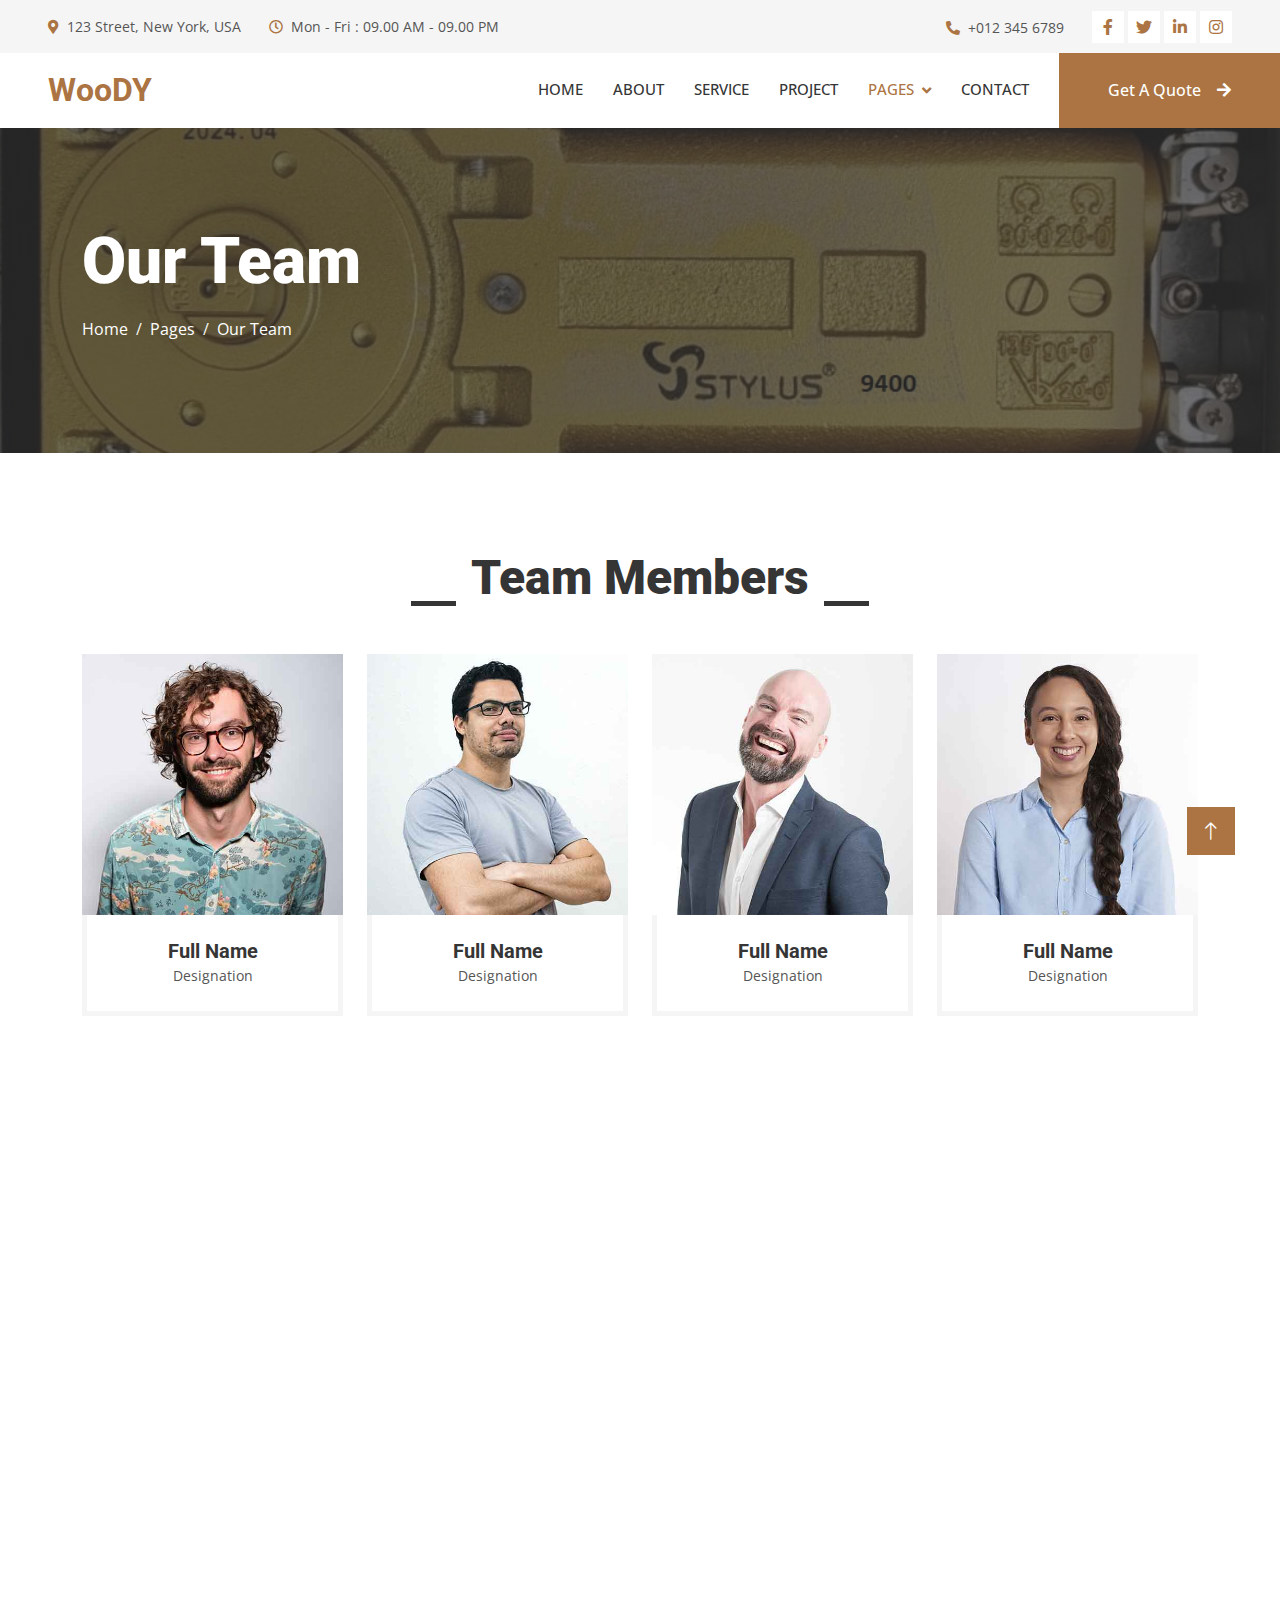
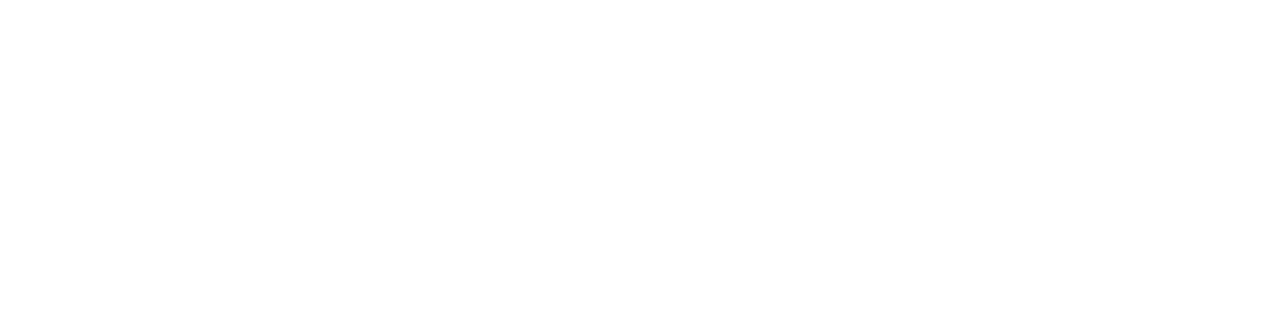
<file: team.html>
<!DOCTYPE html>
<html lang="en">

<head>
    <meta charset="utf-8">
    <title>Woody - Carpenter Website Template</title>
    <meta content="width=device-width, initial-scale=1.0" name="viewport">
    <meta content="" name="keywords">
    <meta content="" name="description">

    <!-- Favicon -->
    <link href="img/favicon.ico" rel="icon">

    <!-- Google Web Fonts -->
    <link rel="preconnect" href="https://fonts.googleapis.com">
    <link rel="preconnect" href="https://fonts.gstatic.com" crossorigin>
    <link href="https://fonts.googleapis.com/css2?family=Open+Sans:wght@400;500&family=Roboto:wght@500;700;900&display=swap" rel="stylesheet"> 

    <!-- Icon Font Stylesheet -->
    <link href="https://cdnjs.cloudflare.com/ajax/libs/font-awesome/5.10.0/css/all.min.css" rel="stylesheet">
    <link href="https://cdn.jsdelivr.net/npm/bootstrap-icons@1.4.1/font/bootstrap-icons.css" rel="stylesheet">

    <!-- Libraries Stylesheet -->
    <link href="lib/animate/animate.min.css" rel="stylesheet">
    <link href="lib/owlcarousel/assets/owl.carousel.min.css" rel="stylesheet">
    <link href="lib/lightbox/css/lightbox.min.css" rel="stylesheet">

    <!-- Customized Bootstrap Stylesheet -->
    <link href="css/bootstrap.min.css" rel="stylesheet">

    <!-- Template Stylesheet -->
    <link href="css/style.css" rel="stylesheet">
</head>

<body>
    <!-- Spinner Start -->
    <div id="spinner" class="show bg-white position-fixed translate-middle w-100 vh-100 top-50 start-50 d-flex align-items-center justify-content-center">
        <div class="spinner-grow text-primary" style="width: 3rem; height: 3rem;" role="status">
            <span class="sr-only">Loading...</span>
        </div>
    </div>
    <!-- Spinner End -->


    <!-- Topbar Start -->
    <div class="container-fluid bg-light p-0">
        <div class="row gx-0 d-none d-lg-flex">
            <div class="col-lg-7 px-5 text-start">
                <div class="h-100 d-inline-flex align-items-center py-3 me-4">
                    <small class="fa fa-map-marker-alt text-primary me-2"></small>
                    <small>123 Street, New York, USA</small>
                </div>
                <div class="h-100 d-inline-flex align-items-center py-3">
                    <small class="far fa-clock text-primary me-2"></small>
                    <small>Mon - Fri : 09.00 AM - 09.00 PM</small>
                </div>
            </div>
            <div class="col-lg-5 px-5 text-end">
                <div class="h-100 d-inline-flex align-items-center py-3 me-4">
                    <small class="fa fa-phone-alt text-primary me-2"></small>
                    <small>+012 345 6789</small>
                </div>
                <div class="h-100 d-inline-flex align-items-center">
                    <a class="btn btn-sm-square bg-white text-primary me-1" href=""><i class="fab fa-facebook-f"></i></a>
                    <a class="btn btn-sm-square bg-white text-primary me-1" href=""><i class="fab fa-twitter"></i></a>
                    <a class="btn btn-sm-square bg-white text-primary me-1" href=""><i class="fab fa-linkedin-in"></i></a>
                    <a class="btn btn-sm-square bg-white text-primary me-0" href=""><i class="fab fa-instagram"></i></a>
                </div>
            </div>
        </div>
    </div>
    <!-- Topbar End -->


    <!-- Navbar Start -->
    <nav class="navbar navbar-expand-lg bg-white navbar-light sticky-top p-0">
        <a href="index.html" class="navbar-brand d-flex align-items-center px-4 px-lg-5">
            <h2 class="m-0 text-primary">WooDY</h2>
        </a>
        <button type="button" class="navbar-toggler me-4" data-bs-toggle="collapse" data-bs-target="#navbarCollapse">
            <span class="navbar-toggler-icon"></span>
        </button>
        <div class="collapse navbar-collapse" id="navbarCollapse">
            <div class="navbar-nav ms-auto p-4 p-lg-0">
                <a href="index.html" class="nav-item nav-link">Home</a>
                <a href="about.html" class="nav-item nav-link">About</a>
                <a href="service.html" class="nav-item nav-link">Service</a>
                <a href="project.html" class="nav-item nav-link">Project</a>
                <div class="nav-item dropdown">
                    <a href="#" class="nav-link dropdown-toggle active" data-bs-toggle="dropdown">Pages</a>
                    <div class="dropdown-menu fade-up m-0">
                        <a href="feature.html" class="dropdown-item">Feature</a>
                        <a href="quote.html" class="dropdown-item">Free Quote</a>
                        <a href="team.html" class="dropdown-item active">Our Team</a>
                        <a href="testimonial.html" class="dropdown-item">Testimonial</a>
                        <a href="404.html" class="dropdown-item">404 Page</a>
                    </div>
                </div>
                <a href="contact.html" class="nav-item nav-link">Contact</a>
            </div>
            <a href="" class="btn btn-primary py-4 px-lg-5 d-none d-lg-block">Get A Quote<i class="fa fa-arrow-right ms-3"></i></a>
        </div>
    </nav>
    <!-- Navbar End -->


    <!-- Page Header Start -->
    <div class="container-fluid page-header py-5 mb-5">
        <div class="container py-5">
            <h1 class="display-3 text-white mb-3 animated slideInDown">Our Team</h1>
            <nav aria-label="breadcrumb animated slideInDown">
                <ol class="breadcrumb">
                    <li class="breadcrumb-item"><a class="text-white" href="#">Home</a></li>
                    <li class="breadcrumb-item"><a class="text-white" href="#">Pages</a></li>
                    <li class="breadcrumb-item text-white active" aria-current="page">Our Team</li>
                </ol>
            </nav>
        </div>
    </div>
    <!-- Page Header End -->


    <!-- Team Start -->
    <div class="container-xxl py-5">
        <div class="container">
            <div class="section-title text-center">
                <h1 class="display-5 mb-5">Team Members</h1>
            </div>
            <div class="row g-4">
                <div class="col-lg-3 col-md-6 wow fadeInUp" data-wow-delay="0.1s">
                    <div class="team-item">
                        <div class="overflow-hidden position-relative">
                            <img class="img-fluid" src="img/team-1.jpg" alt="">
                            <div class="team-social">
                                <a class="btn btn-square" href=""><i class="fab fa-facebook-f"></i></a>
                                <a class="btn btn-square" href=""><i class="fab fa-twitter"></i></a>
                                <a class="btn btn-square" href=""><i class="fab fa-instagram"></i></a>
                            </div>
                        </div>
                        <div class="text-center border border-5 border-light border-top-0 p-4">
                            <h5 class="mb-0">Full Name</h5>
                            <small>Designation</small>
                        </div>
                    </div>
                </div>
                <div class="col-lg-3 col-md-6 wow fadeInUp" data-wow-delay="0.3s">
                    <div class="team-item">
                        <div class="overflow-hidden position-relative">
                            <img class="img-fluid" src="img/team-2.jpg" alt="">
                            <div class="team-social">
                                <a class="btn btn-square" href=""><i class="fab fa-facebook-f"></i></a>
                                <a class="btn btn-square" href=""><i class="fab fa-twitter"></i></a>
                                <a class="btn btn-square" href=""><i class="fab fa-instagram"></i></a>
                            </div>
                        </div>
                        <div class="text-center border border-5 border-light border-top-0 p-4">
                            <h5 class="mb-0">Full Name</h5>
                            <small>Designation</small>
                        </div>
                    </div>
                </div>
                <div class="col-lg-3 col-md-6 wow fadeInUp" data-wow-delay="0.5s">
                    <div class="team-item">
                        <div class="overflow-hidden position-relative">
                            <img class="img-fluid" src="img/team-3.jpg" alt="">
                            <div class="team-social">
                                <a class="btn btn-square" href=""><i class="fab fa-facebook-f"></i></a>
                                <a class="btn btn-square" href=""><i class="fab fa-twitter"></i></a>
                                <a class="btn btn-square" href=""><i class="fab fa-instagram"></i></a>
                            </div>
                        </div>
                        <div class="text-center border border-5 border-light border-top-0 p-4">
                            <h5 class="mb-0">Full Name</h5>
                            <small>Designation</small>
                        </div>
                    </div>
                </div>
                <div class="col-lg-3 col-md-6 wow fadeInUp" data-wow-delay="0.7s">
                    <div class="team-item">
                        <div class="overflow-hidden position-relative">
                            <img class="img-fluid" src="img/team-4.jpg" alt="">
                            <div class="team-social">
                                <a class="btn btn-square" href=""><i class="fab fa-facebook-f"></i></a>
                                <a class="btn btn-square" href=""><i class="fab fa-twitter"></i></a>
                                <a class="btn btn-square" href=""><i class="fab fa-instagram"></i></a>
                            </div>
                        </div>
                        <div class="text-center border border-5 border-light border-top-0 p-4">
                            <h5 class="mb-0">Full Name</h5>
                            <small>Designation</small>
                        </div>
                    </div>
                </div>
                <div class="col-lg-3 col-md-6 wow fadeInUp" data-wow-delay="0.1s">
                    <div class="team-item">
                        <div class="overflow-hidden position-relative">
                            <img class="img-fluid" src="img/team-2.jpg" alt="">
                            <div class="team-social">
                                <a class="btn btn-square" href=""><i class="fab fa-facebook-f"></i></a>
                                <a class="btn btn-square" href=""><i class="fab fa-twitter"></i></a>
                                <a class="btn btn-square" href=""><i class="fab fa-instagram"></i></a>
                            </div>
                        </div>
                        <div class="text-center border border-5 border-light border-top-0 p-4">
                            <h5 class="mb-0">Full Name</h5>
                            <small>Designation</small>
                        </div>
                    </div>
                </div>
                <div class="col-lg-3 col-md-6 wow fadeInUp" data-wow-delay="0.3s">
                    <div class="team-item">
                        <div class="overflow-hidden position-relative">
                            <img class="img-fluid" src="img/team-3.jpg" alt="">
                            <div class="team-social">
                                <a class="btn btn-square" href=""><i class="fab fa-facebook-f"></i></a>
                                <a class="btn btn-square" href=""><i class="fab fa-twitter"></i></a>
                                <a class="btn btn-square" href=""><i class="fab fa-instagram"></i></a>
                            </div>
                        </div>
                        <div class="text-center border border-5 border-light border-top-0 p-4">
                            <h5 class="mb-0">Full Name</h5>
                            <small>Designation</small>
                        </div>
                    </div>
                </div>
                <div class="col-lg-3 col-md-6 wow fadeInUp" data-wow-delay="0.5s">
                    <div class="team-item">
                        <div class="overflow-hidden position-relative">
                            <img class="img-fluid" src="img/team-4.jpg" alt="">
                            <div class="team-social">
                                <a class="btn btn-square" href=""><i class="fab fa-facebook-f"></i></a>
                                <a class="btn btn-square" href=""><i class="fab fa-twitter"></i></a>
                                <a class="btn btn-square" href=""><i class="fab fa-instagram"></i></a>
                            </div>
                        </div>
                        <div class="text-center border border-5 border-light border-top-0 p-4">
                            <h5 class="mb-0">Full Name</h5>
                            <small>Designation</small>
                        </div>
                    </div>
                </div>
                <div class="col-lg-3 col-md-6 wow fadeInUp" data-wow-delay="0.7s">
                    <div class="team-item">
                        <div class="overflow-hidden position-relative">
                            <img class="img-fluid" src="img/team-1.jpg" alt="">
                            <div class="team-social">
                                <a class="btn btn-square" href=""><i class="fab fa-facebook-f"></i></a>
                                <a class="btn btn-square" href=""><i class="fab fa-twitter"></i></a>
                                <a class="btn btn-square" href=""><i class="fab fa-instagram"></i></a>
                            </div>
                        </div>
                        <div class="text-center border border-5 border-light border-top-0 p-4">
                            <h5 class="mb-0">Full Name</h5>
                            <small>Designation</small>
                        </div>
                    </div>
                </div>
            </div>
        </div>
    </div>
    <!-- Team End -->
        

    <!-- Footer Start -->
    <div class="container-fluid bg-dark text-light footer mt-5 pt-5 wow fadeIn" data-wow-delay="0.1s">
        <div class="container py-5">
            <div class="row g-5">
                <div class="col-lg-3 col-md-6">
                    <h4 class="text-light mb-4">Address</h4>
                    <p class="mb-2"><i class="fa fa-map-marker-alt me-3"></i>123 Street, New York, USA</p>
                    <p class="mb-2"><i class="fa fa-phone-alt me-3"></i>+012 345 67890</p>
                    <p class="mb-2"><i class="fa fa-envelope me-3"></i>info@example.com</p>
                    <div class="d-flex pt-2">
                        <a class="btn btn-outline-light btn-social" href=""><i class="fab fa-twitter"></i></a>
                        <a class="btn btn-outline-light btn-social" href=""><i class="fab fa-facebook-f"></i></a>
                        <a class="btn btn-outline-light btn-social" href=""><i class="fab fa-youtube"></i></a>
                        <a class="btn btn-outline-light btn-social" href=""><i class="fab fa-linkedin-in"></i></a>
                    </div>
                </div>
                <div class="col-lg-3 col-md-6">
                    <h4 class="text-light mb-4">Services</h4>
                    <a class="btn btn-link" href="">General Carpentry</a>
                    <a class="btn btn-link" href="">Furniture Remodeling</a>
                    <a class="btn btn-link" href="">Wooden Floor</a>
                    <a class="btn btn-link" href="">Wooden Furniture</a>
                    <a class="btn btn-link" href="">Custom Carpentry</a>
                </div>
                <div class="col-lg-3 col-md-6">
                    <h4 class="text-light mb-4">Quick Links</h4>
                    <a class="btn btn-link" href="">About Us</a>
                    <a class="btn btn-link" href="">Contact Us</a>
                    <a class="btn btn-link" href="">Our Services</a>
                    <a class="btn btn-link" href="">Terms & Condition</a>
                    <a class="btn btn-link" href="">Support</a>
                </div>
                <div class="col-lg-3 col-md-6">
                    <h4 class="text-light mb-4">Newsletter</h4>
                    <p>Dolor amet sit justo amet elitr clita ipsum elitr est.</p>
                    <div class="position-relative mx-auto" style="max-width: 400px;">
                        <input class="form-control border-0 w-100 py-3 ps-4 pe-5" type="text" placeholder="Your email">
                        <button type="button" class="btn btn-primary py-2 position-absolute top-0 end-0 mt-2 me-2">SignUp</button>
                    </div>
                </div>
            </div>
        </div>
        <div class="container">
            <div class="copyright">
                <div class="row">
                    <div class="col-md-6 text-center text-md-start mb-3 mb-md-0">
                        &copy; <a class="border-bottom" href="#">Your Site Name</a>, All Right Reserved.
                    </div>
                    <div class="col-md-6 text-center text-md-end">
                        <!--/*** This template is free as long as you keep the footer author’s credit link/attribution link/backlink. If you'd like to use the template without the footer author’s credit link/attribution link/backlink, you can purchase the Credit Removal License from "https://htmlcodex.com/credit-removal". Thank you for your support. ***/-->
                        Designed By <a class="border-bottom" href="https://htmlcodex.com">HTML Codex</a>
                    </div>
                </div>
            </div>
        </div>
    </div>
    <!-- Footer End -->


    <!-- Back to Top -->
    <a href="#" class="btn btn-lg btn-primary btn-lg-square rounded-0 back-to-top"><i class="bi bi-arrow-up"></i></a>


    <!-- JavaScript Libraries -->
    <script src="https://code.jquery.com/jquery-3.4.1.min.js"></script>
    <script src="https://cdn.jsdelivr.net/npm/bootstrap@5.0.0/dist/js/bootstrap.bundle.min.js"></script>
    <script src="lib/wow/wow.min.js"></script>
    <script src="lib/easing/easing.min.js"></script>
    <script src="lib/waypoints/waypoints.min.js"></script>
    <script src="lib/counterup/counterup.min.js"></script>
    <script src="lib/owlcarousel/owl.carousel.min.js"></script>
    <script src="lib/isotope/isotope.pkgd.min.js"></script>
    <script src="lib/lightbox/js/lightbox.min.js"></script>

    <!-- Template Javascript -->
    <script src="js/main.js"></script>
</body>

</html>
</file>
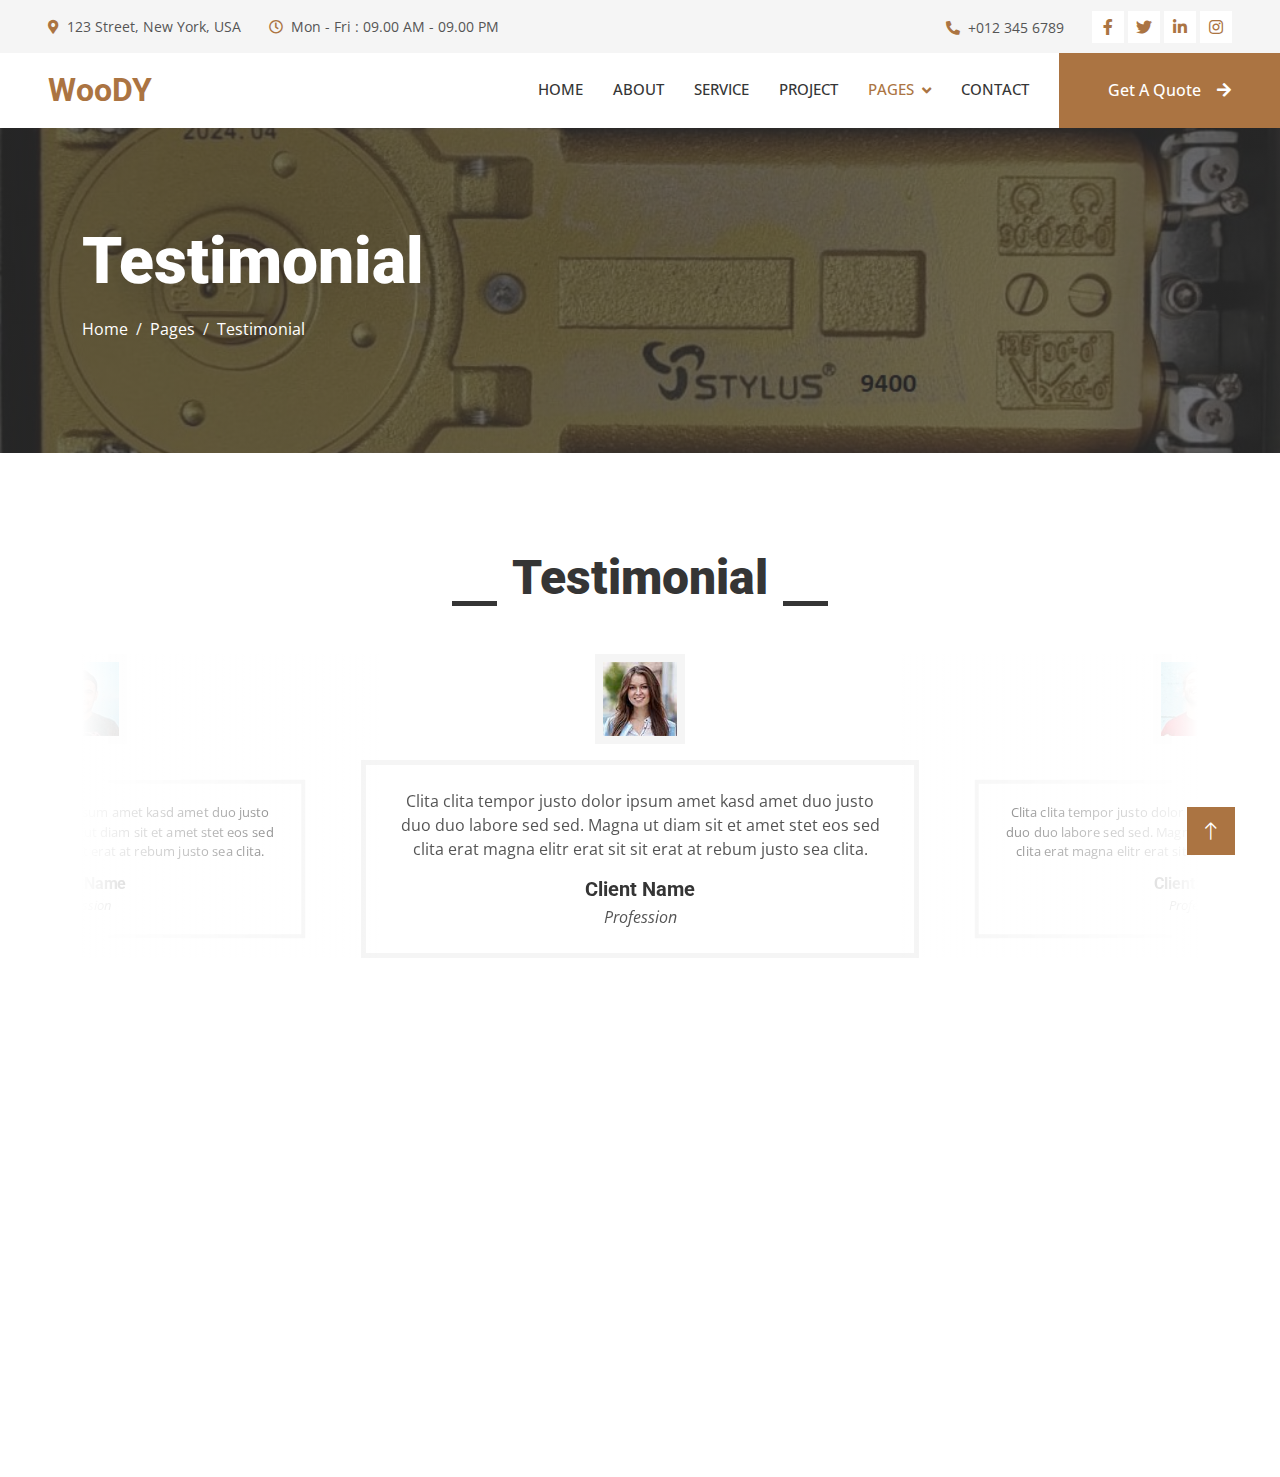
<file: testimonial.html>
<!DOCTYPE html>
<html lang="en">

<head>
    <meta charset="utf-8">
    <title>Woody - Carpenter Website Template</title>
    <meta content="width=device-width, initial-scale=1.0" name="viewport">
    <meta content="" name="keywords">
    <meta content="" name="description">

    <!-- Favicon -->
    <link href="img/favicon.ico" rel="icon">

    <!-- Google Web Fonts -->
    <link rel="preconnect" href="https://fonts.googleapis.com">
    <link rel="preconnect" href="https://fonts.gstatic.com" crossorigin>
    <link href="https://fonts.googleapis.com/css2?family=Open+Sans:wght@400;500&family=Roboto:wght@500;700;900&display=swap" rel="stylesheet"> 

    <!-- Icon Font Stylesheet -->
    <link href="https://cdnjs.cloudflare.com/ajax/libs/font-awesome/5.10.0/css/all.min.css" rel="stylesheet">
    <link href="https://cdn.jsdelivr.net/npm/bootstrap-icons@1.4.1/font/bootstrap-icons.css" rel="stylesheet">

    <!-- Libraries Stylesheet -->
    <link href="lib/animate/animate.min.css" rel="stylesheet">
    <link href="lib/owlcarousel/assets/owl.carousel.min.css" rel="stylesheet">
    <link href="lib/lightbox/css/lightbox.min.css" rel="stylesheet">

    <!-- Customized Bootstrap Stylesheet -->
    <link href="css/bootstrap.min.css" rel="stylesheet">

    <!-- Template Stylesheet -->
    <link href="css/style.css" rel="stylesheet">
</head>

<body>
    <!-- Spinner Start -->
    <div id="spinner" class="show bg-white position-fixed translate-middle w-100 vh-100 top-50 start-50 d-flex align-items-center justify-content-center">
        <div class="spinner-grow text-primary" style="width: 3rem; height: 3rem;" role="status">
            <span class="sr-only">Loading...</span>
        </div>
    </div>
    <!-- Spinner End -->


    <!-- Topbar Start -->
    <div class="container-fluid bg-light p-0">
        <div class="row gx-0 d-none d-lg-flex">
            <div class="col-lg-7 px-5 text-start">
                <div class="h-100 d-inline-flex align-items-center py-3 me-4">
                    <small class="fa fa-map-marker-alt text-primary me-2"></small>
                    <small>123 Street, New York, USA</small>
                </div>
                <div class="h-100 d-inline-flex align-items-center py-3">
                    <small class="far fa-clock text-primary me-2"></small>
                    <small>Mon - Fri : 09.00 AM - 09.00 PM</small>
                </div>
            </div>
            <div class="col-lg-5 px-5 text-end">
                <div class="h-100 d-inline-flex align-items-center py-3 me-4">
                    <small class="fa fa-phone-alt text-primary me-2"></small>
                    <small>+012 345 6789</small>
                </div>
                <div class="h-100 d-inline-flex align-items-center">
                    <a class="btn btn-sm-square bg-white text-primary me-1" href=""><i class="fab fa-facebook-f"></i></a>
                    <a class="btn btn-sm-square bg-white text-primary me-1" href=""><i class="fab fa-twitter"></i></a>
                    <a class="btn btn-sm-square bg-white text-primary me-1" href=""><i class="fab fa-linkedin-in"></i></a>
                    <a class="btn btn-sm-square bg-white text-primary me-0" href=""><i class="fab fa-instagram"></i></a>
                </div>
            </div>
        </div>
    </div>
    <!-- Topbar End -->


    <!-- Navbar Start -->
    <nav class="navbar navbar-expand-lg bg-white navbar-light sticky-top p-0">
        <a href="index.html" class="navbar-brand d-flex align-items-center px-4 px-lg-5">
            <h2 class="m-0 text-primary">WooDY</h2>
        </a>
        <button type="button" class="navbar-toggler me-4" data-bs-toggle="collapse" data-bs-target="#navbarCollapse">
            <span class="navbar-toggler-icon"></span>
        </button>
        <div class="collapse navbar-collapse" id="navbarCollapse">
            <div class="navbar-nav ms-auto p-4 p-lg-0">
                <a href="index.html" class="nav-item nav-link">Home</a>
                <a href="about.html" class="nav-item nav-link">About</a>
                <a href="service.html" class="nav-item nav-link">Service</a>
                <a href="project.html" class="nav-item nav-link">Project</a>
                <div class="nav-item dropdown">
                    <a href="#" class="nav-link dropdown-toggle active" data-bs-toggle="dropdown">Pages</a>
                    <div class="dropdown-menu fade-up m-0">
                        <a href="feature.html" class="dropdown-item">Feature</a>
                        <a href="quote.html" class="dropdown-item">Free Quote</a>
                        <a href="team.html" class="dropdown-item">Our Team</a>
                        <a href="testimonial.html" class="dropdown-item active">Testimonial</a>
                        <a href="404.html" class="dropdown-item">404 Page</a>
                    </div>
                </div>
                <a href="contact.html" class="nav-item nav-link">Contact</a>
            </div>
            <a href="" class="btn btn-primary py-4 px-lg-5 d-none d-lg-block">Get A Quote<i class="fa fa-arrow-right ms-3"></i></a>
        </div>
    </nav>
    <!-- Navbar End -->


    <!-- Page Header Start -->
    <div class="container-fluid page-header py-5 mb-5">
        <div class="container py-5">
            <h1 class="display-3 text-white mb-3 animated slideInDown">Testimonial</h1>
            <nav aria-label="breadcrumb animated slideInDown">
                <ol class="breadcrumb">
                    <li class="breadcrumb-item"><a class="text-white" href="#">Home</a></li>
                    <li class="breadcrumb-item"><a class="text-white" href="#">Pages</a></li>
                    <li class="breadcrumb-item text-white active" aria-current="page">Testimonial</li>
                </ol>
            </nav>
        </div>
    </div>
    <!-- Page Header End -->


    <!-- Testimonial Start -->
    <div class="container-xxl py-5 wow fadeInUp" data-wow-delay="0.1s">
        <div class="container">
            <div class="section-title text-center">
                <h1 class="display-5 mb-5">Testimonial</h1>
            </div>
            <div class="owl-carousel testimonial-carousel">
                <div class="testimonial-item text-center">
                    <img class="img-fluid bg-light p-2 mx-auto mb-3" src="img/testimonial-1.jpg" style="width: 90px; height: 90px;">
                    <div class="testimonial-text text-center p-4">
                        <p>Clita clita tempor justo dolor ipsum amet kasd amet duo justo duo duo labore sed sed. Magna ut diam sit et amet stet eos sed clita erat magna elitr erat sit sit erat at rebum justo sea clita.</p>
                        <h5 class="mb-1">Client Name</h5>
                        <span class="fst-italic">Profession</span>
                    </div>
                </div>
                <div class="testimonial-item text-center">
                    <img class="img-fluid bg-light p-2 mx-auto mb-3" src="img/testimonial-2.jpg" style="width: 90px; height: 90px;">
                    <div class="testimonial-text text-center p-4">
                        <p>Clita clita tempor justo dolor ipsum amet kasd amet duo justo duo duo labore sed sed. Magna ut diam sit et amet stet eos sed clita erat magna elitr erat sit sit erat at rebum justo sea clita.</p>
                        <h5 class="mb-1">Client Name</h5>
                        <span class="fst-italic">Profession</span>
                    </div>
                </div>
                <div class="testimonial-item text-center">
                    <img class="img-fluid bg-light p-2 mx-auto mb-3" src="img/testimonial-3.jpg" style="width: 90px; height: 90px;">
                    <div class="testimonial-text text-center p-4">
                        <p>Clita clita tempor justo dolor ipsum amet kasd amet duo justo duo duo labore sed sed. Magna ut diam sit et amet stet eos sed clita erat magna elitr erat sit sit erat at rebum justo sea clita.</p>
                        <h5 class="mb-1">Client Name</h5>
                        <span class="fst-italic">Profession</span>
                    </div>
                </div>
            </div>
        </div>
    </div>
    <!-- Testimonial End -->
        

    <!-- Footer Start -->
    <div class="container-fluid bg-dark text-light footer mt-5 pt-5 wow fadeIn" data-wow-delay="0.1s">
        <div class="container py-5">
            <div class="row g-5">
                <div class="col-lg-3 col-md-6">
                    <h4 class="text-light mb-4">Address</h4>
                    <p class="mb-2"><i class="fa fa-map-marker-alt me-3"></i>123 Street, New York, USA</p>
                    <p class="mb-2"><i class="fa fa-phone-alt me-3"></i>+012 345 67890</p>
                    <p class="mb-2"><i class="fa fa-envelope me-3"></i>info@example.com</p>
                    <div class="d-flex pt-2">
                        <a class="btn btn-outline-light btn-social" href=""><i class="fab fa-twitter"></i></a>
                        <a class="btn btn-outline-light btn-social" href=""><i class="fab fa-facebook-f"></i></a>
                        <a class="btn btn-outline-light btn-social" href=""><i class="fab fa-youtube"></i></a>
                        <a class="btn btn-outline-light btn-social" href=""><i class="fab fa-linkedin-in"></i></a>
                    </div>
                </div>
                <div class="col-lg-3 col-md-6">
                    <h4 class="text-light mb-4">Services</h4>
                    <a class="btn btn-link" href="">General Carpentry</a>
                    <a class="btn btn-link" href="">Furniture Remodeling</a>
                    <a class="btn btn-link" href="">Wooden Floor</a>
                    <a class="btn btn-link" href="">Wooden Furniture</a>
                    <a class="btn btn-link" href="">Custom Carpentry</a>
                </div>
                <div class="col-lg-3 col-md-6">
                    <h4 class="text-light mb-4">Quick Links</h4>
                    <a class="btn btn-link" href="">About Us</a>
                    <a class="btn btn-link" href="">Contact Us</a>
                    <a class="btn btn-link" href="">Our Services</a>
                    <a class="btn btn-link" href="">Terms & Condition</a>
                    <a class="btn btn-link" href="">Support</a>
                </div>
                <div class="col-lg-3 col-md-6">
                    <h4 class="text-light mb-4">Newsletter</h4>
                    <p>Dolor amet sit justo amet elitr clita ipsum elitr est.</p>
                    <div class="position-relative mx-auto" style="max-width: 400px;">
                        <input class="form-control border-0 w-100 py-3 ps-4 pe-5" type="text" placeholder="Your email">
                        <button type="button" class="btn btn-primary py-2 position-absolute top-0 end-0 mt-2 me-2">SignUp</button>
                    </div>
                </div>
            </div>
        </div>
        <div class="container">
            <div class="copyright">
                <div class="row">
                    <div class="col-md-6 text-center text-md-start mb-3 mb-md-0">
                        &copy; <a class="border-bottom" href="#">Your Site Name</a>, All Right Reserved.
                    </div>
                    <div class="col-md-6 text-center text-md-end">
                        <!--/*** This template is free as long as you keep the footer author’s credit link/attribution link/backlink. If you'd like to use the template without the footer author’s credit link/attribution link/backlink, you can purchase the Credit Removal License from "https://htmlcodex.com/credit-removal". Thank you for your support. ***/-->
                        Designed By <a class="border-bottom" href="https://htmlcodex.com">HTML Codex</a>
                    </div>
                </div>
            </div>
        </div>
    </div>
    <!-- Footer End -->


    <!-- Back to Top -->
    <a href="#" class="btn btn-lg btn-primary btn-lg-square rounded-0 back-to-top"><i class="bi bi-arrow-up"></i></a>


    <!-- JavaScript Libraries -->
    <script src="https://code.jquery.com/jquery-3.4.1.min.js"></script>
    <script src="https://cdn.jsdelivr.net/npm/bootstrap@5.0.0/dist/js/bootstrap.bundle.min.js"></script>
    <script src="lib/wow/wow.min.js"></script>
    <script src="lib/easing/easing.min.js"></script>
    <script src="lib/waypoints/waypoints.min.js"></script>
    <script src="lib/counterup/counterup.min.js"></script>
    <script src="lib/owlcarousel/owl.carousel.min.js"></script>
    <script src="lib/isotope/isotope.pkgd.min.js"></script>
    <script src="lib/lightbox/js/lightbox.min.js"></script>

    <!-- Template Javascript -->
    <script src="js/main.js"></script>
</body>

</html>
</file>
<file: css/style.css>
/********** Template CSS **********/
:root {
    --primary: #AB7442;
    --light: #F5F5F5;
    --dark: #353535;
}

.fw-medium {
    font-weight: 500 !important;
}

.fw-bold {
    font-weight: 700 !important;
}

.fw-black {
    font-weight: 900 !important;
}

.back-to-top {
    position: fixed;
    display: none;
    right: 45px;
    bottom: 45px;
    z-index: 99;
}


/*** Spinner ***/
#spinner {
    opacity: 0;
    visibility: hidden;
    transition: opacity .5s ease-out, visibility 0s linear .5s;
    z-index: 99999;
}

#spinner.show {
    transition: opacity .5s ease-out, visibility 0s linear 0s;
    visibility: visible;
    opacity: 1;
}


/*** Button ***/
.btn {
    font-weight: 500;
    transition: .5s;
}

.btn.btn-primary,
.btn.btn-secondary {
    color: #FFFFFF;
}

.btn-square {
    width: 38px;
    height: 38px;
}

.btn-sm-square {
    width: 32px;
    height: 32px;
}

.btn-lg-square {
    width: 48px;
    height: 48px;
}

.btn-square,
.btn-sm-square,
.btn-lg-square {
    padding: 0;
    display: flex;
    align-items: center;
    justify-content: center;
    font-weight: normal;
}

/*** Navbar ***/
.navbar .dropdown-toggle::after {
    border: none;
    content: "\f107";
    font-family: "Font Awesome 5 Free";
    font-weight: 900;
    vertical-align: middle;
    margin-left: 8px;
}

.navbar-light .navbar-nav .nav-link {
    margin-right: 30px;
    padding: 25px 0;
    color: #FFFFFF;
    font-size: 15px;
    font-weight: 500;
    text-transform: uppercase;
    outline: none;
}

.navbar-light .navbar-nav .nav-link:hover,
.navbar-light .navbar-nav .nav-link.active {
    color: var(--primary);
}

@media (max-width: 991.98px) {
    .navbar-light .navbar-nav .nav-link  {
        margin-right: 0;
        padding: 10px 0;
    }

    .navbar-light .navbar-nav {
        border-top: 1px solid #EEEEEE;
    }
}

.navbar-light .navbar-brand,
.navbar-light a.btn {
    height: 75px;
}

.navbar-light .navbar-nav .nav-link {
    color: var(--dark);
    font-weight: 500;
}

.navbar-light.sticky-top {
    top: -100px;
    transition: .5s;
}

@media (min-width: 992px) {
    .navbar .nav-item .dropdown-menu {
        display: block;
        border: none;
        margin-top: 0;
        top: 150%;
        opacity: 0;
        visibility: hidden;
        transition: .5s;
    }

    .navbar .nav-item:hover .dropdown-menu {
        top: 100%;
        visibility: visible;
        transition: .5s;
        opacity: 1;
    }
}


/*** Header ***/
@media (max-width: 768px) {
    .header-carousel .owl-carousel-item {
        position: relative;
        min-height: 500px;
    }
    
    .header-carousel .owl-carousel-item img {
        position: absolute;
        width: 100%;
        height: 100%;
        object-fit: cover;
    }

    .header-carousel .owl-carousel-item h5,
    .header-carousel .owl-carousel-item p {
        font-size: 14px !important;
        font-weight: 400 !important;
    }

    .header-carousel .owl-carousel-item h1 {
        font-size: 30px;
        font-weight: 600;
    }
}

.header-carousel .owl-nav {
    position: absolute;
    width: 200px;
    height: 45px;
    bottom: 30px;
    left: 50%;
    transform: translateX(-50%);
    display: flex;
    justify-content: space-between;
}

.header-carousel .owl-nav .owl-prev,
.header-carousel .owl-nav .owl-next {
    width: 45px;
    height: 45px;
    display: flex;
    align-items: center;
    justify-content: center;
    color: #FFFFFF;
    background: transparent;
    border: 1px solid #FFFFFF;
    font-size: 22px;
    transition: .5s;
}

.header-carousel .owl-nav .owl-prev:hover,
.header-carousel .owl-nav .owl-next:hover {
    background: var(--primary);
    border-color: var(--primary);
}

.header-carousel .owl-dots {
    position: absolute;
    height: 45px;
    bottom: 30px;
    left: 50%;
    transform: translateX(-50%);
    display: flex;
    align-items: center;
    justify-content: center;
}

.header-carousel .owl-dot {
    position: relative;
    display: inline-block;
    margin: 0 5px;
    width: 15px;
    height: 15px;
    background: transparent;
    border: 1px solid #FFFFFF;
    transition: .5s;
}

.header-carousel .owl-dot::after {
    position: absolute;
    content: "";
    width: 5px;
    height: 5px;
    top: 4px;
    left: 4px;
    background: transparent;
    border: 1px solid #FFFFFF;
}

.header-carousel .owl-dot.active {
    background: var(--primary);
    border-color: var(--primary);
}

.page-header {
    background: linear-gradient(rgba(53, 53, 53, .7), rgba(53, 53, 53, .7)), url(../img/HomePage-Image.jpg) center center no-repeat;
    background-size: cover;
}

.breadcrumb-item + .breadcrumb-item::before {
    color: var(--light);
}


/*** Section Title ***/
.section-title h1 {
    position: relative;
    display: inline-block;
    padding: 0 60px;
}

.section-title.text-start h1 {
    padding-left: 0;
}

.section-title h1::before,
.section-title h1::after {
    position: absolute;
    content: "";
    width: 45px;
    height: 5px;
    bottom: 0;
    background: var(--dark);
}

.section-title h1::before {
    left: 0;
}

.section-title h1::after {
    right: 0;
}

.section-title.text-start h1::before {
    display: none;
}


/*** About ***/
@media (min-width: 992px) {
    .container.about {
        max-width: 100% !important;
    }

    .about-text  {
        padding-right: calc(((100% - 960px) / 2) + .75rem);
    }
}

@media (min-width: 1200px) {
    .about-text  {
        padding-right: calc(((100% - 1140px) / 2) + .75rem);
    }
}

@media (min-width: 1400px) {
    .about-text  {
        padding-right: calc(((100% - 1320px) / 2) + .75rem);
    }
}


/*** Service ***/
.service-item img {
    transition: .5s;
}

.service-item:hover img {
    transform: scale(1.1);
}


/*** Feature ***/
@media (min-width: 992px) {
    .container.feature {
        max-width: 100% !important;
    }

    .feature-text  {
        padding-left: calc(((100% - 960px) / 2) + .75rem);
    }
}

@media (min-width: 1200px) {
    .feature-text  {
        padding-left: calc(((100% - 1140px) / 2) + .75rem);
    }
}

@media (min-width: 1400px) {
    .feature-text  {
        padding-left: calc(((100% - 1320px) / 2) + .75rem);
    }
}


/*** Project Portfolio ***/
#portfolio-flters li {
    display: inline-block;
    font-weight: 500;
    color: var(--dark);
    cursor: pointer;
    transition: .5s;
    border-bottom: 2px solid transparent;
}

#portfolio-flters li:hover,
#portfolio-flters li.active {
    color: var(--primary);
    border-color: var(--primary);
}

.portfolio-item img {
    transition: .5s;
}

.portfolio-item:hover img {
    transform: scale(1.1);
}

.portfolio-item .portfolio-overlay {
    position: absolute;
    display: flex;
    align-items: center;
    justify-content: center;
    width: 0;
    height: 0;
    bottom: 0;
    left: 50%;
    background: rgba(53, 53, 53, .7);
    transition: .5s;
}

.portfolio-item:hover .portfolio-overlay {
    width: 100%;
    height: 100%;
    left: 0;
}

.portfolio-item .portfolio-overlay .btn {
    opacity: 0;
}

.portfolio-item:hover .portfolio-overlay .btn {
    opacity: 1;
}


/*** Quote ***/
@media (min-width: 992px) {
    .container.quote {
        max-width: 100% !important;
    }

    .quote-text  {
        padding-right: calc(((100% - 960px) / 2) + .75rem);
    }
}

@media (min-width: 1200px) {
    .quote-text  {
        padding-right: calc(((100% - 1140px) / 2) + .75rem);
    }
}

@media (min-width: 1400px) {
    .quote-text  {
        padding-right: calc(((100% - 1320px) / 2) + .75rem);
    }
}


/*** Team ***/
.team-item img {
    transition: .5s;
}

.team-item:hover img {
    transform: scale(1.1);
}

.team-item .team-social {
    position: absolute;
    width: 38px;
    top: 50%;
    left: -38px;
    transform: translateY(-50%);
    display: flex;
    flex-direction: column;
    background: #FFFFFF;
    transition: .5s;
}

.team-item .team-social .btn {
    color: var(--primary);
    background: #FFFFFF;
}

.team-item .team-social .btn:hover {
    color: #FFFFFF;
    background: var(--primary);
}

.team-item:hover .team-social {
    left: 0;
}


/*** Testimonial ***/
.testimonial-carousel::before {
    position: absolute;
    content: "";
    top: 0;
    left: 0;
    height: 100%;
    width: 0;
    background: linear-gradient(to right, rgba(255, 255, 255, 1) 0%, rgba(255, 255, 255, 0) 100%);
    z-index: 1;
}

.testimonial-carousel::after {
    position: absolute;
    content: "";
    top: 0;
    right: 0;
    height: 100%;
    width: 0;
    background: linear-gradient(to left, rgba(255, 255, 255, 1) 0%, rgba(255, 255, 255, 0) 100%);
    z-index: 1;
}

@media (min-width: 768px) {
    .testimonial-carousel::before,
    .testimonial-carousel::after {
        width: 200px;
    }
}

@media (min-width: 992px) {
    .testimonial-carousel::before,
    .testimonial-carousel::after {
        width: 300px;
    }
}

.testimonial-carousel .owl-item .testimonial-text {
    border: 5px solid var(--light);
    transform: scale(.8);
    transition: .5s;
}

.testimonial-carousel .owl-item.center .testimonial-text {
    transform: scale(1);
}

.testimonial-carousel .owl-nav {
    position: absolute;
    width: 350px;
    top: 10px;
    left: 50%;
    transform: translateX(-50%);
    display: flex;
    justify-content: space-between;
    opacity: 0;
    transition: .5s;
    z-index: 1;
}

.testimonial-carousel:hover .owl-nav {
    width: 300px;
    opacity: 1;
}

.testimonial-carousel .owl-nav .owl-prev,
.testimonial-carousel .owl-nav .owl-next {
    position: relative;
    color: var(--primary);
    font-size: 45px;
    transition: .5s;
}

.testimonial-carousel .owl-nav .owl-prev:hover,
.testimonial-carousel .owl-nav .owl-next:hover {
    color: var(--dark);
}


/*** Contact ***/
@media (min-width: 992px) {
    .container.contact {
        max-width: 100% !important;
    }

    .contact-text  {
        padding-left: calc(((100% - 960px) / 2) + .75rem);
    }
}

@media (min-width: 1200px) {
    .contact-text  {
        padding-left: calc(((100% - 1140px) / 2) + .75rem);
    }
}

@media (min-width: 1400px) {
    .contact-text  {
        padding-left: calc(((100% - 1320px) / 2) + .75rem);
    }
}


/*** Footer ***/
.footer {
    background: linear-gradient(rgba(53, 53, 53, .7), rgba(53, 53, 53, .7)), url(../img/footer.jpg) center center no-repeat;
    background-size: cover;
}

.footer .btn.btn-social {
    margin-right: 5px;
    width: 35px;
    height: 35px;
    display: flex;
    align-items: center;
    justify-content: center;
    color: var(--light);
    border: 1px solid #FFFFFF;
    transition: .3s;
}

.footer .btn.btn-social:hover {
    color: var(--primary);
}

.footer .btn.btn-link {
    display: block;
    margin-bottom: 5px;
    padding: 0;
    text-align: left;
    color: #FFFFFF;
    font-size: 15px;
    font-weight: normal;
    text-transform: capitalize;
    transition: .3s;
}

.footer .btn.btn-link::before {
    position: relative;
    content: "\f105";
    font-family: "Font Awesome 5 Free";
    font-weight: 900;
    margin-right: 10px;
}

.footer .btn.btn-link:hover {
    color: var(--primary);
    letter-spacing: 1px;
    box-shadow: none;
}

.footer .copyright {
    padding: 25px 0;
    font-size: 15px;
    border-top: 1px solid rgba(256, 256, 256, .1);
}

.footer .copyright a {
    color: var(--light);
}

.footer .copyright a:hover {
    color: var(--primary);
}
</file>
